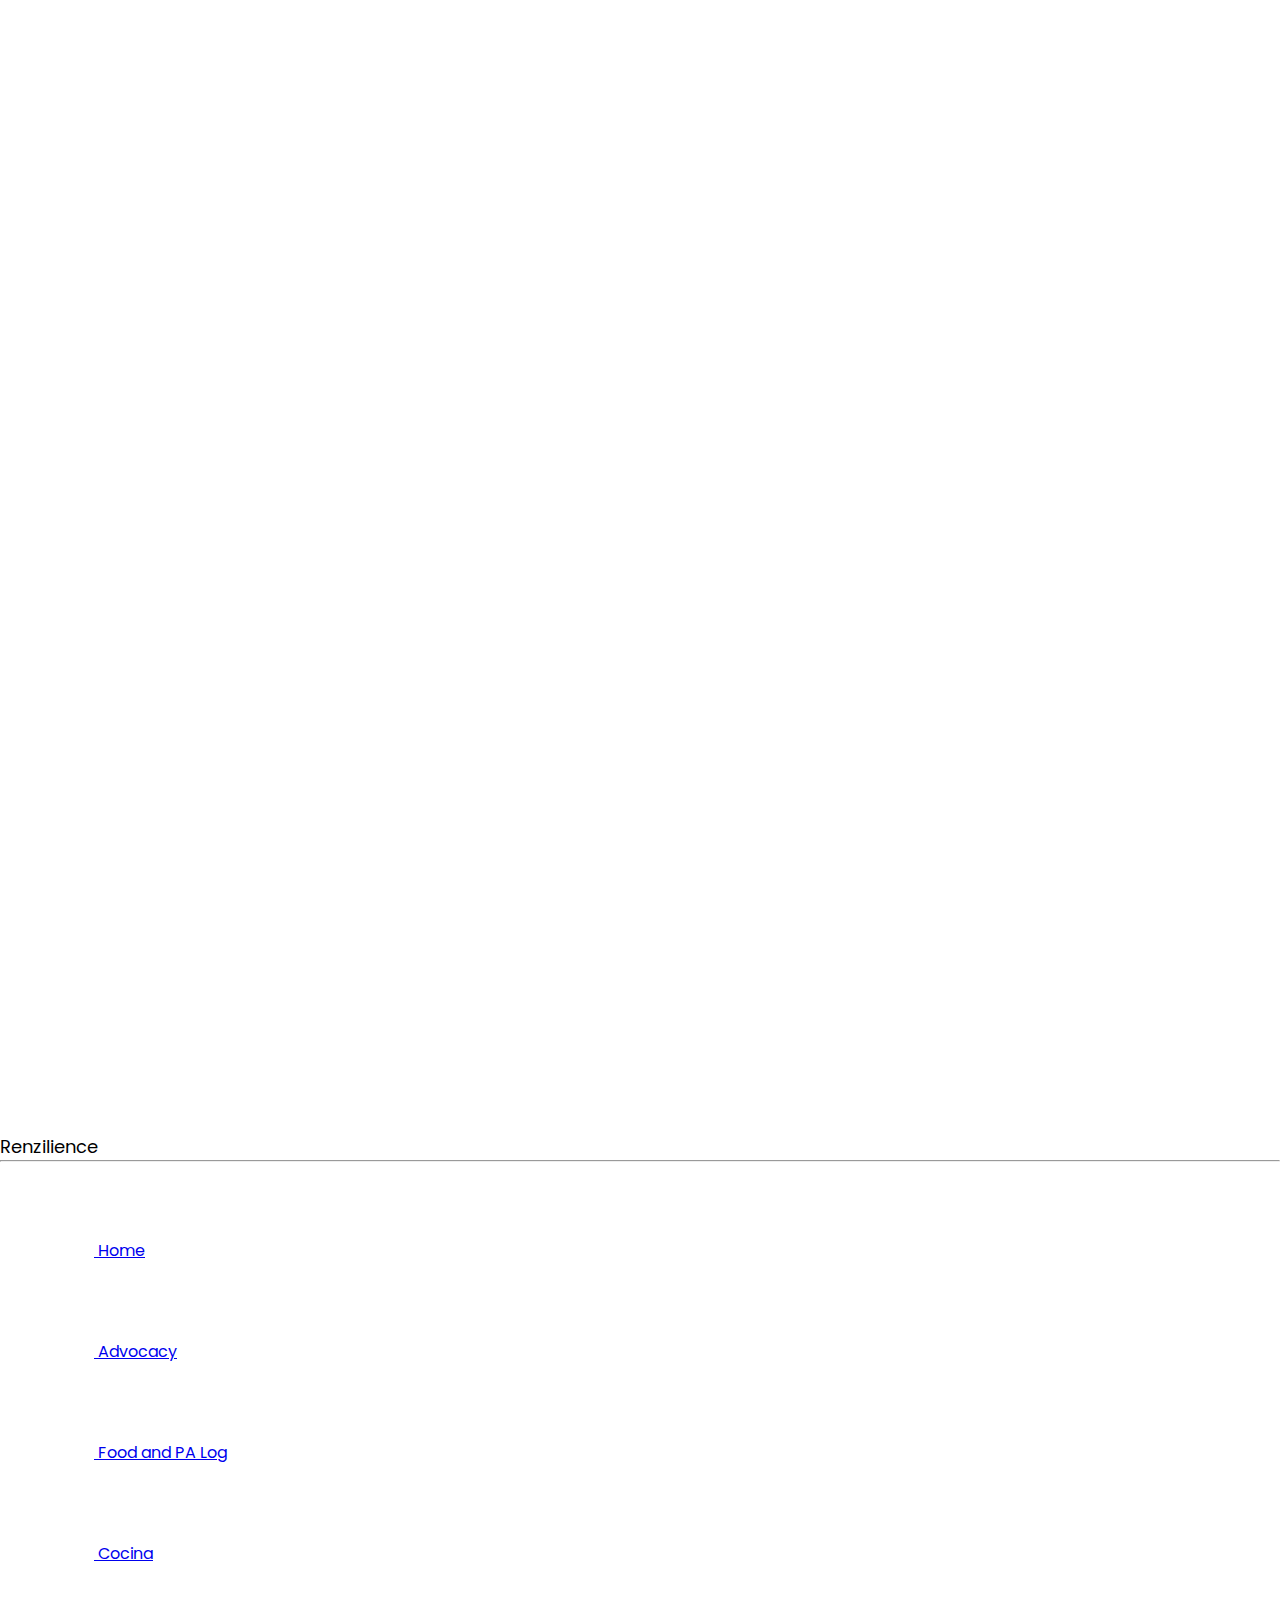
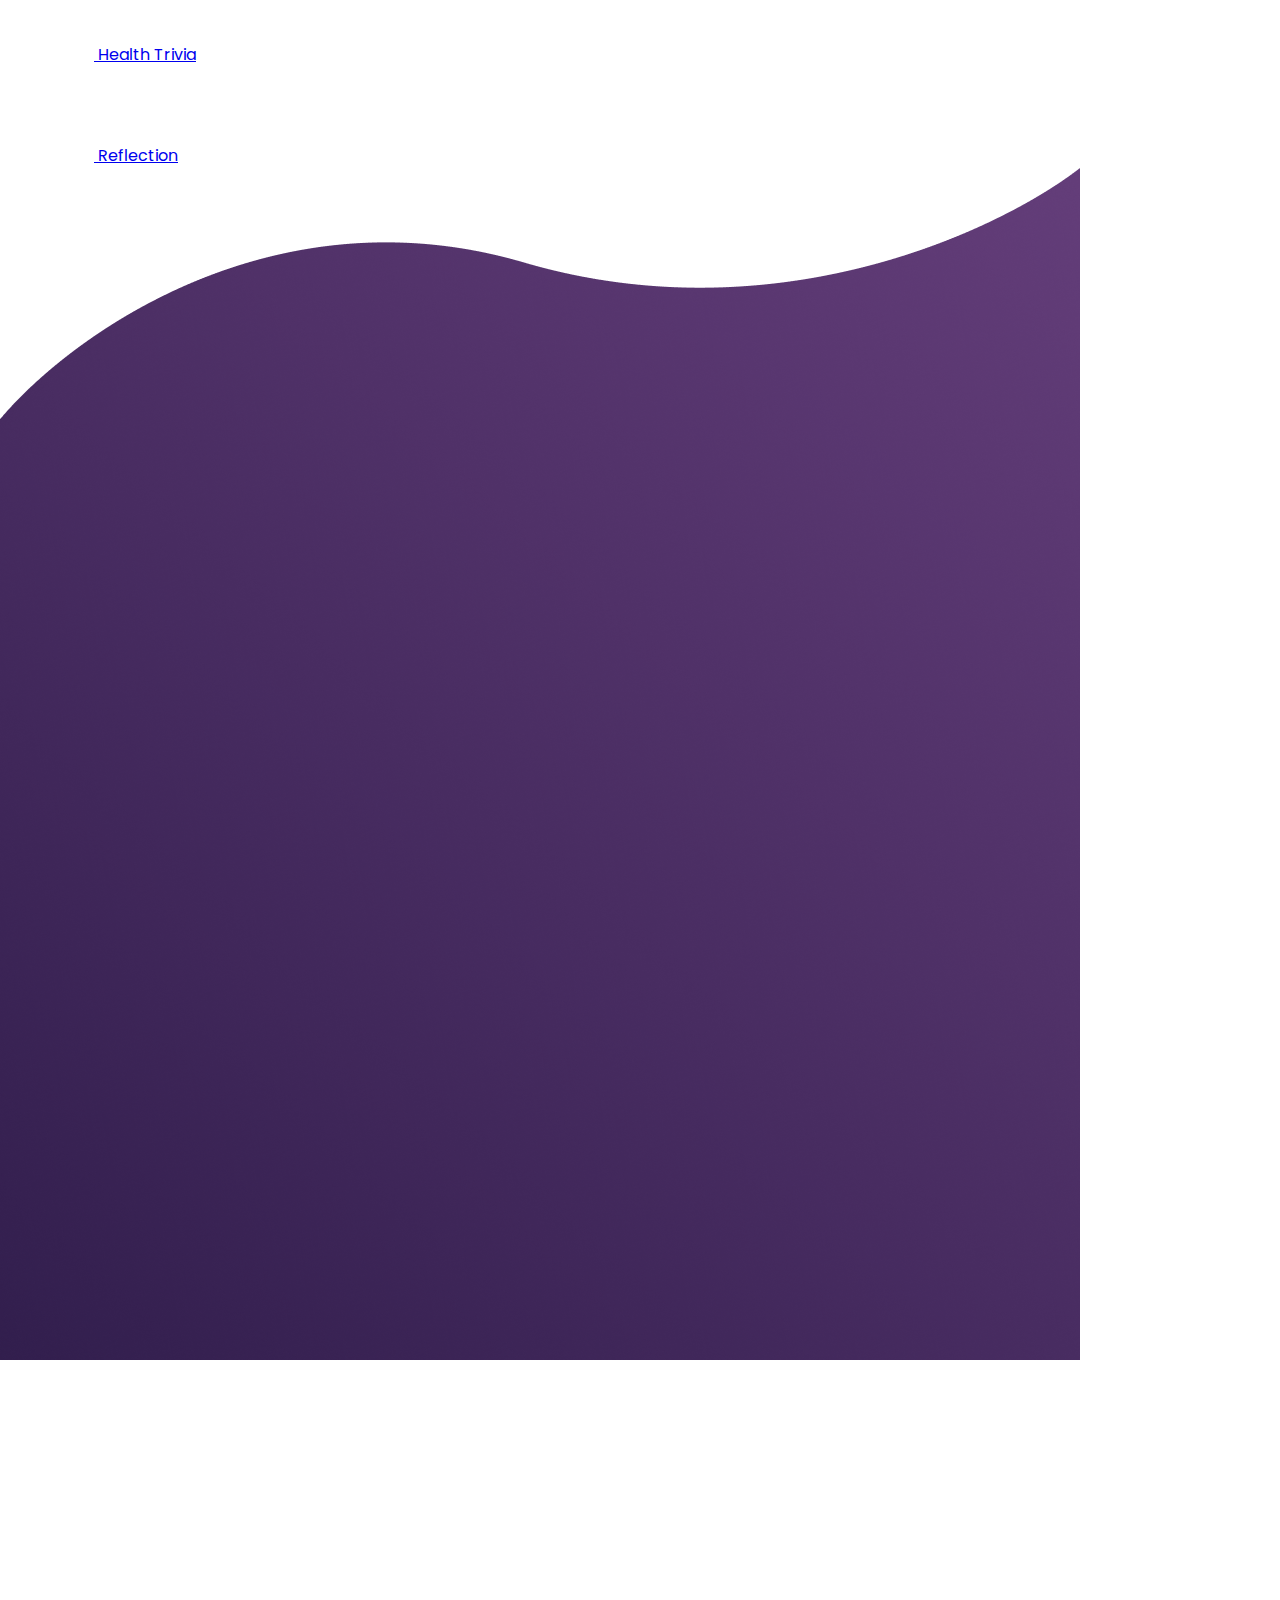
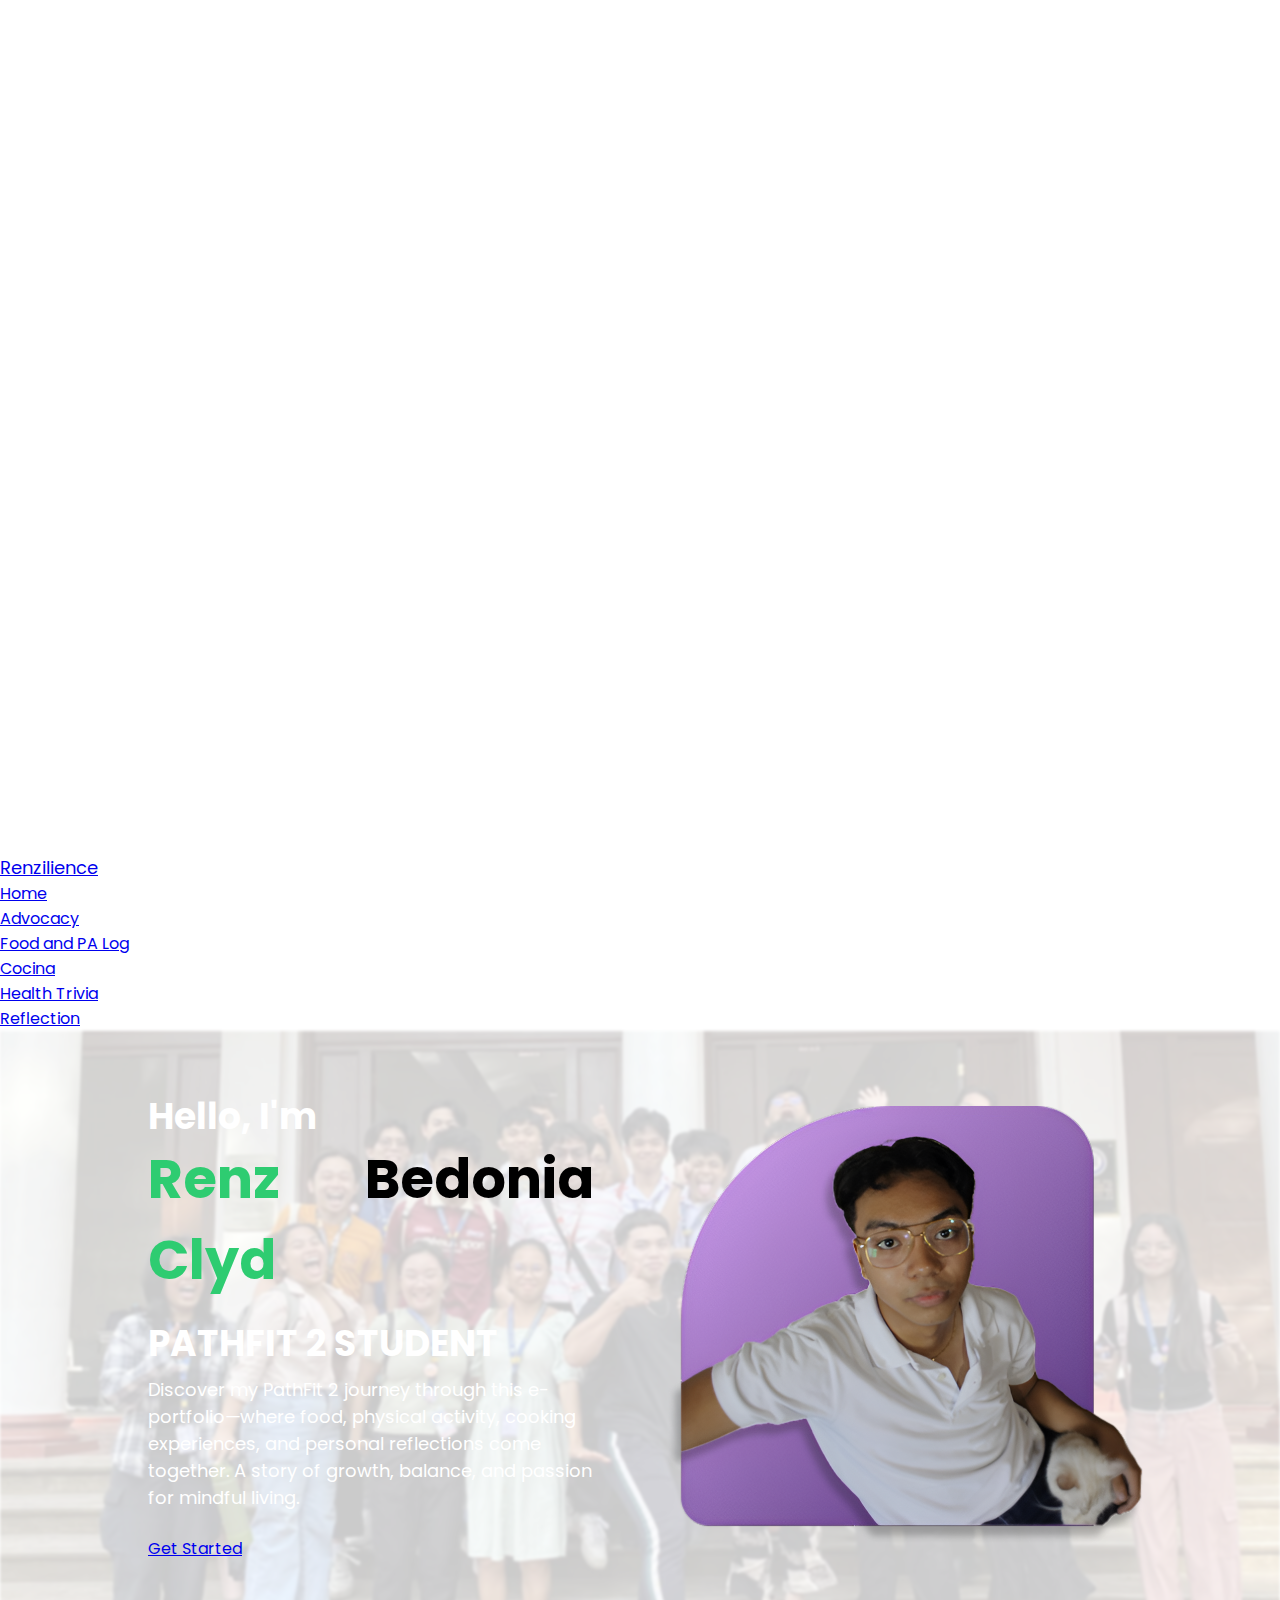
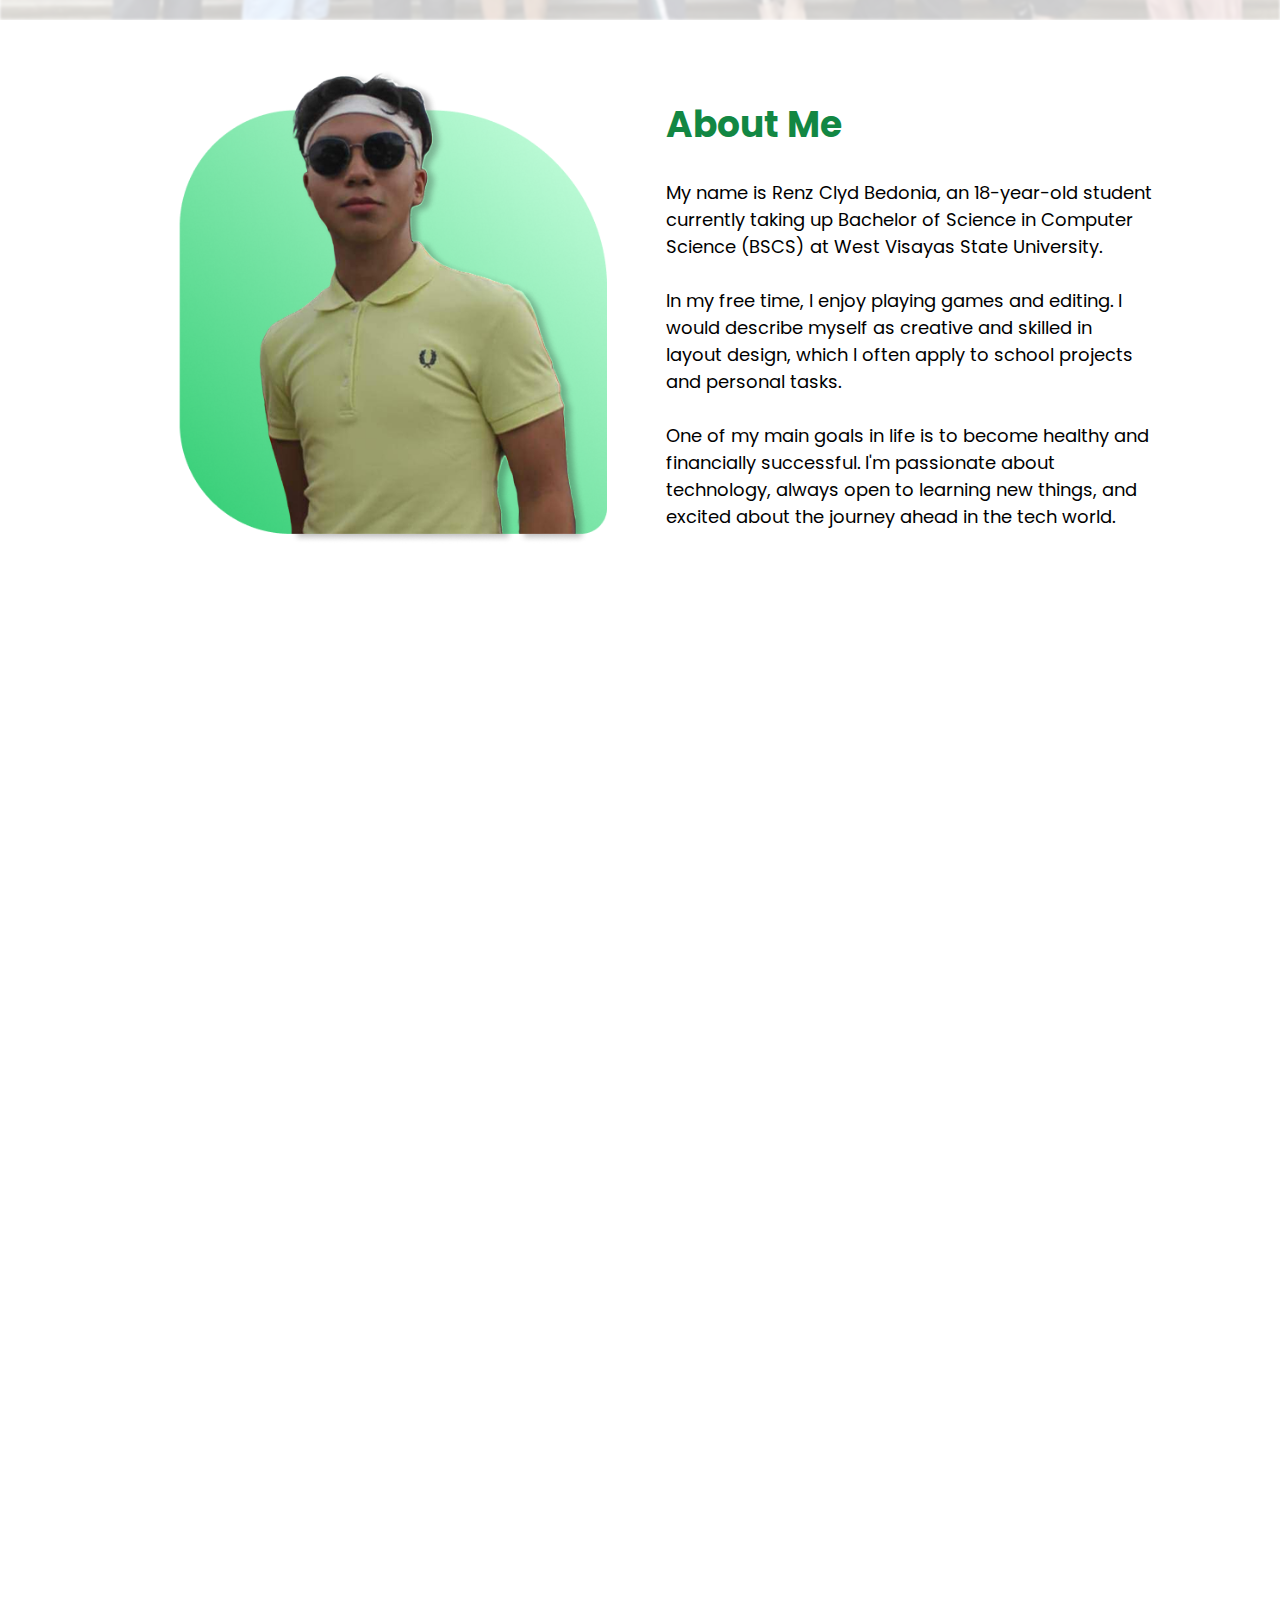
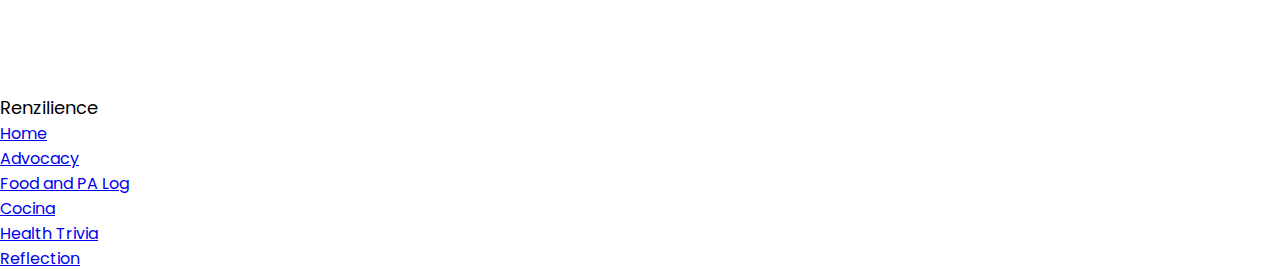
<file: index.html>
<!DOCTYPE html>
<html lang="en">
<head>
    <meta charset="UTF-8">
    <meta name="viewport" content="width=device-width, initial-scale=1.0">
    <link rel ="stylesheet" href ="styles.css">
    <link rel ="stylesheet" href ="index.css">
    <link rel ="stylesheet" href ="layout.css">
    <link rel="icon" href="logo/logo_color2.png">
    <title>Home</title>
</head>
<body>
    <!-- Hamburger Button -->
    <div class="hamburger" id="hamburgerIcon" aria-label="Toggle menu" onclick="toggleMenu()">
        <svg xmlns="http://www.w3.org/2000/svg" width="39" height="39" viewBox="0 0 39 39" fill="none">
        <path d="M4.875 9.75H34.125M4.875 19.5H34.125M4.875 29.25H34.125" stroke="white" stroke-width="2.5" stroke-linecap="round" stroke-linejoin="round"/>
        </svg>
    </div>
    
    <!-- Side Menu (hidden by default) -->
    <aside id="mobileOverlay" class="mobile-overlay" onclick="closeMenu()">
        <nav class="mobile-menu" id="mobileMenu" role="navigation" onclick="event.stopPropagation()">
            <div class="mobile-menu-bg"></div> 
            <div class="mobile-menu-content">
            <div class="logomob">
                <img src="logo/logo_white.png" alt="Logo">
                <p>Renzilience</p>
            </div>
            <hr class="line">
                <ul>
                <li>
                    <a href="index.html">
                    <img src="logo/home.png" alt="Home Icon" class="menu-icon">
                    Home
                    </a>
                </li>
                <li>
                    <a href="advocacy.html">
                    <img src="logo/advocacy.png" alt="Advocacy Icon" class="menu-icon">
                    Advocacy
                    </a>
                </li>
                <li>
                    <a href="food&palog.html">
                    <img src="logo/log.png" alt="Log Icon" class="menu-icon">
                    Food and PA Log
                    </a>
                </li>
                <li>
                    <a href="cocina.html">
                    <img src="logo/cocina.png" alt="Cook Icon" class="menu-icon">
                    Cocina
                    </a>
                </li>
                <li>
                    <a href="healthtrivia.html">
                    <img src="logo/health.png" alt="Health Icon" class="menu-icon">
                    Health Trivia
                    </a>
                </li>
                <li>
                    <a href="reflection.html">
                    <img src="logo/reflection.png" alt="Reflection Icon" class="menu-icon">
                    Reflection
                    </a>
                </li>
                </ul>
                   <img class="navbg" src="logo/navbg.png">
            </div>          
        </nav>
    </aside>
    
    <!--Navbar Section-->
    <section class="navbar-section">
        <header>
        <nav class="navbar">
            <ul>
                <li class="logo-li">
                    <a class="logo" href="index.html">
                        <img src="logo/logo_white.png" alt="Logo">
                        <p> Renzilience</p>
                    </a>
                </li>
            </ul>
            <ul>
                <li><a class="main_nav" href="index.html">Home</a></li>
                <li><a class="main_nav" href="advocacy.html" >Advocacy</a></li>
                <li><a class="main_nav" href ="food&palog.html" >Food and PA Log</a></li>
                <li><a class="main_nav" href="cocina.html">Cocina</a></li>
                <li><a class="main_nav" href="healthtrivia.html">Health Trivia</a></li>
                <li><a class="main_nav" href="reflection.html">Reflection</a></li>
            </ul>
        </nav>
        </header>
    </section> 

    <main>
        <section id="section1">
            <div class="grid">
                <div class="part1">
                    <h2> Hello, I'm</h2>
                    <div class="name">                    
                        <h1 class="green">Renz Clyd</h1> <h1> Bedonia</h1>
                    </div>
                    <h2> PATHFIT 2 STUDENT</h2>
                    <p> Discover my PathFit 2 journey through this e-portfolio—where food, physical activity, cooking experiences, and personal reflections come together. A story of growth, balance, and passion for mindful living.</p>
                    <a class="btn" href="#section2" id="scrollToSection"> Get Started</a>
                </div>
                <div class="part2">
                    <img class="me" alt="me" src="img/me.png">
                </div>
            </div>
        </section>
        <section id="section2">
            <div class="grid">
                <img class="me2" src="img/me2.png">
                <div class="info">
                    <h2> About Me </h2>
                    <p> <br>My name is Renz Clyd Bedonia, an 18-year-old student currently taking up Bachelor of Science in Computer Science (BSCS) at West Visayas State University. <br><br>

In my free time, I enjoy playing games and editing. I would describe myself as creative and skilled in layout design, which I often apply to school projects and personal tasks.

<br><br>One of my main goals in life is to become healthy and financially successful. I'm passionate about technology, always open to learning new things, and excited about the journey ahead in the tech world.</p>
                </div>
            </div>
        </section>
        </div>
    </main>
</body>
    <footer>
        <div class="top">
            <img src="logo/logo_white.png" alt="logo">
            <p>Renzilience</p>
        </div>
        <div class="footernav">
            <ul>
                <li><a class="foot_nav" href="index.html">Home</a></li>
                <li><a class="foot_nav" href="advocacy.html" >Advocacy</a></li>
                <li><a class="foot_nav" href ="food&palog.html" >Food and PA Log</a></li>
                <li><a class="foot_nav" href="cocina.html">Cocina</a></li>
                <li><a class="foot_nav" href="healthtrivia.html">Health Trivia</a></li>
                <li><a class="foot_nav" href="reflection.html">Reflection</a></li>
            </ul>
        </div>
    </footer>
<script src="global.js"> </script>
</html>
</file>
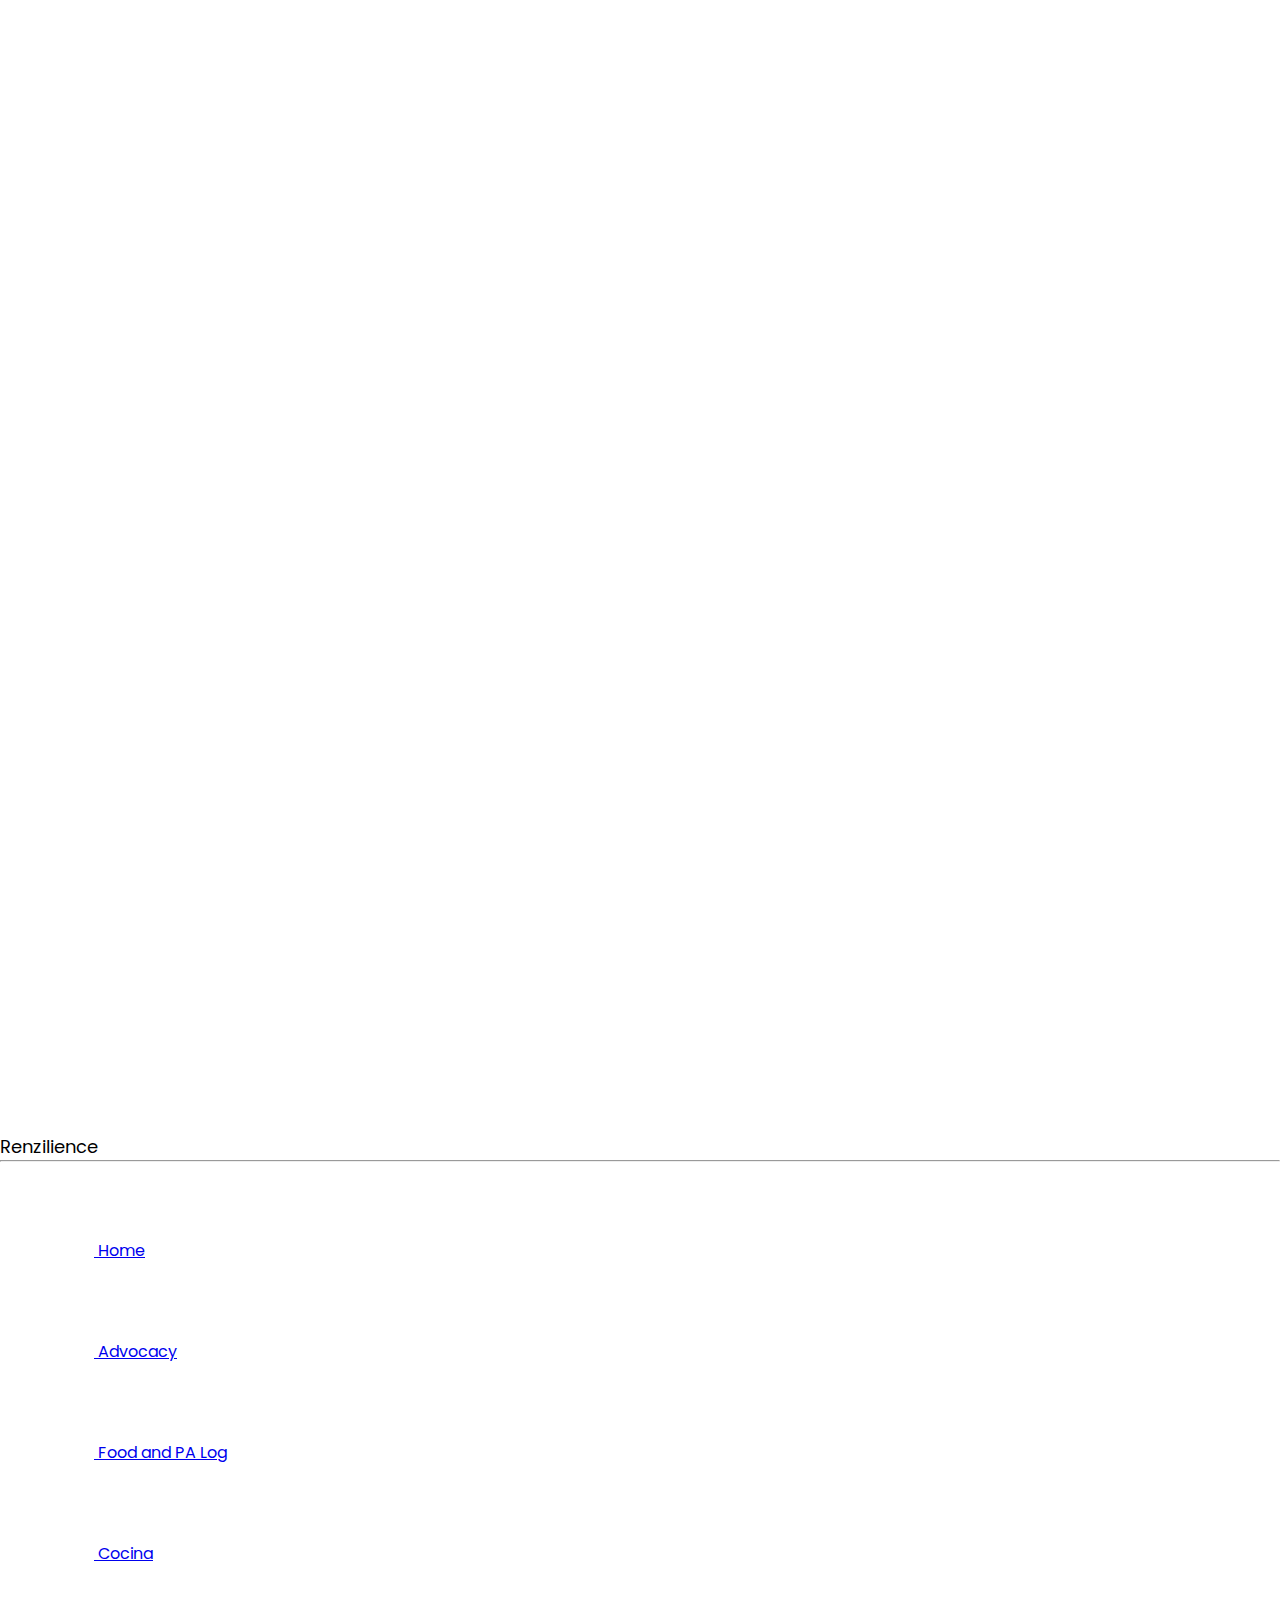
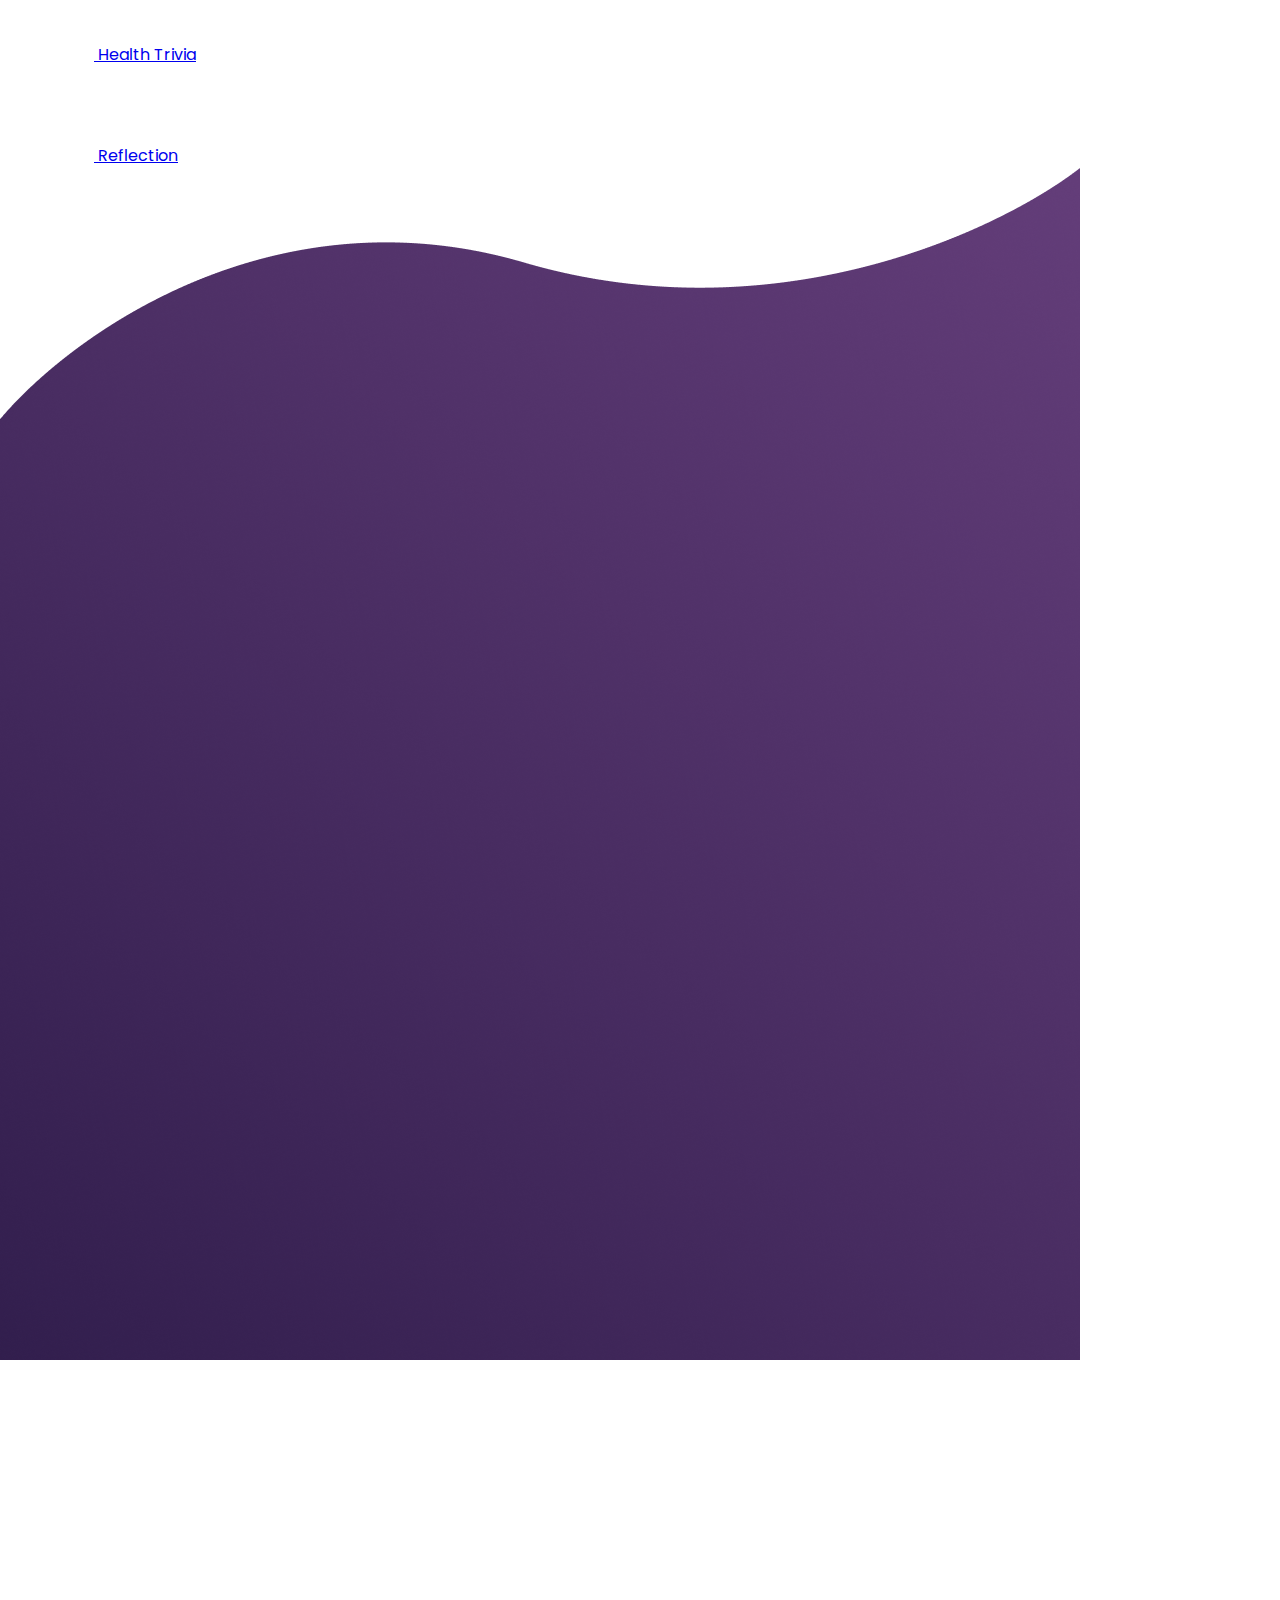
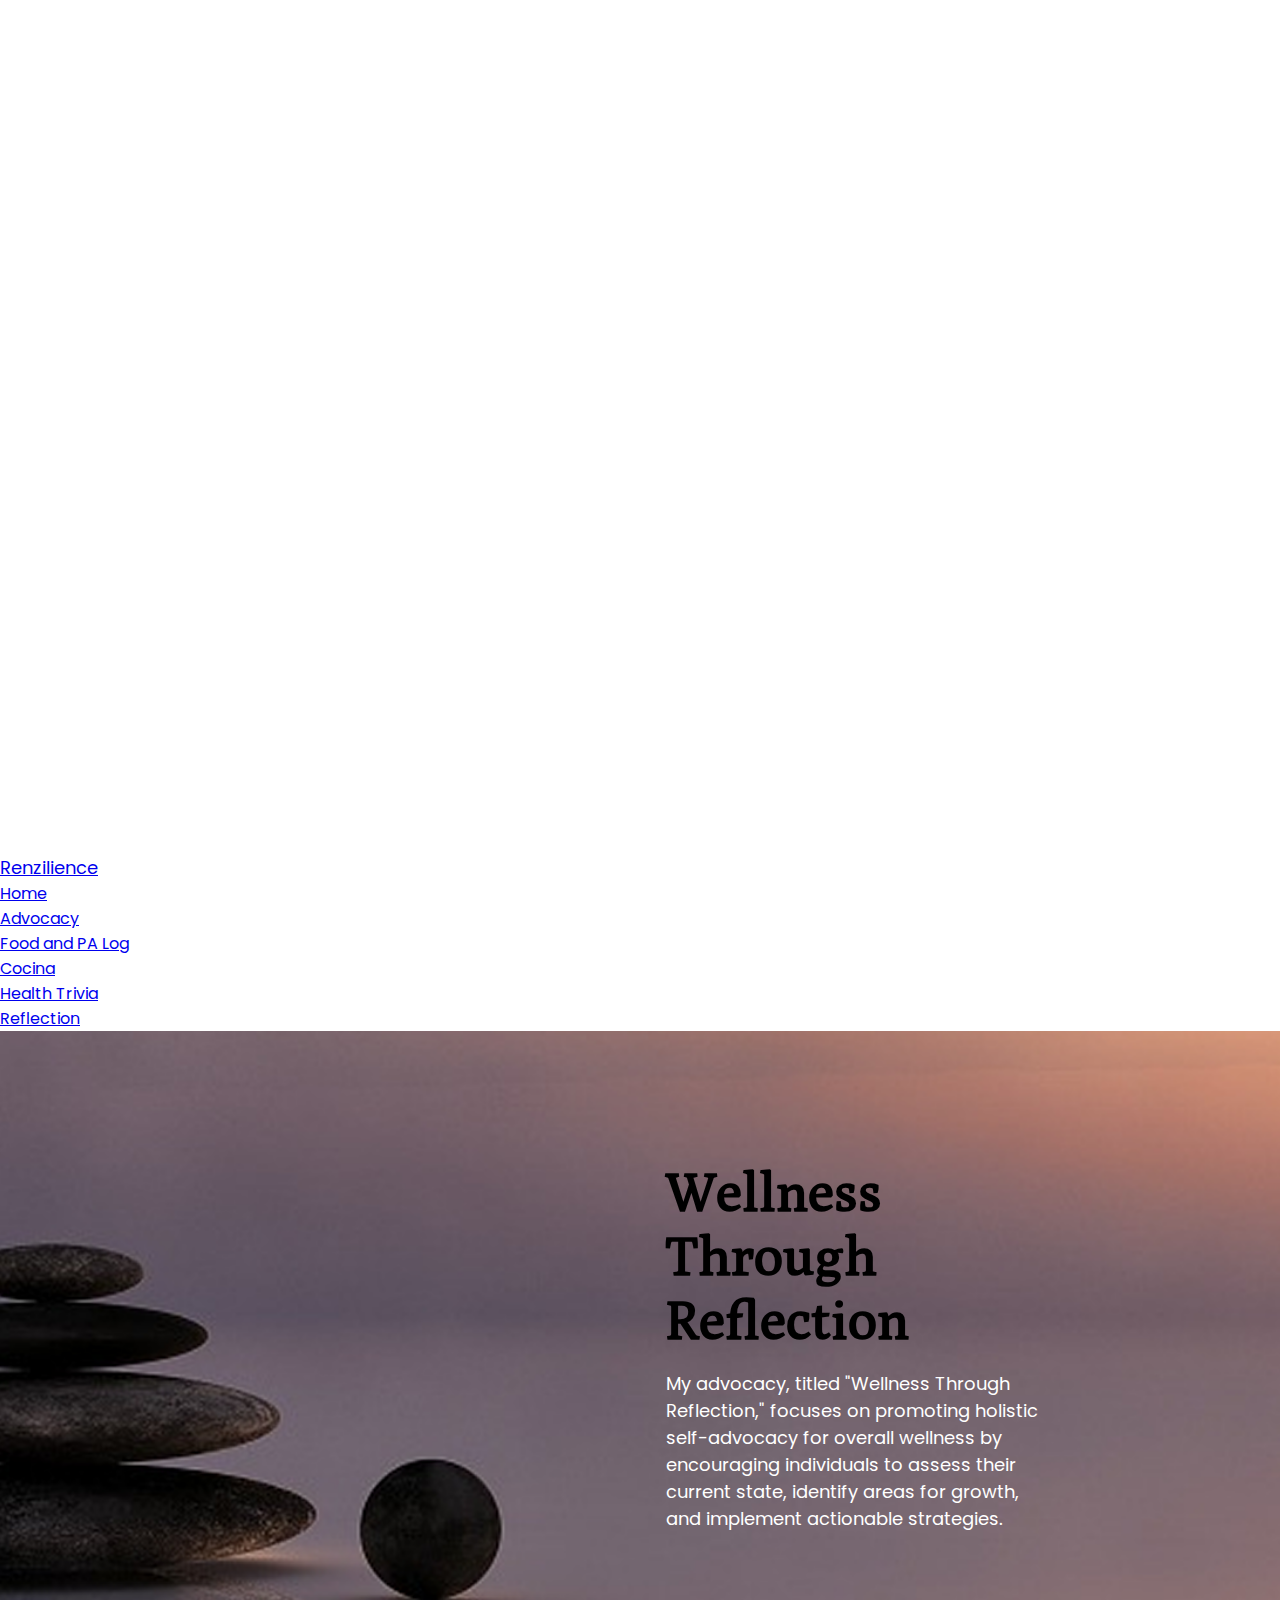
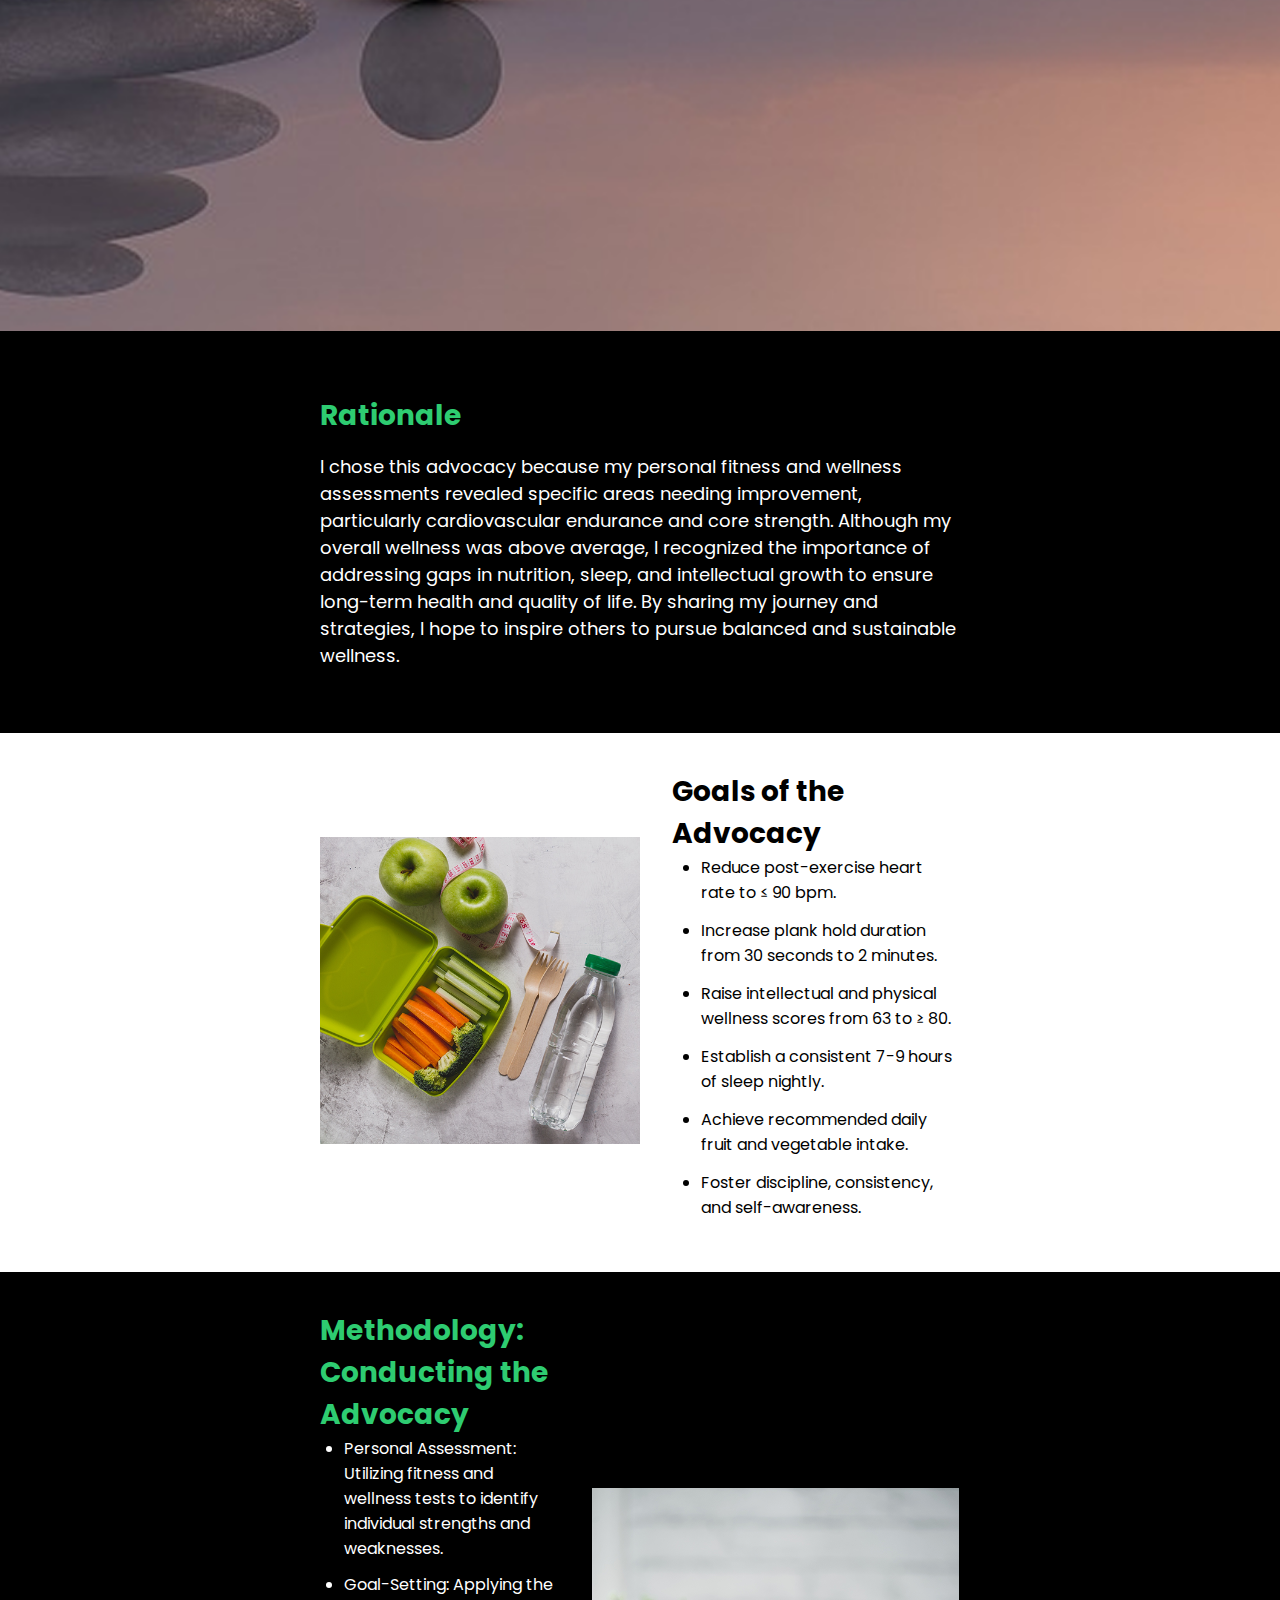
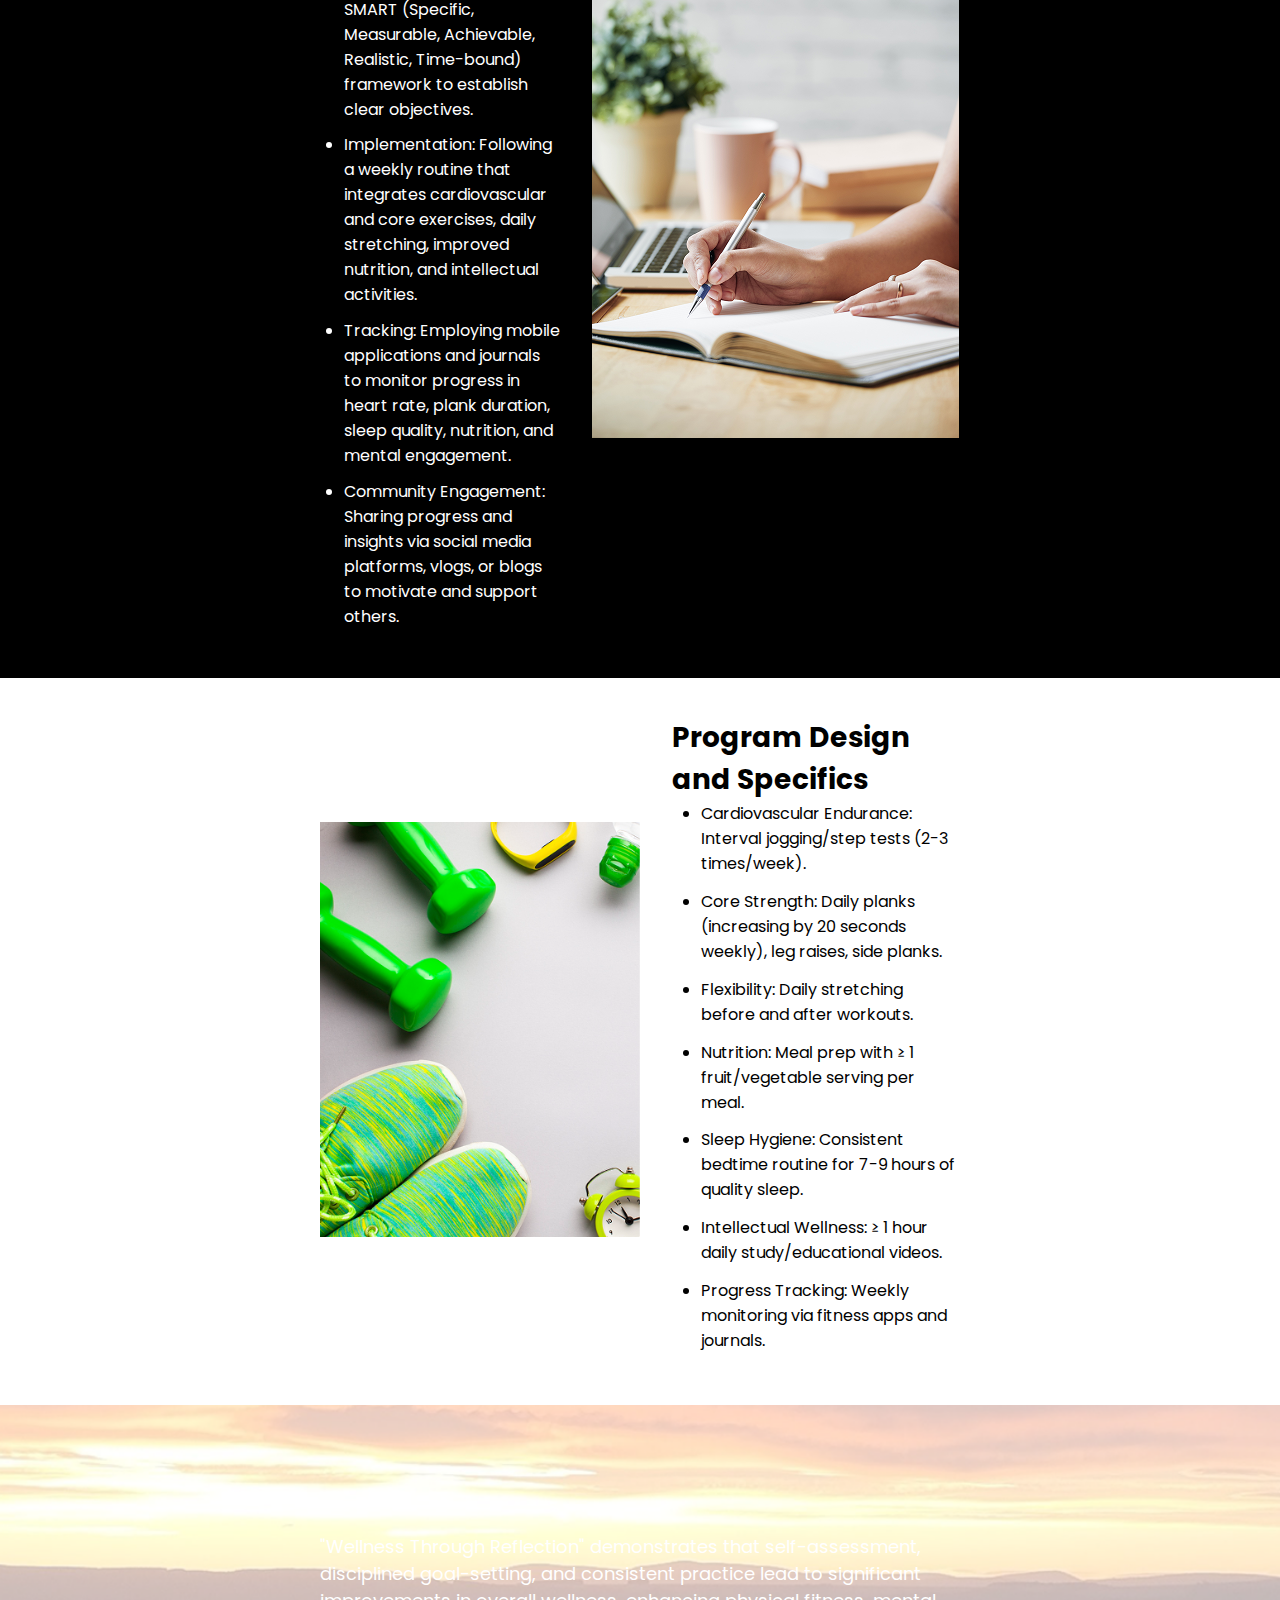
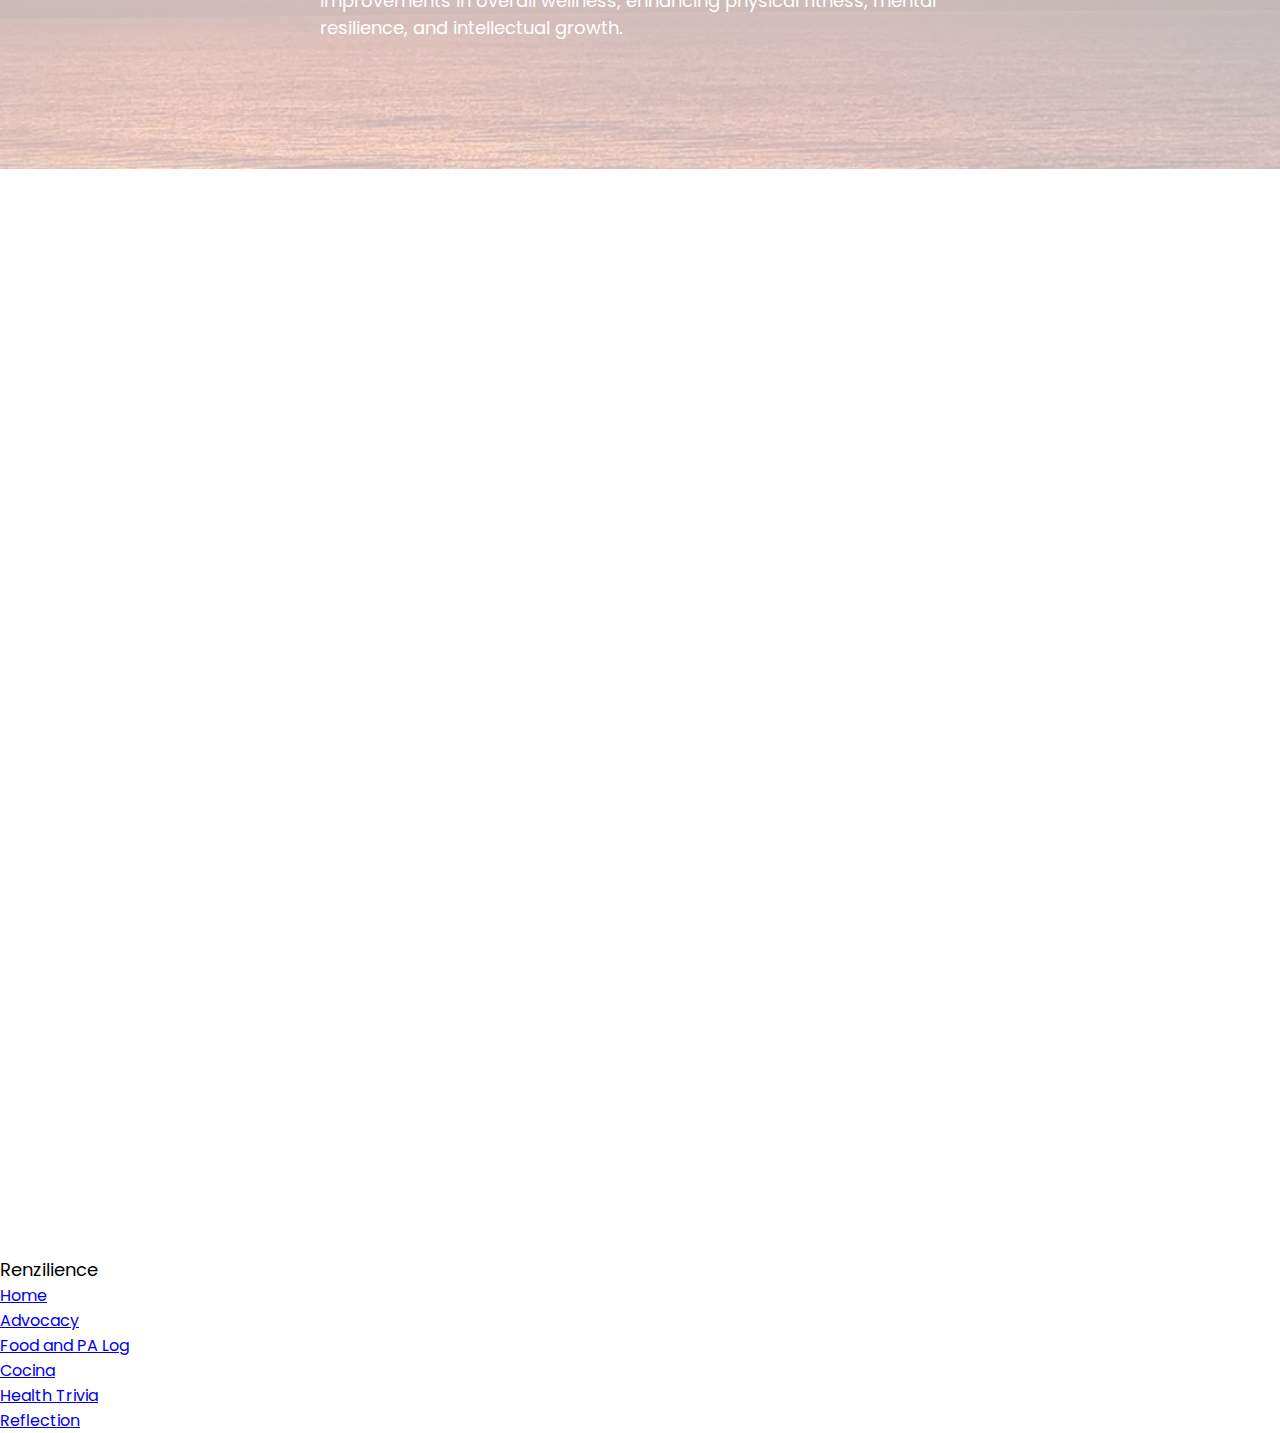
<file: advocacy.html>
<!DOCTYPE html>
<html lang="en">
<head>
    <meta charset="UTF-8">
    <meta name="viewport" content="width=device-width, initial-scale=1.0">
    <link rel ="stylesheet" href ="styles.css">
    <link rel ="stylesheet" href ="advocacy.css">
    <link rel ="stylesheet" href ="layout.css">
    <link rel="icon" href="logo/logo_color2.png">
    <title>Advocacy</title>
</head>
<body>
    <!-- Hamburger Button -->
    <div class="hamburger" id="hamburgerIcon" aria-label="Toggle menu" onclick="toggleMenu()">
        <svg xmlns="http://www.w3.org/2000/svg" width="39" height="39" viewBox="0 0 39 39" fill="none">
        <path d="M4.875 9.75H34.125M4.875 19.5H34.125M4.875 29.25H34.125" stroke="white" stroke-width="2.5" stroke-linecap="round" stroke-linejoin="round"/>
        </svg>
    </div>
    
    <!-- Side Menu (hidden by default) -->
    <aside id="mobileOverlay" class="mobile-overlay" onclick="closeMenu()">
        <nav class="mobile-menu" id="mobileMenu" role="navigation" onclick="event.stopPropagation()">
            <div class="mobile-menu-bg"></div> 
            <div class="mobile-menu-content">
            <div class="logomob">
                <img src="logo/logo_white.png" alt="Logo">
                <p>Renzilience</p>
            </div>
            <hr class="line">
                <ul>
                <li>
                    <a href="index.html">
                    <img src="logo/home.png" alt="Home Icon" class="menu-icon">
                    Home
                    </a>
                </li>
                <li>
                    <a href="advocacy.html">
                    <img src="logo/advocacy.png" alt="Advocacy Icon" class="menu-icon">
                    Advocacy
                    </a>
                </li>
                <li>
                    <a href="food&palog.html">
                    <img src="logo/log.png" alt="Log Icon" class="menu-icon">
                    Food and PA Log
                    </a>
                </li>
                <li>
                    <a href="cocina.html">
                    <img src="logo/cocina.png" alt="Cook Icon" class="menu-icon">
                    Cocina
                    </a>
                </li>
                <li>
                    <a href="healthtrivia.html">
                    <img src="logo/health.png" alt="Health Icon" class="menu-icon">
                    Health Trivia
                    </a>
                </li>
                <li>
                    <a href="reflection.html">
                    <img src="logo/reflection.png" alt="Reflection Icon" class="menu-icon">
                    Reflection
                    </a>
                </li>
                </ul>
                   <img class="navbg" src="logo/navbg.png">
            </div>          
        </nav>
    </aside>
    
    <!--Navbar Section-->
    <section class="navbar-section">
        <header>
        <nav class="navbar">
            <ul>
                <li class="logo-li">
                    <a class="logo" href="index.html">
                        <img src="logo/logo_white.png" alt="Logo">
                        <p> Renzilience</p>
                    </a>
                </li>
            </ul>
            <ul>
                <li><a class="main_nav" href="index.html">Home</a></li>
                <li><a class="main_nav" href="advocacy.html" >Advocacy</a></li>
                <li><a class="main_nav" href ="food&palog.html" >Food and PA Log</a></li>
                <li><a class="main_nav" href="cocina.html">Cocina</a></li>
                <li><a class="main_nav" href="healthtrivia.html">Health Trivia</a></li>
                <li><a class="main_nav" href="reflection.html">Reflection</a></li>
            </ul>
        </nav>
        </header>
    </section> 

    <main>
        <section id="section1">
            <div class="grid">
                <div>
                </div>
                <div class="info">
                    <h1>Wellness Through Reflection </h1>
                    <p>My advocacy, titled "Wellness Through Reflection," focuses on promoting holistic self-advocacy for overall wellness by encouraging individuals to assess their current state, identify areas for growth, and implement actionable strategies.</p>
                </div>
            </div>
        </section>
        <section id="section2">
            <div class="info">
                <h3> Rationale </h3>
                <p>I chose this advocacy because my personal fitness and wellness assessments revealed specific areas needing improvement, particularly cardiovascular endurance and core strength. Although my overall wellness was above average, I recognized the importance of addressing gaps in nutrition, sleep, and intellectual growth to ensure long-term health and quality of life. By sharing my journey and strategies, I hope to inspire others to pursue balanced and sustainable wellness.</p>
            </div>
        </section>
        <section id="section3">
            <div class="grid">
                    <img class="method" src="img/adv/goal.png">
                <div class="list">
                    <h3> Goals of the Advocacy</h3>
                    <ul>
                        <li>Reduce post-exercise heart rate to ≤ 90 bpm.</li>
                        <li>Increase plank hold duration from 30 seconds to 2 minutes.</li>
                        <li>Raise intellectual and physical wellness scores from 63 to ≥ 80.</li>
                        <li>Establish a consistent 7-9 hours of sleep nightly.</li>
                        <li>Achieve recommended daily fruit and vegetable intake.</li>
                        <li>Foster discipline, consistency, and self-awareness.</li>                
                    </ul>
                </div>
            </div>
        </section>
        <section id="section4">
            <div class="grid">
                <div class="list">
                    <h3> Methodology: Conducting the Advocacy </h3>
                    <ul>
                        <li>Personal Assessment: Utilizing fitness and wellness tests to identify individual strengths and weaknesses.</li>
                        <li>Goal-Setting: Applying the SMART (Specific, Measurable, Achievable, Realistic, Time-bound) framework to establish clear objectives.</li>
                        <li>Implementation: Following a weekly routine that integrates cardiovascular and core exercises, daily stretching, improved nutrition, and intellectual activities.</li>
                        <li>Tracking: Employing mobile applications and journals to monitor progress in heart rate, plank duration, sleep quality, nutrition, and mental engagement.</li>
                        <li>Community Engagement: Sharing progress and insights via social media platforms, vlogs, or blogs to motivate and support others.</li>
                    </ul>
                </div>
                <img class="method" src="img/adv/method.png">
            </div>
        </section>
        <section id="section3">
            <div class="grid">
                <img class="method" src="img/adv/des.png">
                <div class="list">
                    <h3> Program Design and Specifics</h3>
                    <ul>
                        <li>Cardiovascular Endurance: Interval jogging/step tests (2-3 times/week).</li>
                        <li>Core Strength: Daily planks (increasing by 20 seconds weekly), leg raises, side planks.</li>
                        <li>Flexibility: Daily stretching before and after workouts.</li>
                        <li>Nutrition: Meal prep with ≥ 1 fruit/vegetable serving per meal.</li>
                        <li>Sleep Hygiene: Consistent bedtime routine for 7-9 hours of quality sleep.</li>
                        <li>Intellectual Wellness: ≥ 1 hour daily study/educational videos.</li> 
                        <li>Progress Tracking: Weekly monitoring via fitness apps and journals.</li>                
                    </ul>
                </div>
            </div>
        </section>
        <section id="section5">
            <div class="grid">
                <p>"Wellness Through Reflection" demonstrates that self-assessment, disciplined goal-setting, and consistent practice lead to significant improvements in overall wellness, enhancing physical fitness, mental resilience, and intellectual growth.</p>
            </div>
        </section>
    </main>
</body>
    <footer>
        <div class="top">
            <img src="logo/logo_white.png" alt="logo">
            <p>Renzilience</p>
        </div>
        <div class="footernav">
            <ul>
                <li><a class="foot_nav" href="index.html">Home</a></li>
                <li><a class="foot_nav" href="advocacy.html" >Advocacy</a></li>
                <li><a class="foot_nav" href ="food&palog.html" >Food and PA Log</a></li>
                <li><a class="foot_nav" href="cocina.html">Cocina</a></li>
                <li><a class="foot_nav" href="healthtrivia.html">Health Trivia</a></li>
                <li><a class="foot_nav" href="reflection.html">Reflection</a></li>
            </ul>
        </div>
    </footer>
<script src="global.js"> </script>
</html>
</file>
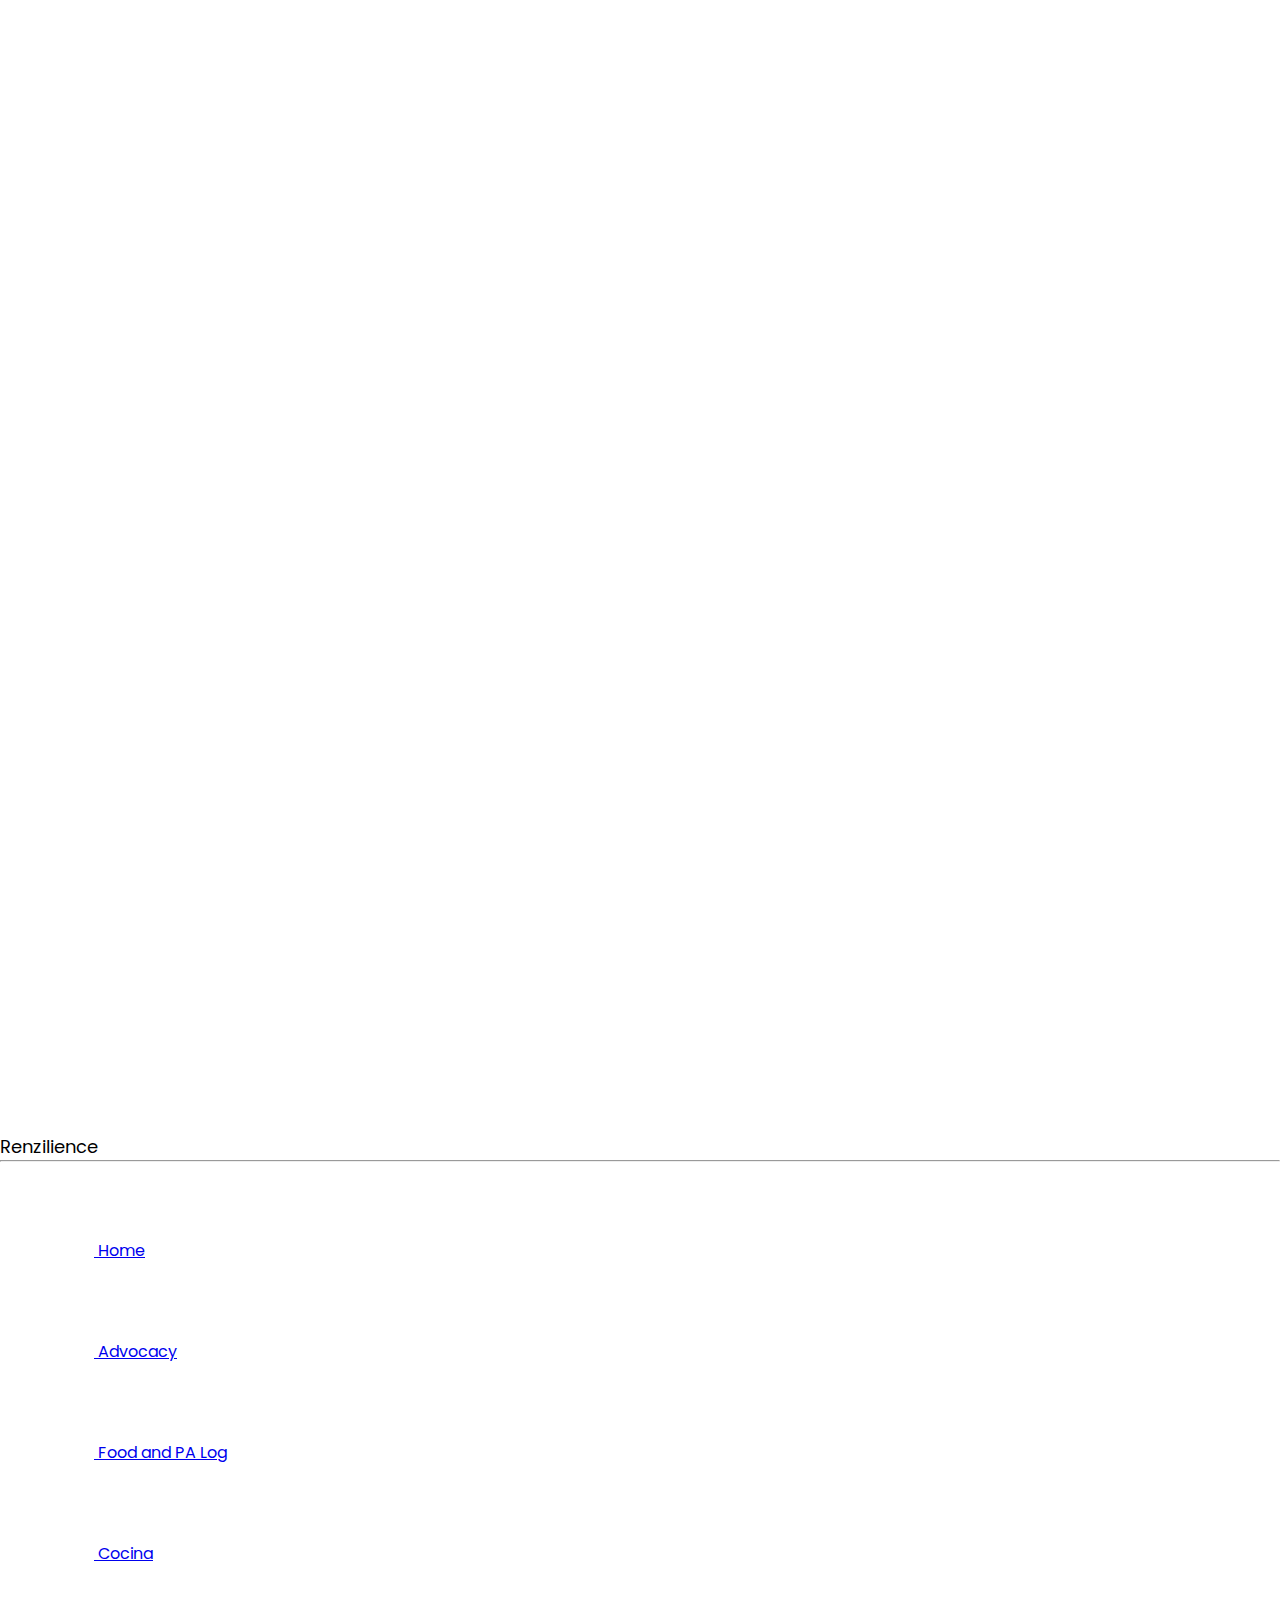
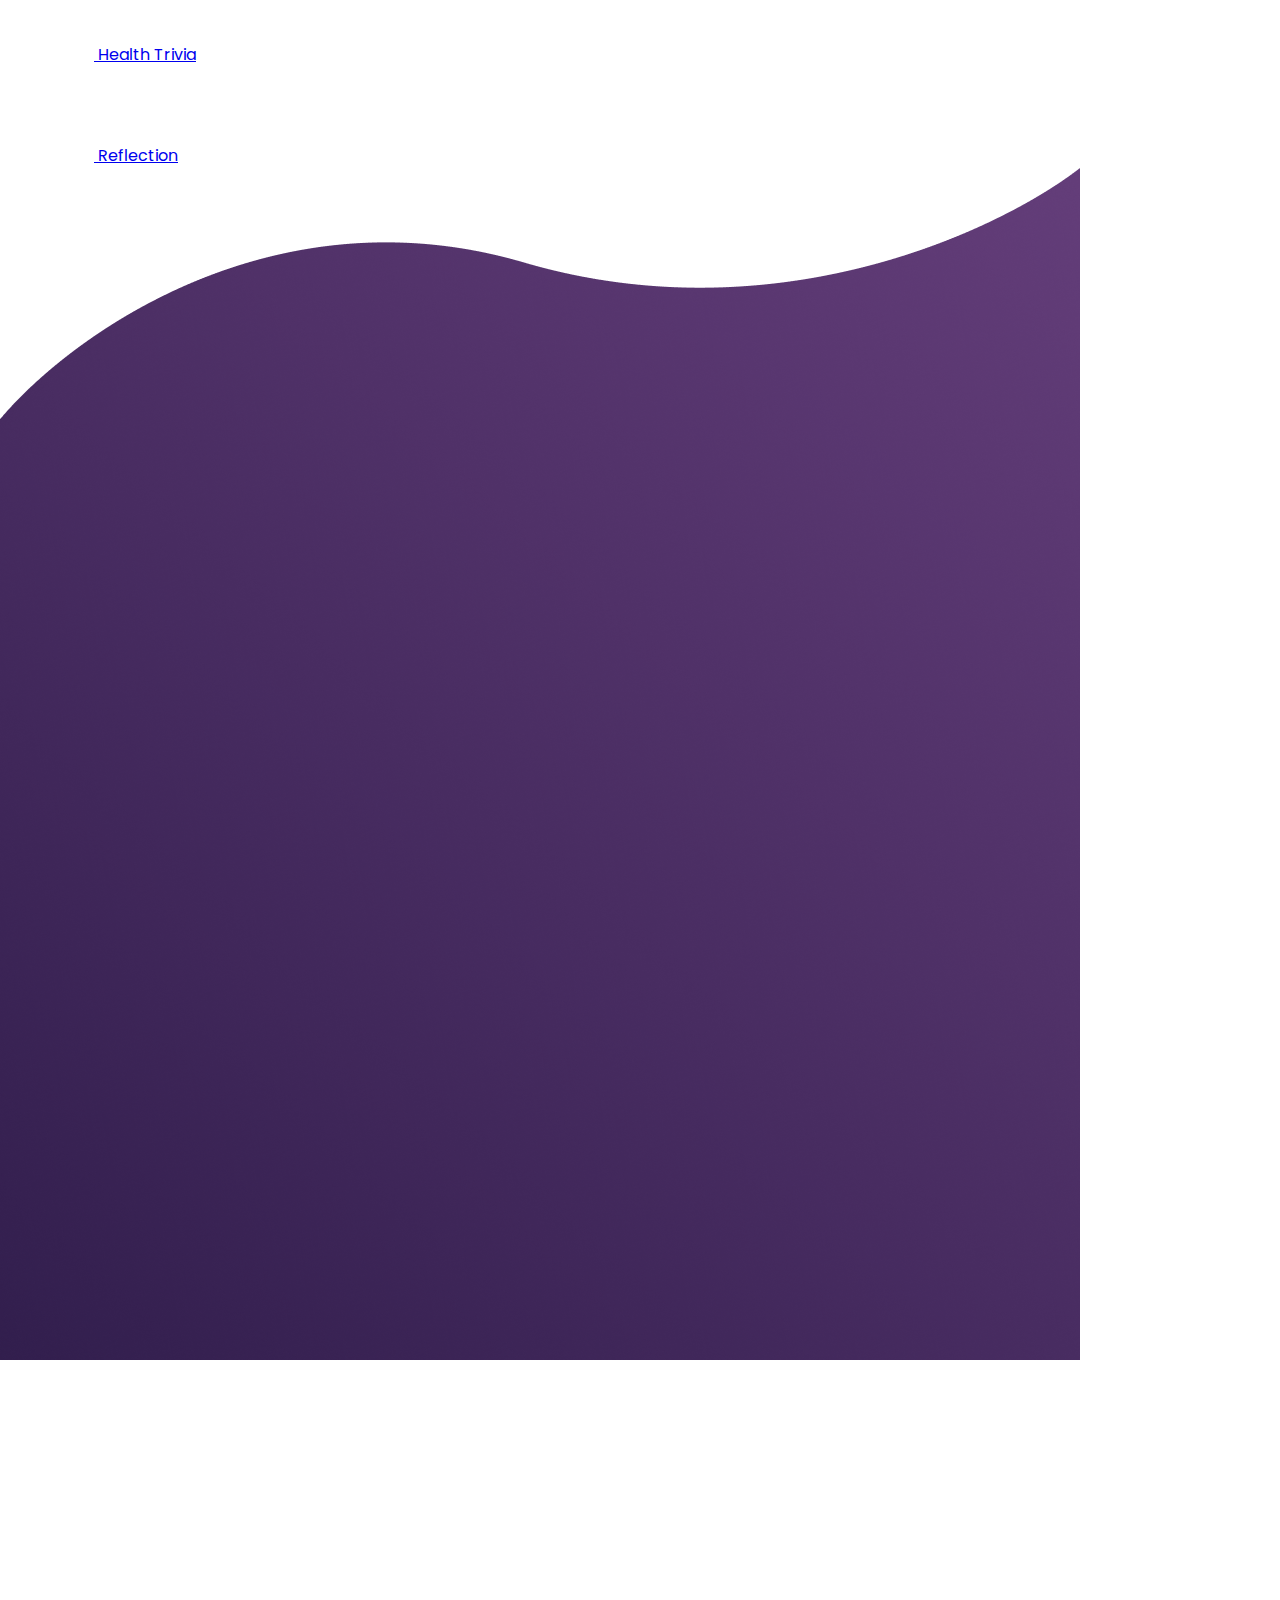
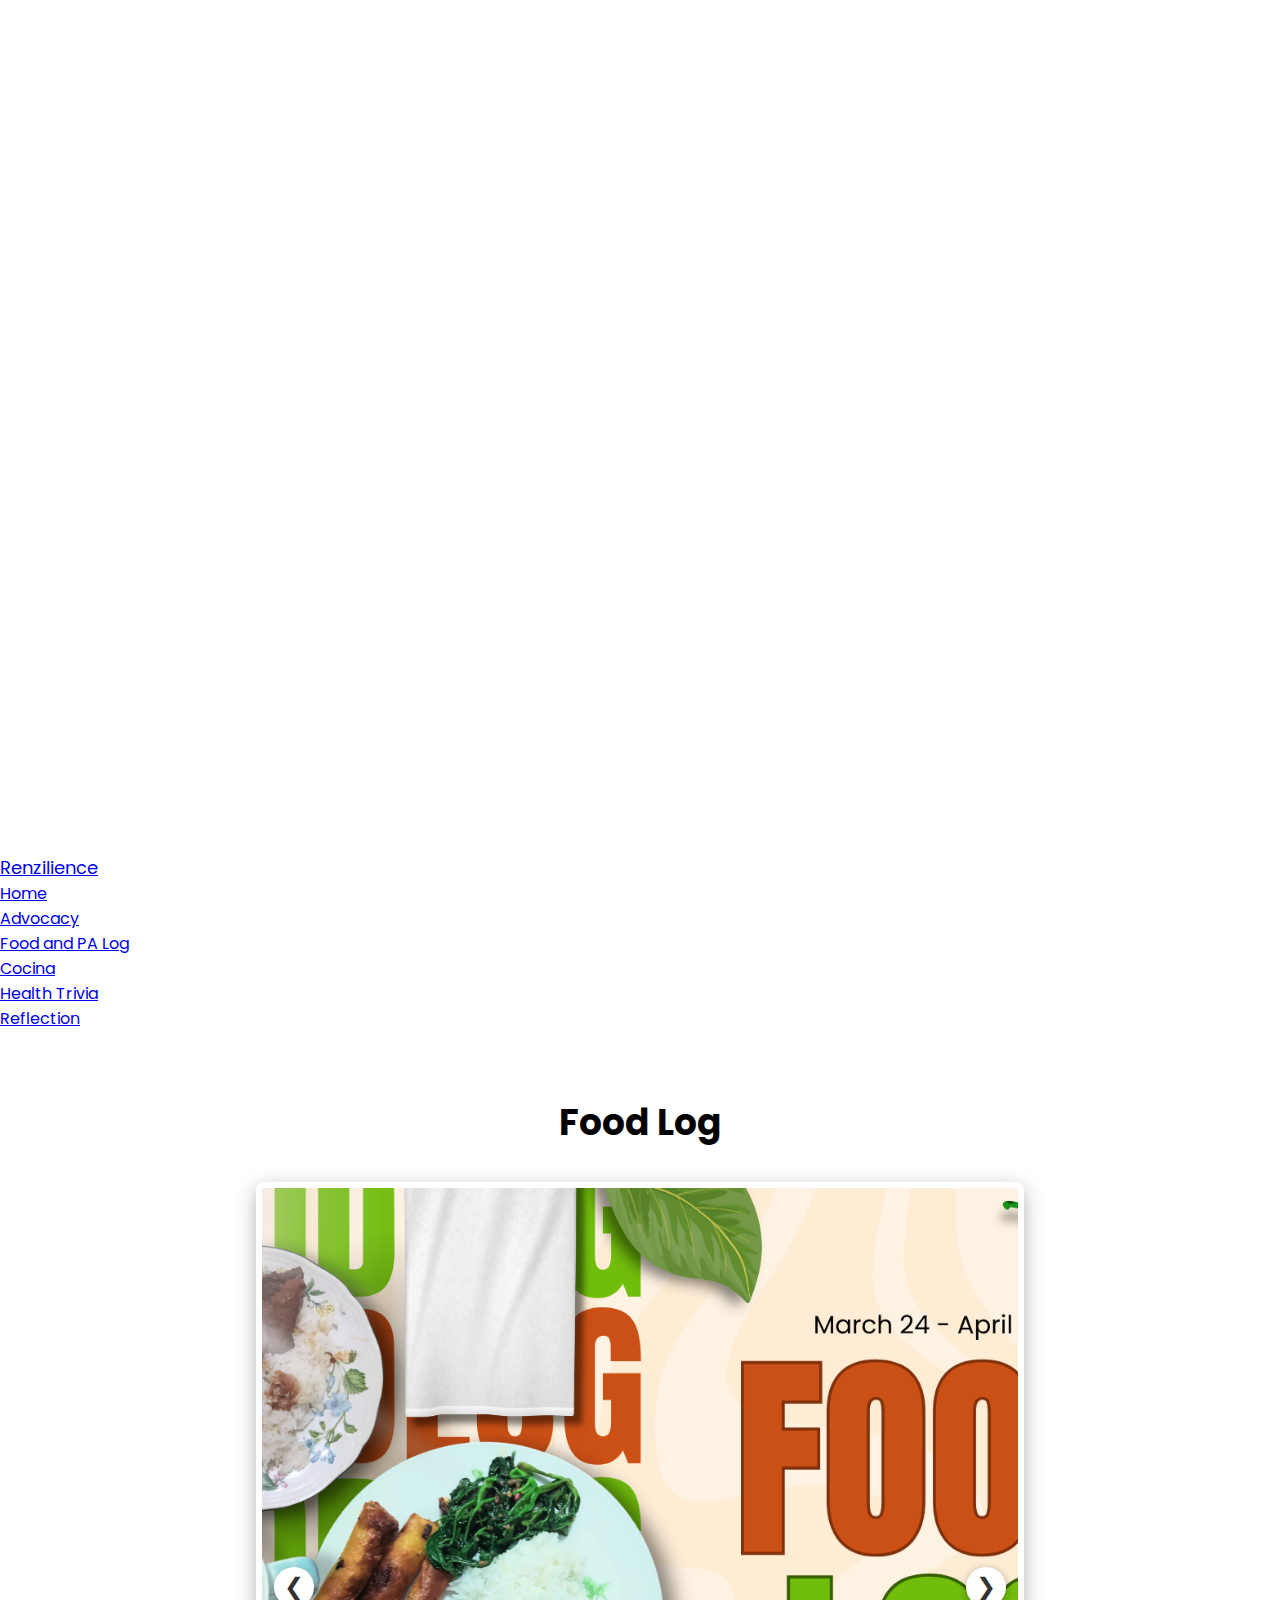
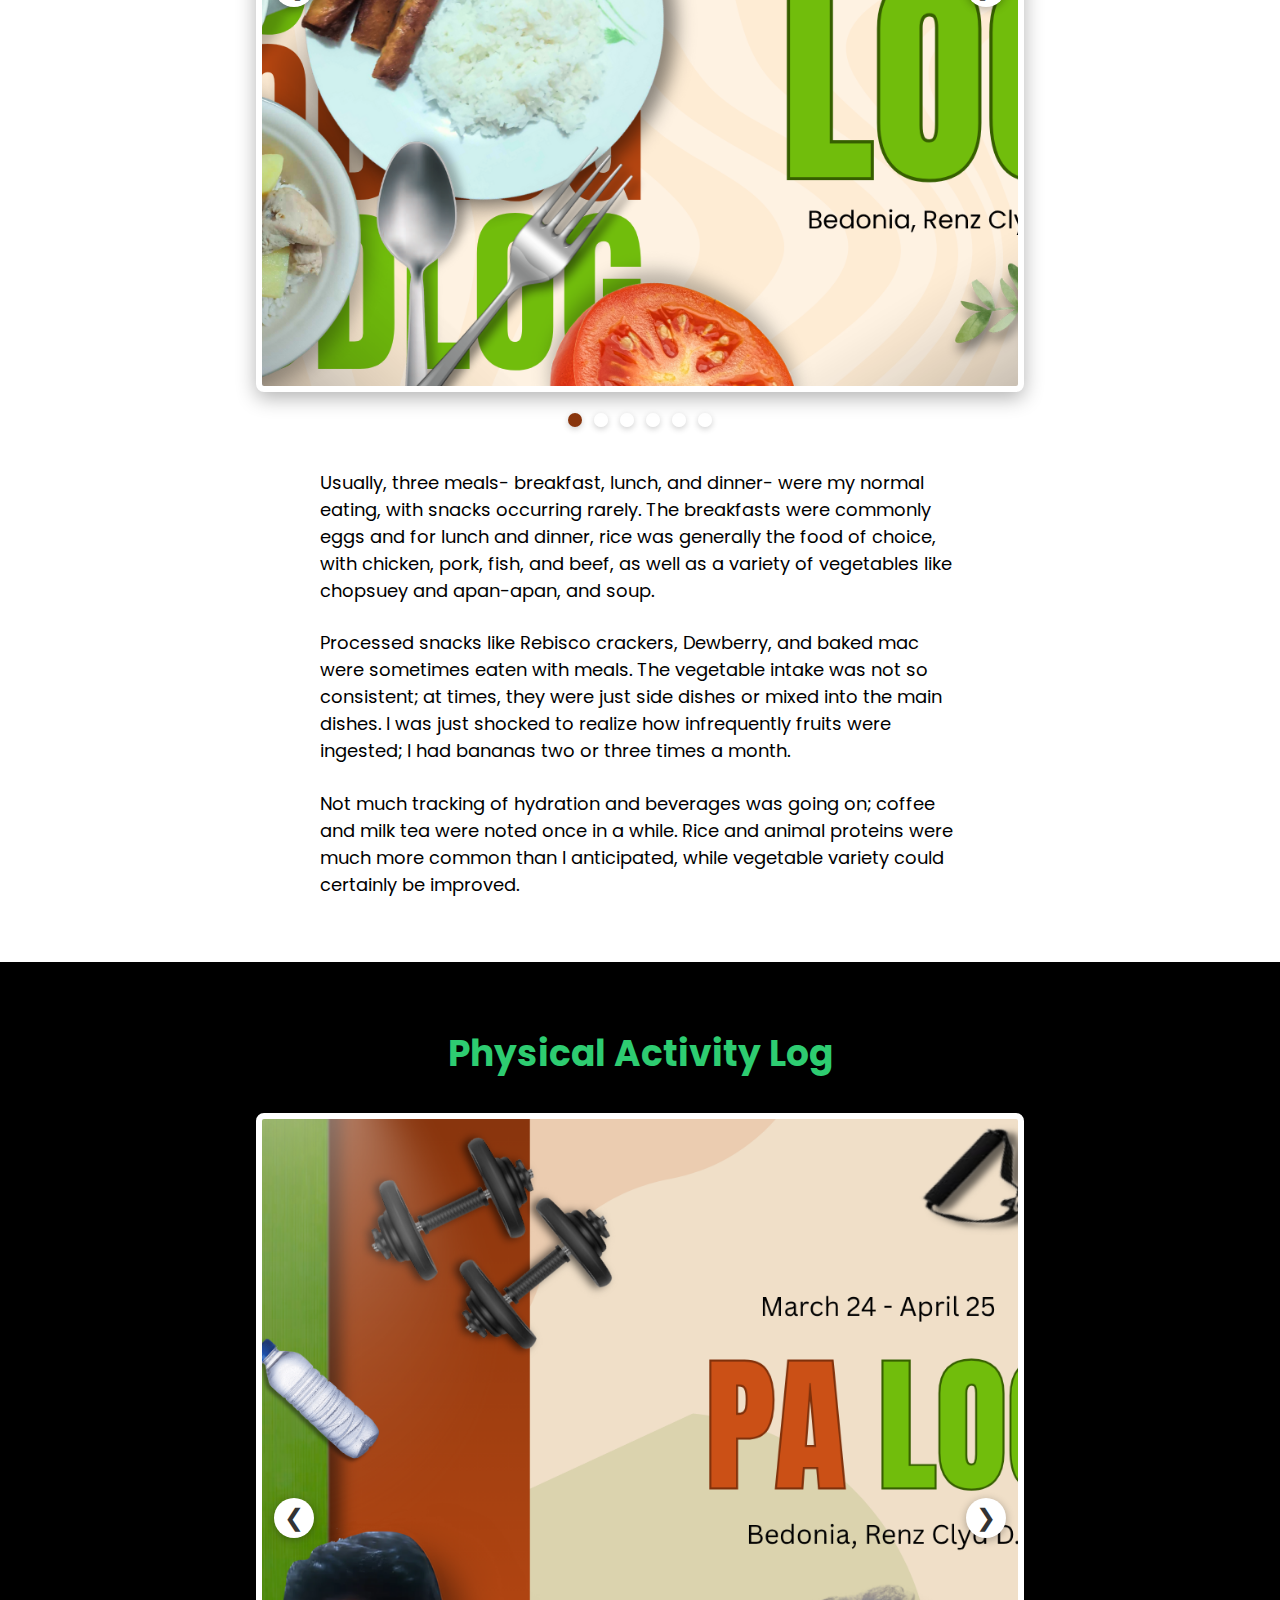
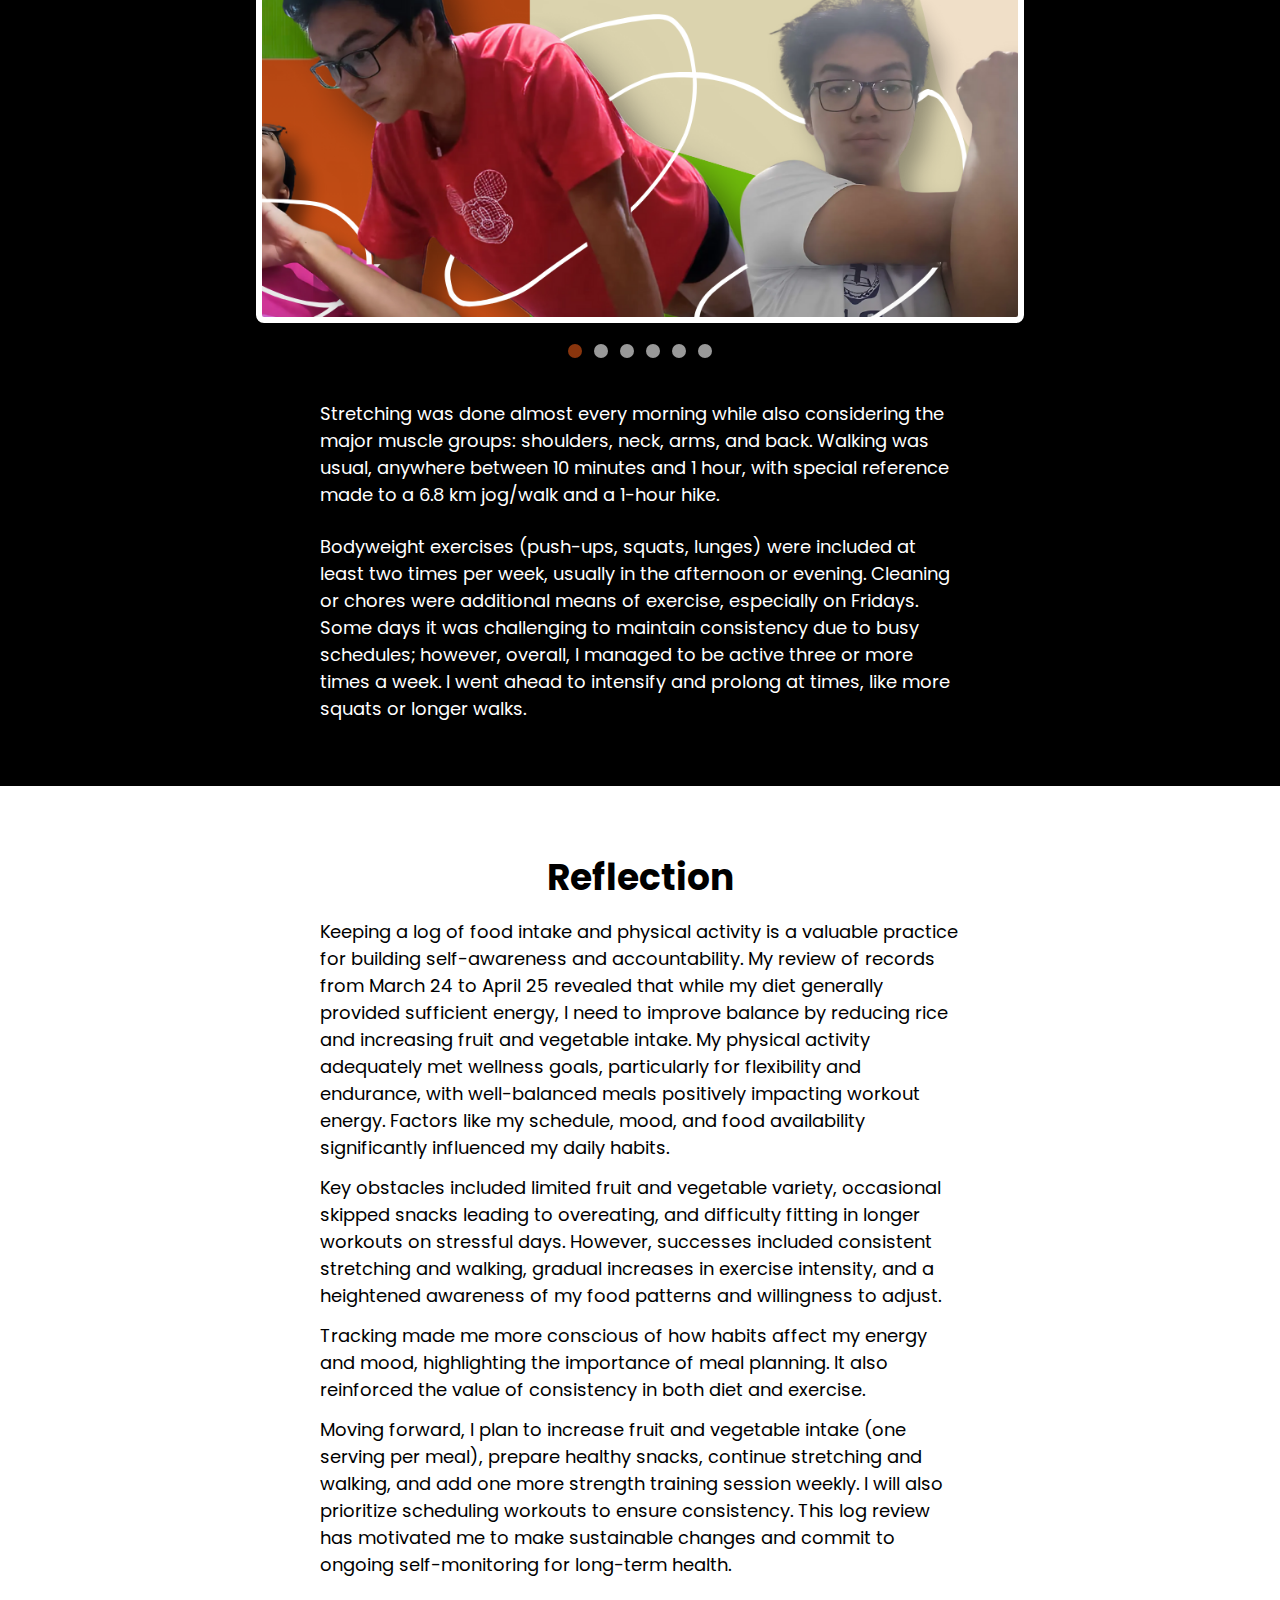
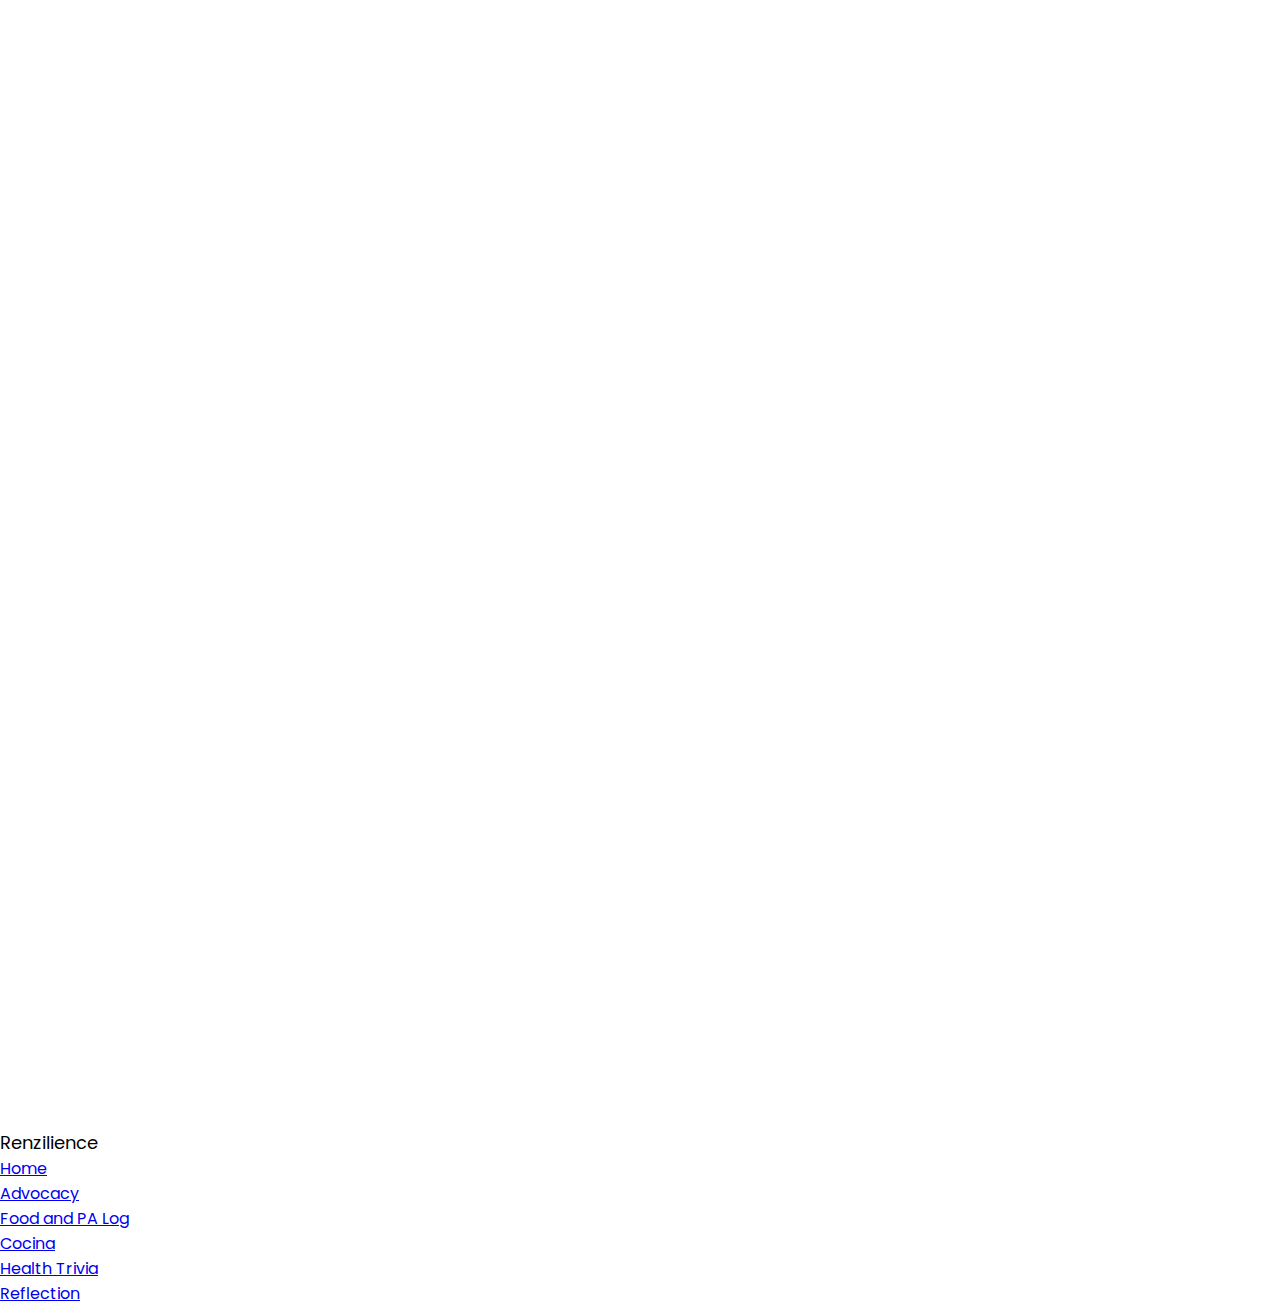
<file: food&palog.html>
<!DOCTYPE html>
<html lang="en">
<head>
    <meta charset="UTF-8">
    <meta name="viewport" content="width=device-width, initial-scale=1.0">
    <link rel ="stylesheet" href ="styles.css">
    <link rel ="stylesheet" href ="food&palog.css">
    <link rel="icon" href="logo/logo_color2.png">
    <title>Food and PA Log</title>
</head>
<body>
    <!-- Hamburger Button -->
    <div class="hamburger" id="hamburgerIcon" aria-label="Toggle menu" onclick="toggleMenu()">
        <svg xmlns="http://www.w3.org/2000/svg" width="39" height="39" viewBox="0 0 39 39" fill="none">
        <path d="M4.875 9.75H34.125M4.875 19.5H34.125M4.875 29.25H34.125" stroke="white" stroke-width="2.5" stroke-linecap="round" stroke-linejoin="round"/>
        </svg>
    </div>
    
    <!-- Side Menu (hidden by default) -->
    <aside id="mobileOverlay" class="mobile-overlay" onclick="closeMenu()">
        <nav class="mobile-menu" id="mobileMenu" role="navigation" onclick="event.stopPropagation()">
            <div class="mobile-menu-bg"></div> 
            <div class="mobile-menu-content">
            <div class="logomob">
                <img src="logo/logo_white.png" alt="Logo">
                <p>Renzilience</p>
            </div>
            <hr class="line">
                <ul>
                <li>
                    <a href="index.html">
                    <img src="logo/home.png" alt="Home Icon" class="menu-icon">
                    Home
                    </a>
                </li>
                <li>
                    <a href="advocacy.html">
                    <img src="logo/advocacy.png" alt="Advocacy Icon" class="menu-icon">
                    Advocacy
                    </a>
                </li>
                <li>
                    <a href="food&palog.html">
                    <img src="logo/log.png" alt="Log Icon" class="menu-icon">
                    Food and PA Log
                    </a>
                </li>
                <li>
                    <a href="cocina.html">
                    <img src="logo/cocina.png" alt="Cook Icon" class="menu-icon">
                    Cocina
                    </a>
                </li>
                <li>
                    <a href="healthtrivia.html">
                    <img src="logo/health.png" alt="Health Icon" class="menu-icon">
                    Health Trivia
                    </a>
                </li>
                <li>
                    <a href="reflection.html">
                    <img src="logo/reflection.png" alt="Reflection Icon" class="menu-icon">
                    Reflection
                    </a>
                </li>
                </ul>
                   <img class="navbg" src="logo/navbg.png">
            </div>          
        </nav>
    </aside>
    
    <!--Navbar Section-->
    <section class="navbar-section">
        <header>
        <nav class="navbar">
            <ul>
                <li class="logo-li">
                    <a class="logo" href="index.html">
                        <img src="logo/logo_white.png" alt="Logo">
                        <p> Renzilience</p>
                    </a>
                </li>
            </ul>
            <ul>
                <li><a class="main_nav" href="index.html">Home</a></li>
                <li><a class="main_nav" href="advocacy.html" >Advocacy</a></li>
                <li><a class="main_nav" href ="food&palog.html" >Food and PA Log</a></li>
                <li><a class="main_nav" href="cocina.html">Cocina</a></li>
                <li><a class="main_nav" href="healthtrivia.html">Health Trivia</a></li>
                <li><a class="main_nav" href="reflection.html">Reflection</a></li>
            </ul>
        </nav>
        </header>
    </section> 

    <section id="section1">
    <div class="container">
        <h2>Food Log</h2>
        <div class="slider-wrapper">
        <!-- Give this group name="slider1" -->
        <input type="radio" name="slider1" id="slide1" checked>
        <input type="radio" name="slider1" id="slide2">
        <input type="radio" name="slider1" id="slide3">
        <input type="radio" name="slider1" id="slide4">
        <input type="radio" name="slider1" id="slide5">
        <input type="radio" name="slider1" id="slide6">

        <div class="slider">
            <div class="slides">
            <div class="slide s1">
                <img src="img/flpal/fl/1.png" alt="Slide 1">
                <label for="slide6" class="nav-arrow prev"><span>&#10094</span></label>
                <label for="slide2" class="nav-arrow next"><span>&#10095</span></label>
            </div>
            <div class="slide s2">
                <img src="img/flpal/fl/2.png" alt="Slide 2">
                <label for="slide1" class="nav-arrow prev"><span>&#10094</span></label>
                <label for="slide3" class="nav-arrow next"><span>&#10095</span></label>
            </div>
            <div class="slide s3">
                <img src="img/flpal/fl/3.png" alt="Slide 3">
                <label for="slide2" class="nav-arrow prev"><span>&#10094</span></label>
                <label for="slide4" class="nav-arrow next"><span>&#10095</span></label>
            </div>
            <div class="slide s4">
                <img src="img/flpal/fl/4.png" alt="Slide 4">
                <label for="slide3" class="nav-arrow prev"><span>&#10094</span></label>
                <label for="slide5" class="nav-arrow next"><span>&#10095</span></label>
            </div>
            <div class="slide s5">
                <img src="img/flpal/fl/5.png" alt="Slide 5">
                <label for="slide4" class="nav-arrow prev"><span>&#10094</span></label>
                <label for="slide6" class="nav-arrow next"><span>&#10095</span></label>
            </div>
            <div class="slide s6">
                <img src="img/flpal/fl/6.png" alt="Slide 6">
                <label for="slide5" class="nav-arrow prev"><span>&#10094</span></label>
                <label for="slide1" class="nav-arrow next"><span>&#10095</span></label>
            </div>
            </div>
        </div>

        <div class="dots">
            <label for="slide1"></label>
            <label for="slide2"></label>
            <label for="slide3"></label>
            <label for="slide4"></label>
            <label for="slide5"></label>
            <label for="slide6"></label>
        </div>
        </div>

        <div class="info">
            <p>
                Usually, three meals- breakfast, lunch, and dinner- were my normal eating, with snacks occurring rarely. The breakfasts were commonly eggs and for lunch and dinner, rice was generally the food of choice, with chicken, pork, fish, and beef, as well as a variety of vegetables like chopsuey and apan-apan, and soup.
            </p>
            <p>
                Processed snacks like Rebisco crackers, Dewberry, and baked mac were sometimes eaten with meals. The vegetable intake was not so consistent; at times, they were just side dishes or mixed into the main dishes. I was just shocked to realize how infrequently fruits were ingested; I had bananas two or three times a month.
            </p>
            <p>
                Not much tracking of hydration and beverages was going on; coffee and milk tea were noted once in a while. Rice and animal proteins were much more common than I anticipated, while vegetable variety could certainly be improved.
            </p>
        </div>

    </div>
    </section>

    <section id="section2">
    <div class="container">
        <h2>Physical Activity Log</h2>
        <div class="slider-wrapper">
        <!-- Give this group name="slider2" (instead of name="slider") -->
        <input type="radio" name="slider2" id="slide11" checked>
        <input type="radio" name="slider2" id="slide22">
        <input type="radio" name="slider2" id="slide33">
        <input type="radio" name="slider2" id="slide44">
        <input type="radio" name="slider2" id="slide55">
        <input type="radio" name="slider2" id="slide66">

        <div class="slider">
            <div class="slides">
            <div class="slide s1">
                <img src="img/flpal/pal/1.png" alt="Slide 1">
                <label for="slide66" class="nav-arrow prev"><span>&#10094</span></label>
                <label for="slide22" class="nav-arrow next"><span>&#10095</span></label>
            </div>
            <div class="slide s2">
                <img src="img/flpal/pal/2.png" alt="Slide 2">
                <label for="slide11" class="nav-arrow prev"><span>&#10094</span></label>
                <label for="slide33" class="nav-arrow next"><span>&#10095</span></label>
            </div>
            <div class="slide s3">
                <img src="img/flpal/pal/3.png" alt="Slide 3">
                <label for="slide22" class="nav-arrow prev"><span>&#10094</span></label>
                <label for="slide44" class="nav-arrow next"><span>&#10095</span></label>
            </div>
            <div class="slide s4">
                <img src="img/flpal/pal/4.png" alt="Slide 4">
                <label for="slide33" class="nav-arrow prev"><span>&#10094</span></label>
                <label for="slide55" class="nav-arrow next"><span>&#10095</span></label>
            </div>
            <div class="slide s5">
                <img src="img/flpal/pal/5.png" alt="Slide 5">
                <label for="slide44" class="nav-arrow prev"><span>&#10094</span></label>
                <label for="slide66" class="nav-arrow next"><span>&#10095</span></label>
            </div>
            <div class="slide s6">
                <img src="img/flpal/pal/6.png" alt="Slide 6">
                <label for="slide55" class="nav-arrow prev"><span>&#10094</span></label>
                <label for="slide11" class="nav-arrow next"><span>&#10095</span></label>
            </div>
            </div>
        </div>

        <div class="dots">
            <label for="slide11"></label>
            <label for="slide22"></label>
            <label for="slide33"></label>
            <label for="slide44"></label>
            <label for="slide55"></label>
            <label for="slide66"></label>
        </div>
        </div>

        <div class="info">
            <p>
               Stretching was done almost every morning while also considering the major muscle groups: shoulders, neck, arms, and back. Walking was usual, anywhere between 10 minutes and 1 hour, with special reference made to a 6.8 km jog/walk and a 1-hour hike.
            </p>
            <p>
               Bodyweight exercises (push-ups, squats, lunges) were included at least two times per week, usually in the afternoon or evening. Cleaning or chores were additional means of exercise, especially on Fridays. Some days it was challenging to maintain consistency due to busy schedules; however, overall, I managed to be active three or more times a week. I went ahead to intensify and prolong at times, like more squats or longer walks.
            </p>
        </div>
    </div>
    </section>

    <section id="section3">
        <div class="ref">
        <h2>Reflection</h2>
            <p>
            Keeping a log of food intake and physical activity is a valuable practice for building self-awareness and accountability. My review of records from March 24 to April 25 revealed that while my diet generally provided sufficient energy, I need to improve balance by reducing rice and increasing fruit and vegetable intake. My physical activity adequately met wellness goals, particularly for flexibility and endurance, with well-balanced meals positively impacting workout energy. Factors like my schedule, mood, and food availability significantly influenced my daily habits.
            </p>
            <p>
                Key obstacles included limited fruit and vegetable variety, occasional skipped snacks leading to overeating, and difficulty fitting in longer workouts on stressful days. However, successes included consistent stretching and walking, gradual increases in exercise intensity, and a heightened awareness of my food patterns and willingness to adjust.
            </p>
            <p>
                Tracking made me more conscious of how habits affect my energy and mood, highlighting the importance of meal planning. It also reinforced the value of consistency in both diet and exercise.
            </p>
            <p>
                Moving forward, I plan to increase fruit and vegetable intake (one serving per meal), prepare healthy snacks, continue stretching and walking, and add one more strength training session weekly. I will also prioritize scheduling workouts to ensure consistency. This log review has motivated me to make sustainable changes and commit to ongoing self-monitoring for long-term health.
            </p>
        </div>
    </section>
</body>
    <footer>
        <div class="top">
            <img src="logo/logo_white.png" alt="logo">
            <p>Renzilience</p>
        </div>
        <div class="footernav">
            <ul>
                <li><a class="foot_nav" href="index.html">Home</a></li>
                <li><a class="foot_nav" href="advocacy.html" >Advocacy</a></li>
                <li><a class="foot_nav" href ="food&palog.html" >Food and PA Log</a></li>
                <li><a class="foot_nav" href="cocina.html">Cocina</a></li>
                <li><a class="foot_nav" href="healthtrivia.html">Health Trivia</a></li>
                <li><a class="foot_nav" href="reflection.html">Reflection</a></li>
            </ul>
        </div>
    </footer>
<script src="global.js"> </script>
</html>
</file>
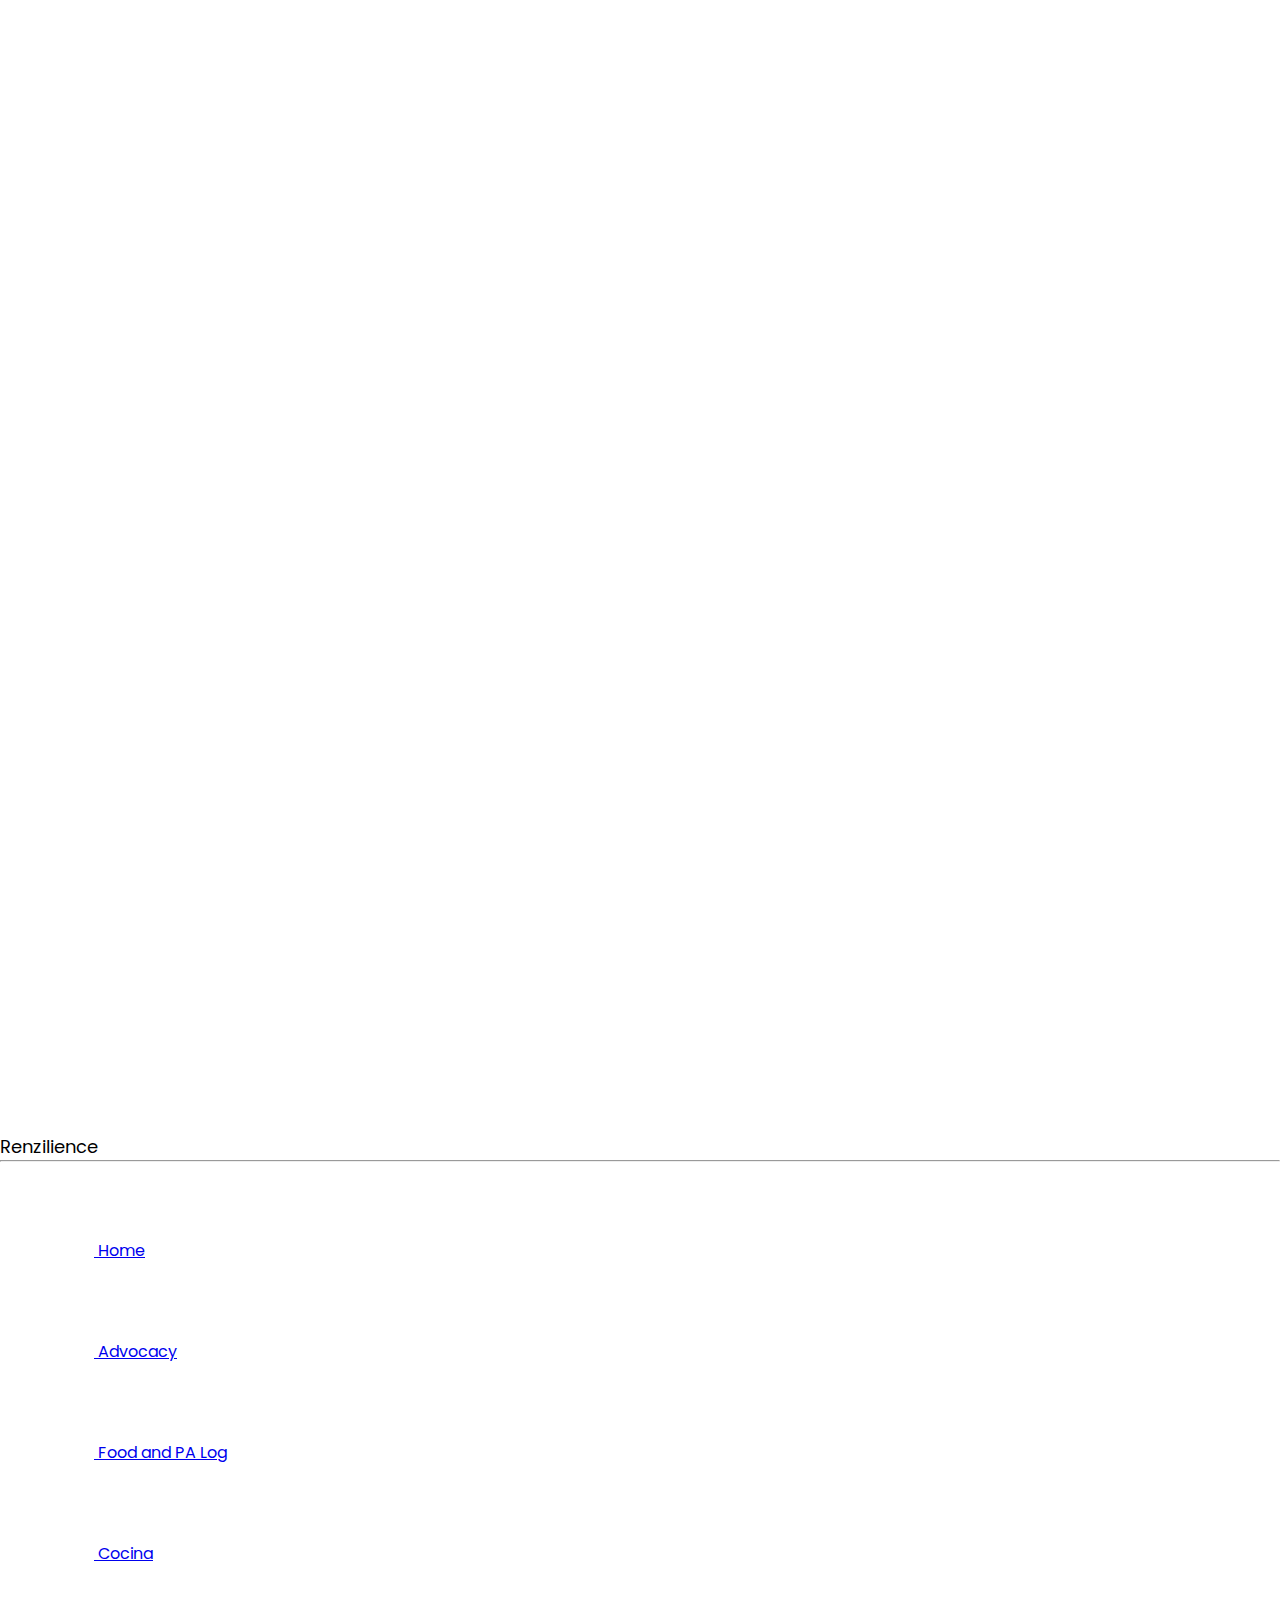
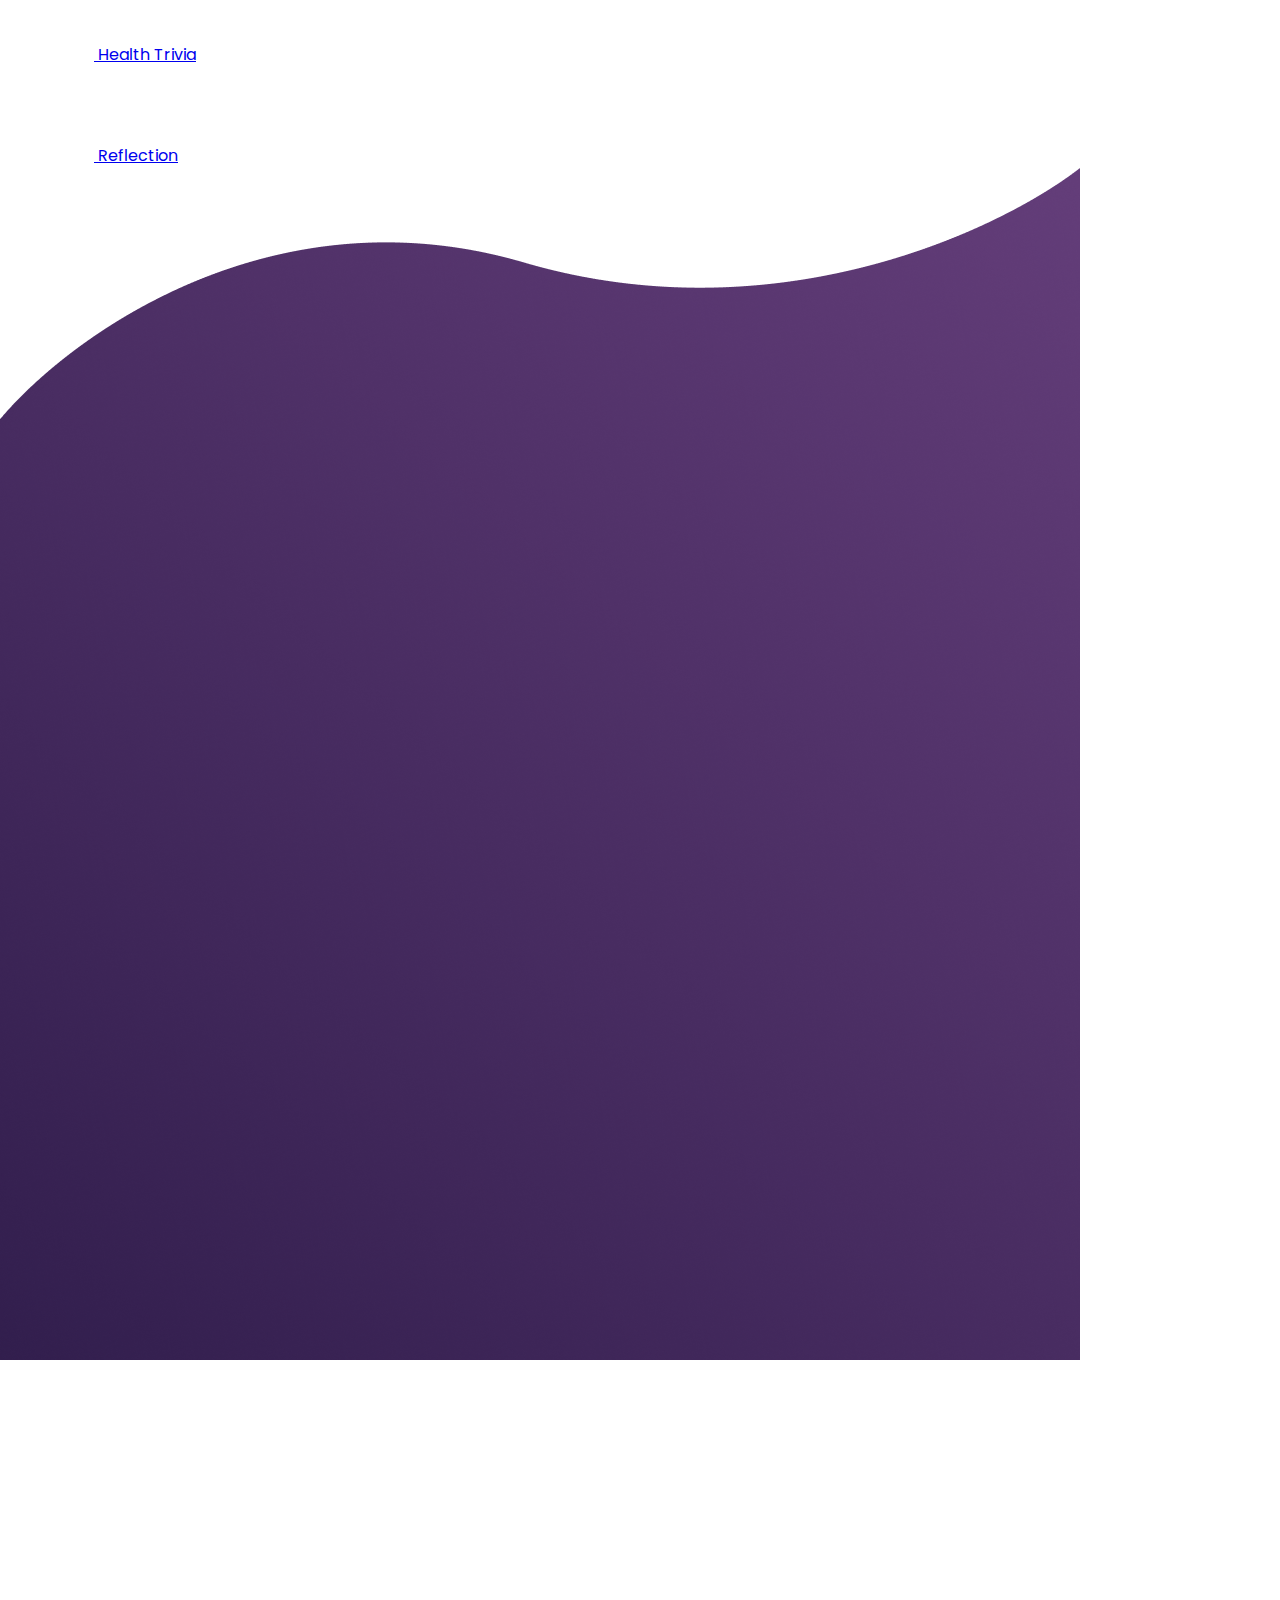
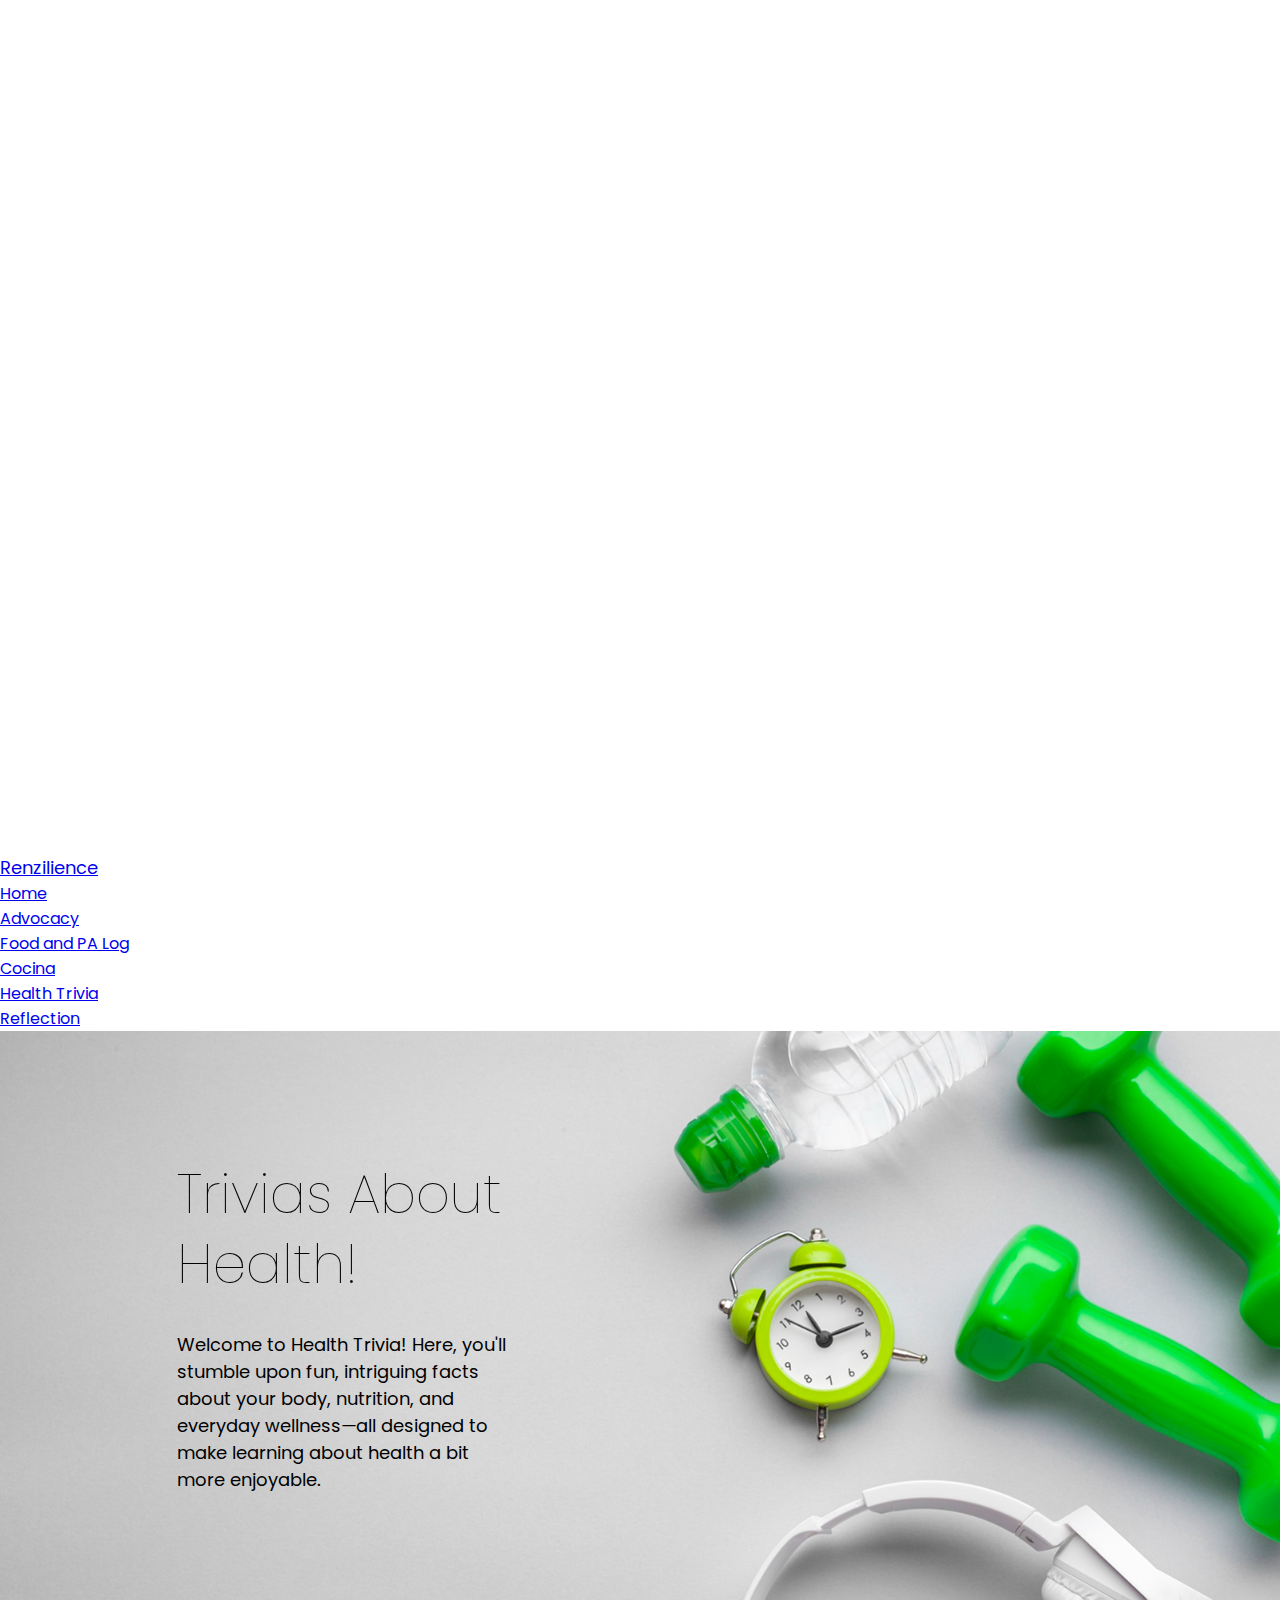
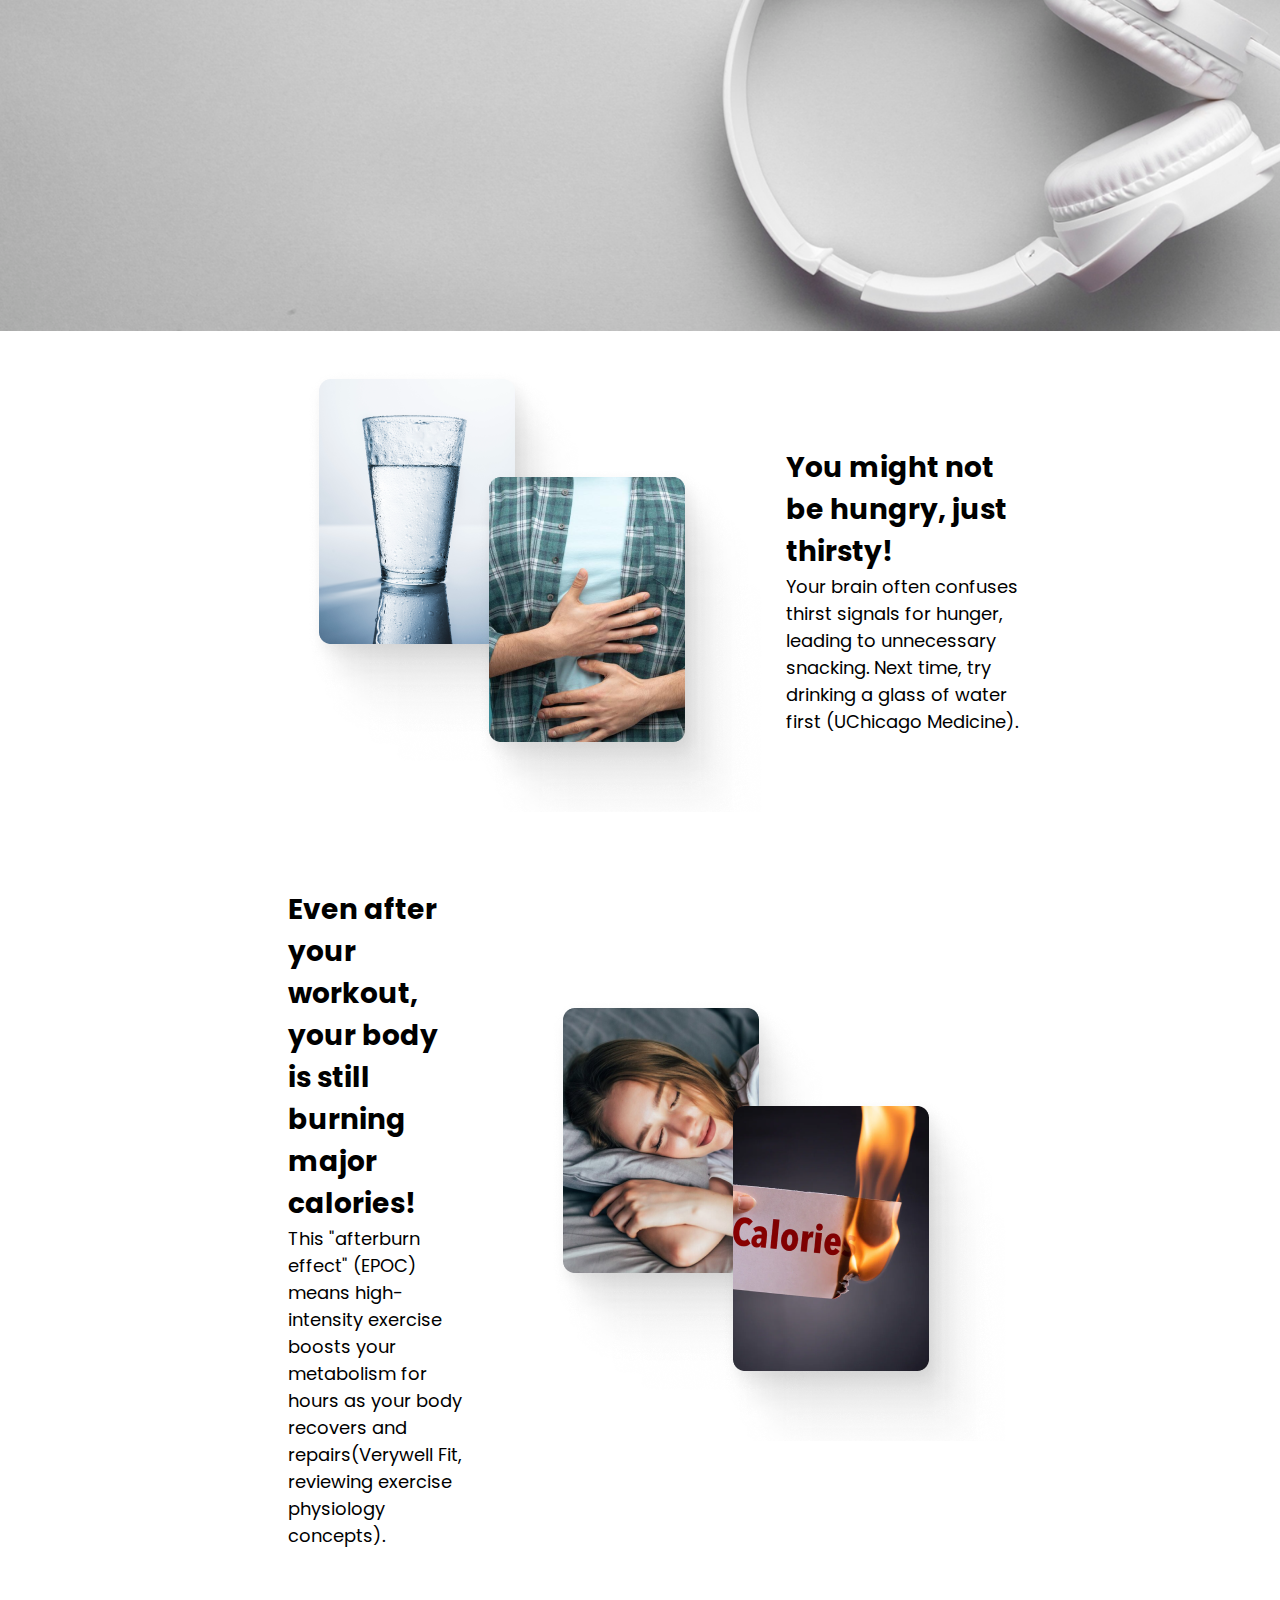
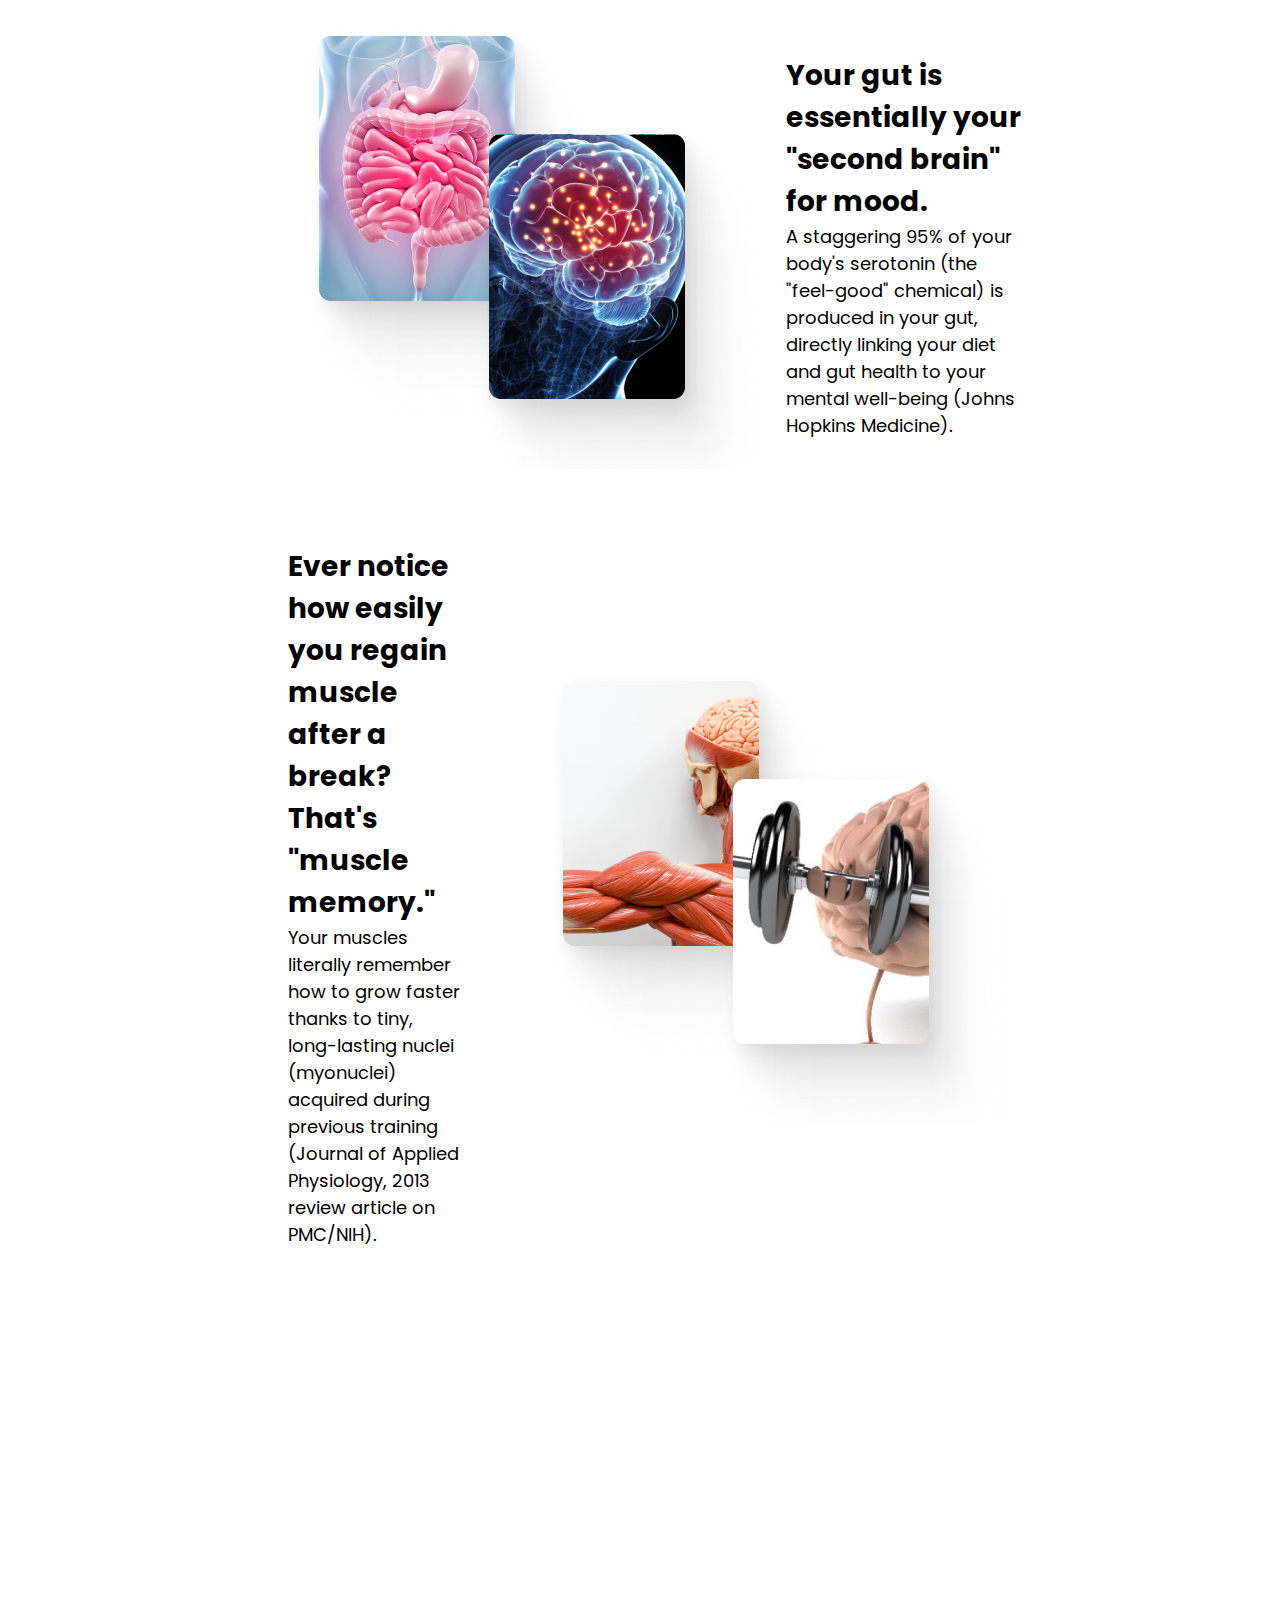
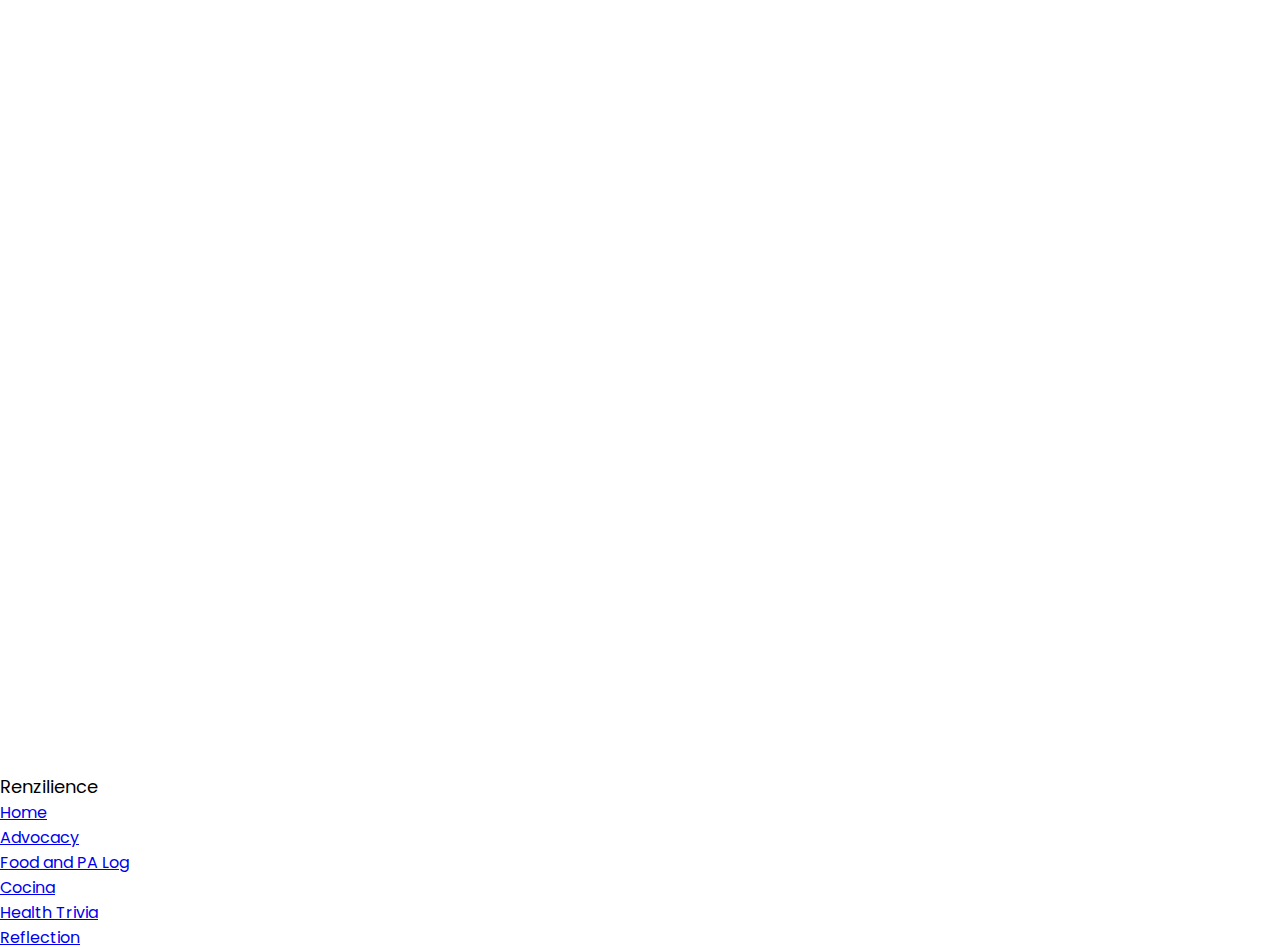
<file: healthtrivia.html>
<!DOCTYPE html>
<html lang="en">
<head>
    <meta charset="UTF-8">
    <meta name="viewport" content="width=device-width, initial-scale=1.0">
    <link rel ="stylesheet" href ="styles.css">
    <link rel ="stylesheet" href ="layout.css">
    <link rel="stylesheet" href="healthtrivia.css">
    <link rel="icon" href="logo/logo_color2.png">
    <title>Health Trivia</title>
</head>
<body>
    <!-- Hamburger Button -->
    <div class="hamburger" id="hamburgerIcon" aria-label="Toggle menu" onclick="toggleMenu()">
        <svg xmlns="http://www.w3.org/2000/svg" width="39" height="39" viewBox="0 0 39 39" fill="none">
        <path d="M4.875 9.75H34.125M4.875 19.5H34.125M4.875 29.25H34.125" stroke="white" stroke-width="2.5" stroke-linecap="round" stroke-linejoin="round"/>
        </svg>
    </div>
    
    <!-- Side Menu (hidden by default) -->
    <aside id="mobileOverlay" class="mobile-overlay" onclick="closeMenu()">
        <nav class="mobile-menu" id="mobileMenu" role="navigation" onclick="event.stopPropagation()">
            <div class="mobile-menu-bg"></div> 
            <div class="mobile-menu-content">
            <div class="logomob">
                <img src="logo/logo_white.png" alt="Logo">
                <p>Renzilience</p>
            </div>
            <hr class="line">
                <ul>
                <li>
                    <a href="index.html">
                    <img src="logo/home.png" alt="Home Icon" class="menu-icon">
                    Home
                    </a>
                </li>
                <li>
                    <a href="advocacy.html">
                    <img src="logo/advocacy.png" alt="Advocacy Icon" class="menu-icon">
                    Advocacy
                    </a>
                </li>
                <li>
                    <a href="food&palog.html">
                    <img src="logo/log.png" alt="Log Icon" class="menu-icon">
                    Food and PA Log
                    </a>
                </li>
                <li>
                    <a href="cocina.html">
                    <img src="logo/cocina.png" alt="Cook Icon" class="menu-icon">
                    Cocina
                    </a>
                </li>
                <li>
                    <a href="healthtrivia.html">
                    <img src="logo/health.png" alt="Health Icon" class="menu-icon">
                    Health Trivia
                    </a>
                </li>
                <li>
                    <a href="reflection.html">
                    <img src="logo/reflection.png" alt="Reflection Icon" class="menu-icon">
                    Reflection
                    </a>
                </li>
                </ul>
                   <img class="navbg" src="logo/navbg.png">
            </div>          
        </nav>
    </aside>
    
    <!--Navbar Section-->
    <section class="navbar-section">
        <header>
        <nav class="navbar">
            <ul>
                <li class="logo-li">
                    <a class="logo" href="index.html">
                        <img src="logo/logo_white.png" alt="Logo">
                        <p> Renzilience</p>
                    </a>
                </li>
            </ul>
            <ul>
                <li><a class="main_nav" href="index.html">Home</a></li>
                <li><a class="main_nav" href="advocacy.html" >Advocacy</a></li>
                <li><a class="main_nav" href ="food&palog.html" >Food and PA Log</a></li>
                <li><a class="main_nav" href="cocina.html">Cocina</a></li>
                <li><a class="main_nav" href="healthtrivia.html">Health Trivia</a></li>
                <li><a class="main_nav" href="reflection.html">Reflection</a></li>
            </ul>
        </nav>
        </header>
    </section> 

    <main>
        <section id="section1">
            <div class="grid">
                <div class="grid-item">
                    <h1>Trivias About Health! </h1>
                    <p> Welcome to Health Trivia! Here, you'll stumble upon fun, intriguing facts about your body, nutrition, and everyday wellness—all designed to make learning about health a bit more enjoyable.</p>
                </div>
            </div>
        </section>
        <section id="section2">
            <div class="grid">
                <img class="card" src="img/triv/water.png">
                <div class="info">
                    <h3>You might not be hungry, just thirsty! </h3>
                    <p> Your brain often confuses thirst signals for hunger, leading to unnecessary snacking. Next time, try drinking a glass of water first (UChicago Medicine).</p>
                </div>
            </div>
            <div class="grid1">
                <div class="info">
                    <h3>Even after your workout, your body is still burning major calories!</h3>
                    <p> This "afterburn effect" (EPOC) means high-intensity exercise boosts your metabolism for hours as your body recovers and repairs(Verywell Fit, reviewing exercise physiology concepts).</p>
                </div>
                <img class="card" src="img/triv/rest.png">
            </div>
            <div class="grid">
                <img class="card" src="img/triv/brain.png">
                <div class="info">
                    <h3>Your gut is essentially your "second brain" for mood.</h3>
                    <p> A staggering 95% of your body's serotonin (the "feel-good" chemical) is produced in your gut, directly linking your diet and gut health to your mental well-being (Johns Hopkins Medicine).</p>
                </div>
            </div>
            <div class="grid1">
                <div class="info">
                    <h3>Ever notice how easily you regain muscle after a break? That's "muscle memory."</h3>
                    <p> Your muscles literally remember how to grow faster thanks to tiny, long-lasting nuclei (myonuclei) acquired during previous training (Journal of Applied Physiology, 2013 review article on PMC/NIH).</p>
                </div>
                <img class="card" src="img/triv/muscle.png">
            </div>
        </section>
    </main>
</body>
    <footer>
        <div class="top">
            <img src="logo/logo_white.png" alt="logo">
            <p>Renzilience</p>
        </div>
        <div class="footernav">
            <ul>
                <li><a class="foot_nav" href="index.html">Home</a></li>
                <li><a class="foot_nav" href="advocacy.html" >Advocacy</a></li>
                <li><a class="foot_nav" href ="food&palog.html" >Food and PA Log</a></li>
                <li><a class="foot_nav" href="cocina.html">Cocina</a></li>
                <li><a class="foot_nav" href="healthtrivia.html">Health Trivia</a></li>
                <li><a class="foot_nav" href="reflection.html">Reflection</a></li>
            </ul>
        </div>
    </footer>
<script src="global.js"> </script>
</html>
</file>
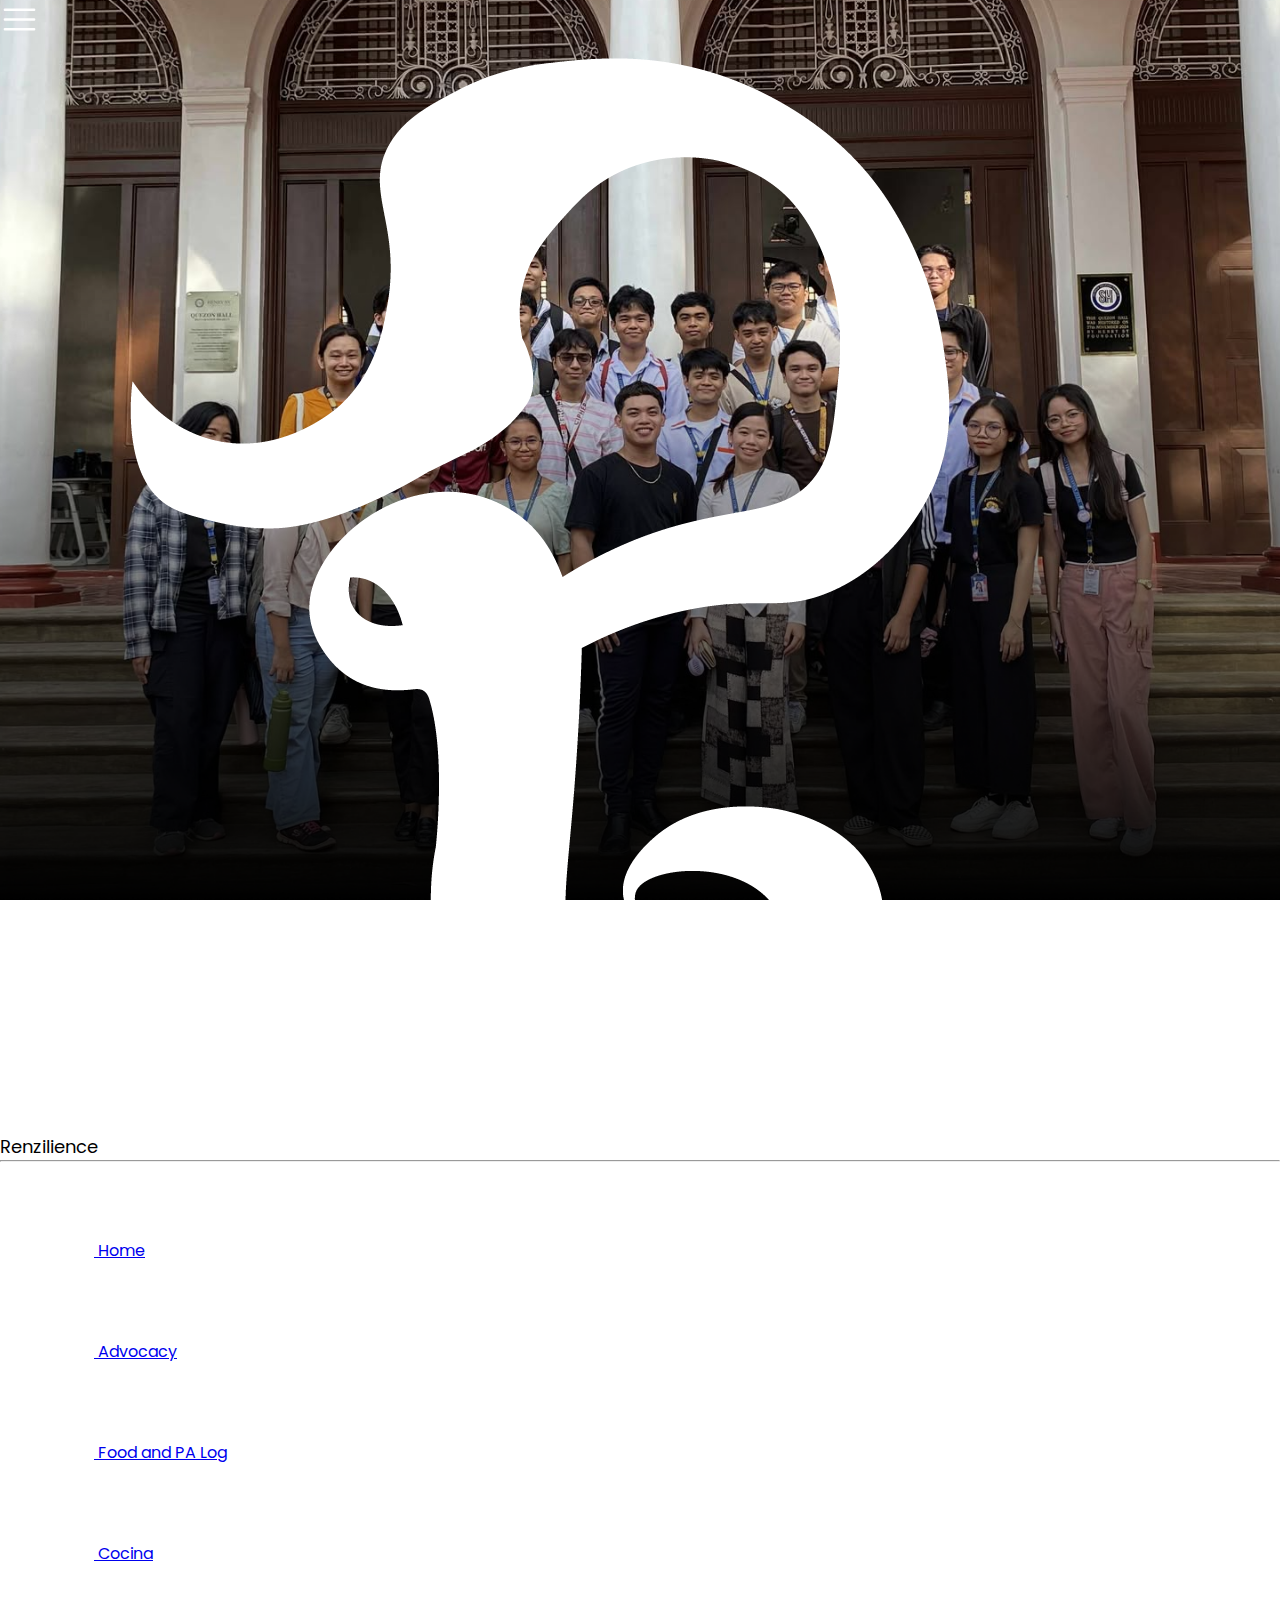
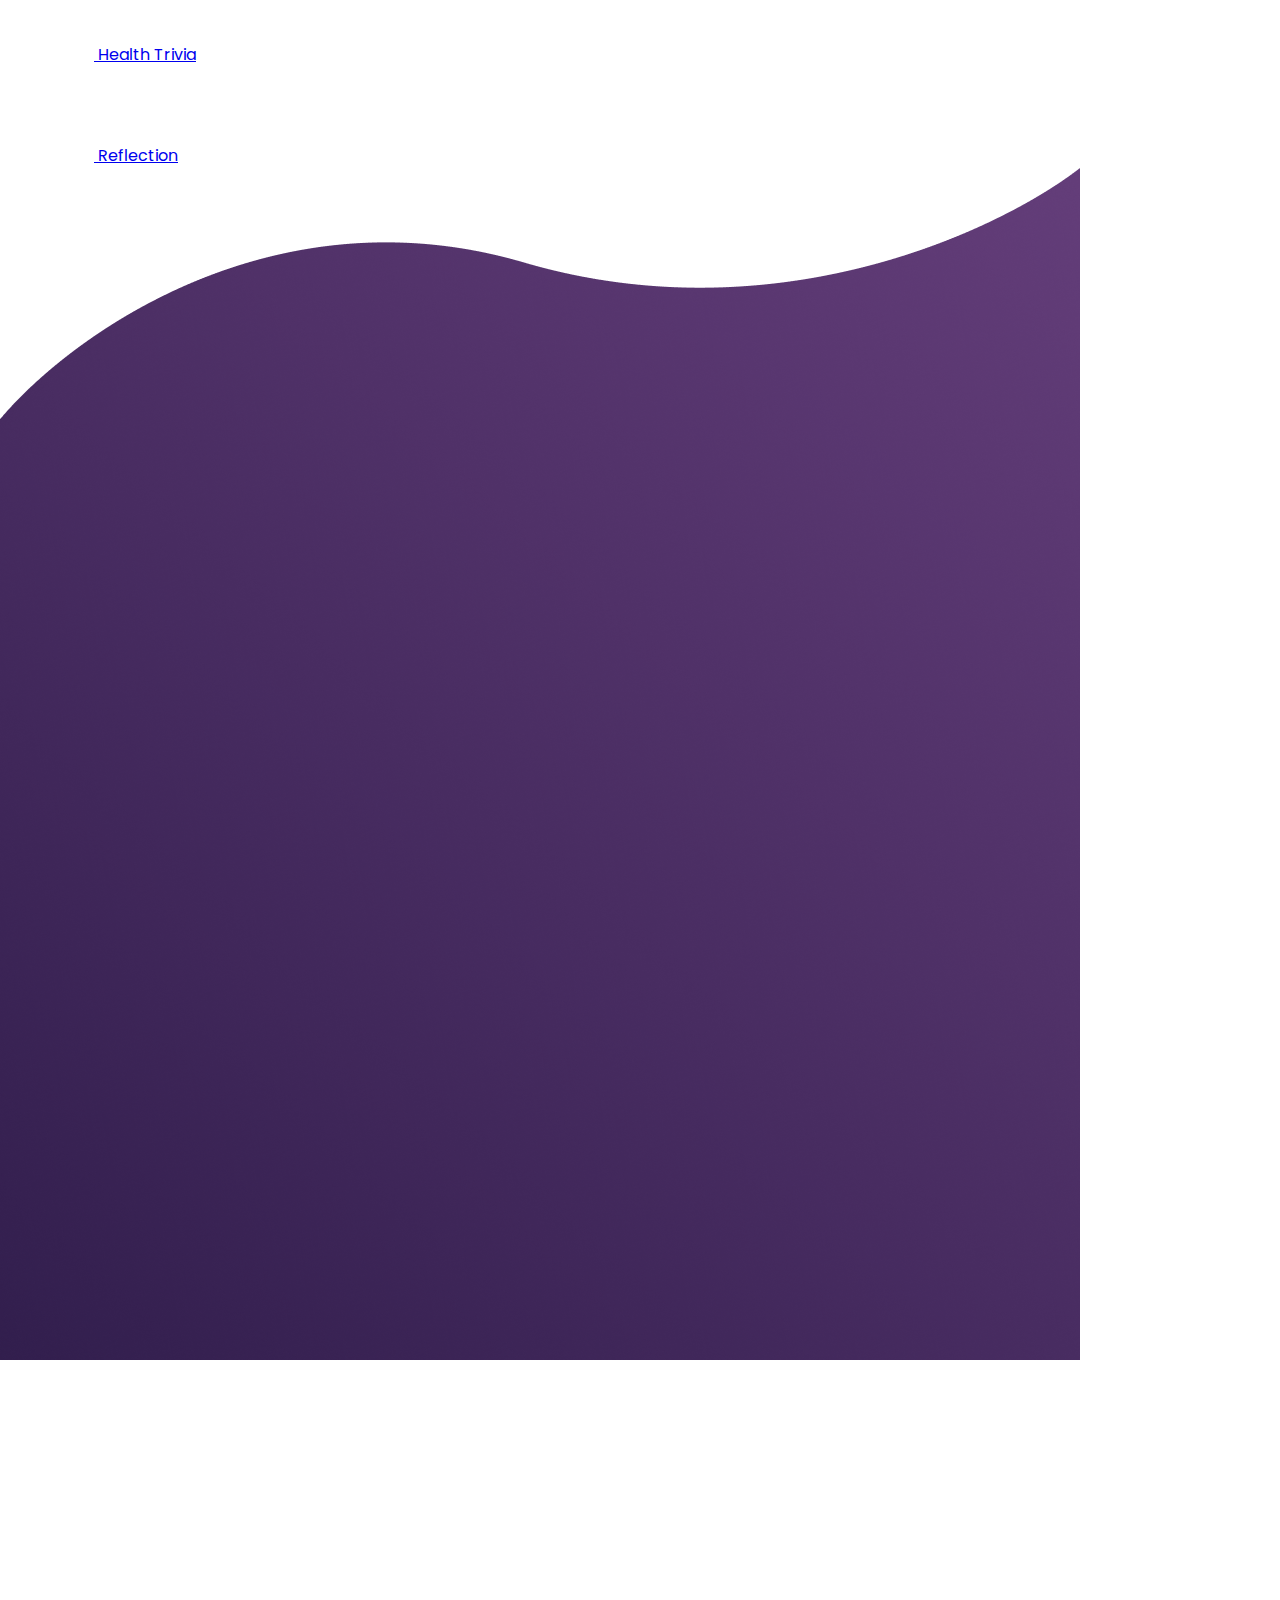
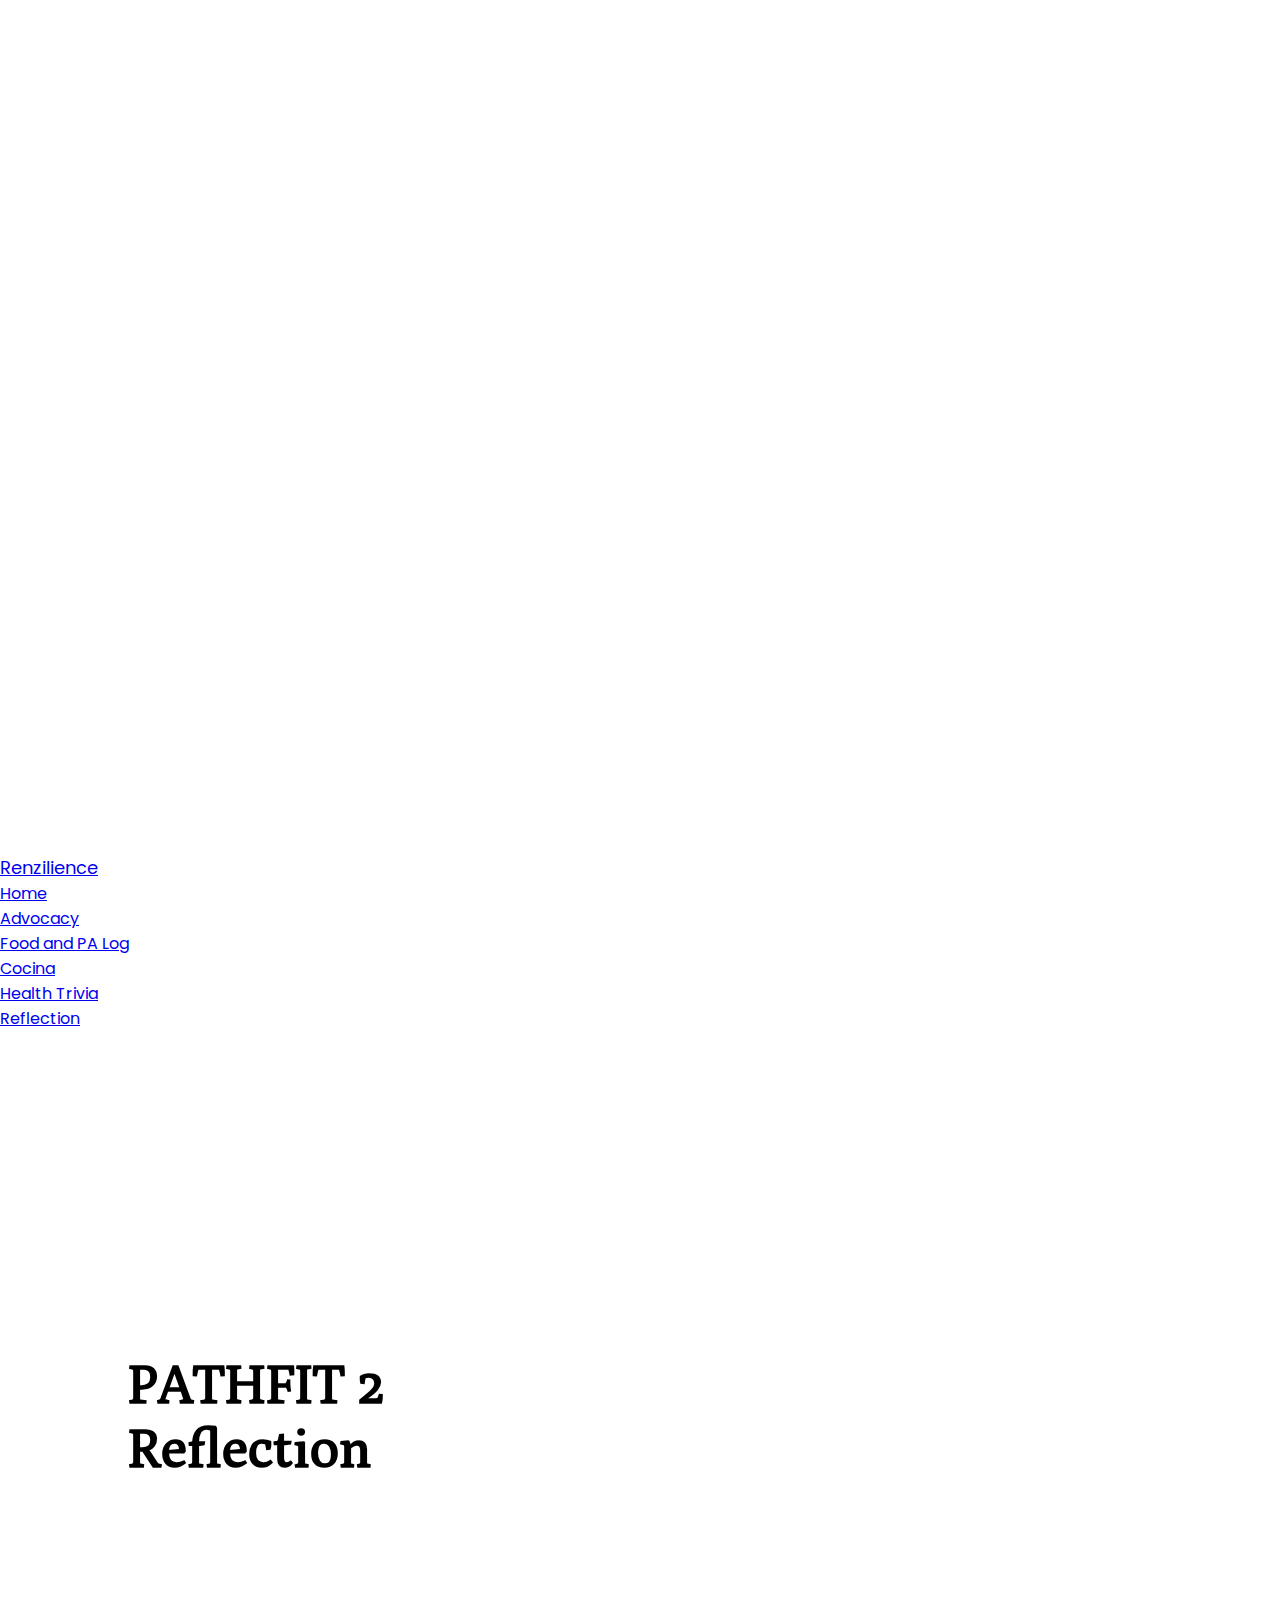
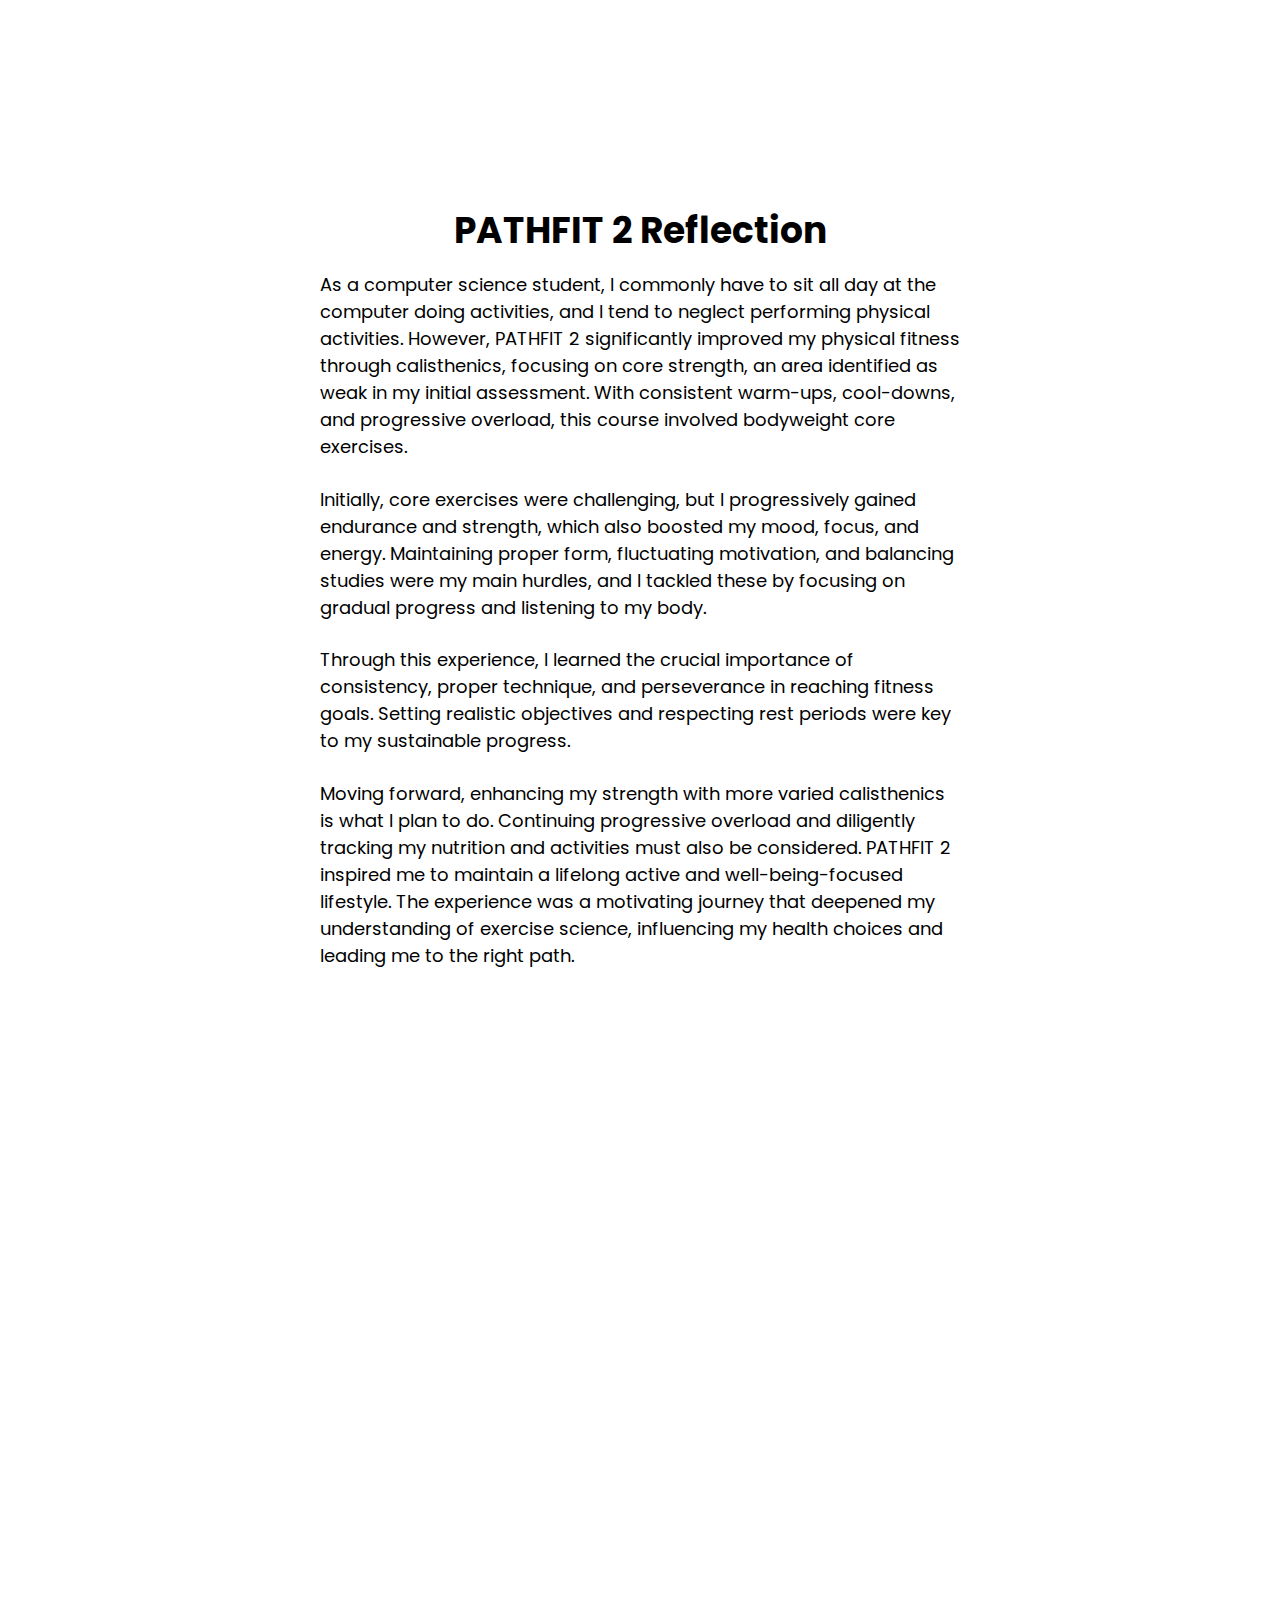
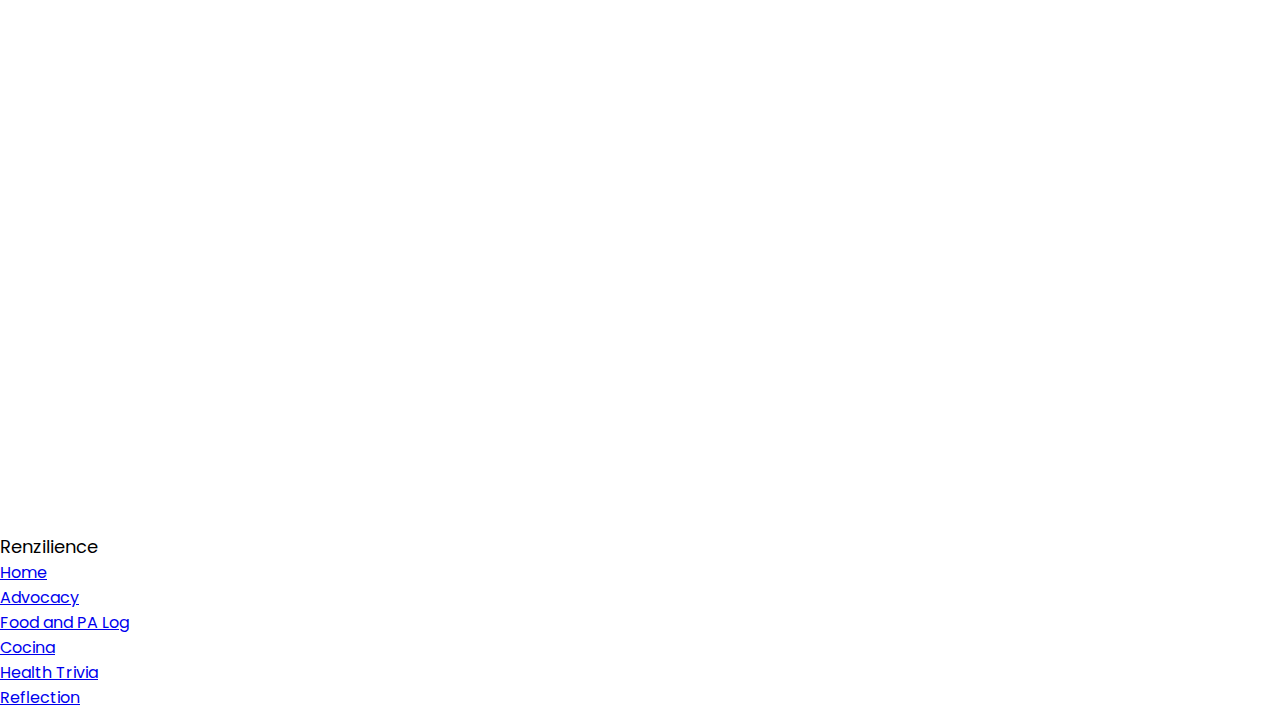
<file: reflection.html>
<!DOCTYPE html>
<html lang="en">
<head>
    <meta charset="UTF-8">
    <meta name="viewport" content="width=device-width, initial-scale=1.0">
    <link rel ="stylesheet" href ="styles.css">
    <link rel ="stylesheet" href ="reflection.css">
    <link rel ="stylesheet" href ="layout.css">
    <link rel="icon" href="logo/logo_color2.png">
    <title>Reflection</title>
</head>
<body>
    <!-- Hamburger Button -->
    <div class="hamburger" id="hamburgerIcon" aria-label="Toggle menu" onclick="toggleMenu()">
        <svg xmlns="http://www.w3.org/2000/svg" width="39" height="39" viewBox="0 0 39 39" fill="none">
        <path d="M4.875 9.75H34.125M4.875 19.5H34.125M4.875 29.25H34.125" stroke="white" stroke-width="2.5" stroke-linecap="round" stroke-linejoin="round"/>
        </svg>
    </div>
    
    <!-- Side Menu (hidden by default) -->
    <aside id="mobileOverlay" class="mobile-overlay" onclick="closeMenu()">
        <nav class="mobile-menu" id="mobileMenu" role="navigation" onclick="event.stopPropagation()">
            <div class="mobile-menu-bg"></div> 
            <div class="mobile-menu-content">
            <div class="logomob">
                <img src="logo/logo_white.png" alt="Logo">
                <p>Renzilience</p>
            </div>
            <hr class="line">
                <ul>
                <li>
                    <a href="index.html">
                    <img src="logo/home.png" alt="Home Icon" class="menu-icon">
                    Home
                    </a>
                </li>
                <li>
                    <a href="advocacy.html">
                    <img src="logo/advocacy.png" alt="Advocacy Icon" class="menu-icon">
                    Advocacy
                    </a>
                </li>
                <li>
                    <a href="food&palog.html">
                    <img src="logo/log.png" alt="Log Icon" class="menu-icon">
                    Food and PA Log
                    </a>
                </li>
                <li>
                    <a href="cocina.html">
                    <img src="logo/cocina.png" alt="Cook Icon" class="menu-icon">
                    Cocina
                    </a>
                </li>
                <li>
                    <a href="healthtrivia.html">
                    <img src="logo/health.png" alt="Health Icon" class="menu-icon">
                    Health Trivia
                    </a>
                </li>
                <li>
                    <a href="reflection.html">
                    <img src="logo/reflection.png" alt="Reflection Icon" class="menu-icon">
                    Reflection
                    </a>
                </li>
                </ul>
                   <img class="navbg" src="logo/navbg.png">
            </div>          
        </nav>
    </aside>
    
    <!--Navbar Section-->
    <section class="navbar-section">
        <header>
        <nav class="navbar">
            <ul>
                <li class="logo-li">
                    <a class="logo" href="index.html">
                        <img src="logo/logo_white.png" alt="Logo">
                        <p> Renzilience</p>
                    </a>
                </li>
            </ul>
            <ul>
                <li><a class="main_nav" href="index.html">Home</a></li>
                <li><a class="main_nav" href="advocacy.html" >Advocacy</a></li>
                <li><a class="main_nav" href ="food&palog.html" >Food and PA Log</a></li>
                <li><a class="main_nav" href="cocina.html">Cocina</a></li>
                <li><a class="main_nav" href="healthtrivia.html">Health Trivia</a></li>
                <li><a class="main_nav" href="reflection.html">Reflection</a></li>
            </ul>
        </nav>
        </header>
    </section> 

        <section id="section1">
            <div class="grid">
                <div class="info">
                    <h1> PATHFIT 2 Reflection</h1> </h1>
                    <p>
                        Participating in PATHFIT 2, a semester-long course centered on building strength, enhanced my physical fitness and taught me invaluable lessons in consistency and resilience.
                    </p>
                </div>
                <div>
                </div>
            </div>
        </section>

        <section id="section2">
            <div class="info2">
                <h2> PATHFIT 2 Reflection</h2>
                <p>
                    As a computer science student, I commonly have to sit all day at the computer doing activities, and I tend to neglect performing physical activities. However, PATHFIT 2 significantly improved my physical fitness through calisthenics, focusing on core strength, an area identified as weak in my initial assessment. With consistent warm-ups, cool-downs, and progressive overload, this course involved bodyweight core exercises.
                </p>
                <p>
                    Initially, core exercises were challenging, but I progressively gained endurance and strength, which also boosted my mood, focus, and energy. Maintaining proper form, fluctuating motivation, and balancing studies were my main hurdles, and I tackled these by focusing on gradual progress and listening to my body.
                </p>
                <p>
                    Through this experience, I learned the crucial importance of consistency, proper technique, and perseverance in reaching fitness goals. Setting realistic objectives and respecting rest periods were key to my sustainable progress.
                </p>
                <p>
                    Moving forward, enhancing my strength with more varied calisthenics is what I plan to do. Continuing progressive overload and diligently tracking my nutrition and activities must also be considered. PATHFIT 2 inspired me to maintain a lifelong active and well-being-focused lifestyle. The experience was a motivating journey that deepened my understanding of exercise science, influencing my health choices and leading me to the right path.
                </p>
            </div>

        </section>
</body>
    <footer>
        <div class="top">
            <img src="logo/logo_white.png" alt="logo">
            <p>Renzilience</p>
        </div>
        <div class="footernav">
            <ul>
                <li><a class="foot_nav" href="index.html">Home</a></li>
                <li><a class="foot_nav" href="advocacy.html" >Advocacy</a></li>
                <li><a class="foot_nav" href ="food&palog.html" >Food and PA Log</a></li>
                <li><a class="foot_nav" href="cocina.html">Cocina</a></li>
                <li><a class="foot_nav" href="healthtrivia.html">Health Trivia</a></li>
                <li><a class="foot_nav" href="reflection.html">Reflection</a></li>
            </ul>
        </div>
    </footer>
<script src="global.js"> </script>
</html>
</file>
<file: styles.css>
@import url('https://fonts.googleapis.com/css2?family=Poppins:wght@400;500;600&display=swap');

*{
  box-sizing: border-box;
  margin: 0;
  padding: 0;
}

html {
  font-size: 100%; 
}

body {
    font-family: 'Poppins', sans-serif;
    background-color: linear-gradient(131.89deg, #633d79, #321e4d);
}

/* Desktop */
@media screen and (max-width: 1200px) {
    h1 {
    font-size: 2.25rem; 
    font-weight: 600; 
    }

    h2 {
    font-size: 1.75rem; 
    font-weight: 500; 
    }

    h3 {
    font-size: 1.375rem; 
    font-weight: 500; 
    }

    p {
    font-size: 1rem; 
    font-weight: 400; 
    }

    small {
    font-size: 0.75rem; 
    font-weight: 400; 
    }

}

/* Mobile Query */
@media (min-width: 768px) {
    h1 {
        font-size: 3rem; 
    }

    h2 {
        font-size: 2.25rem; 
    }

    h3 {
        font-size: 1.75rem; 
    }

    p {
        font-size: 1.125rem; 
    }

    small {
        font-size: 0.875rem; 
    }
}
</file>
<file: index.css>
#section1 {
    position: relative;
    height: auto;
    display: flex;
    flex-direction: column;
}

#section1::before {
    content: "";
    position: absolute;
    top: 0;
    left: 0;
    width: 100%;
    height: 100%;
    background-image: url('img/landing.png');
    background-size: cover;
    background-position: center;
    background-repeat: no-repeat;
    opacity: 0.2; 
    filter: blur(1.5px);
    z-index: -1; 
}

#section1 p{
    color: white;
}

#section1 h2{
    color: white;
}

.part1 {
    display: flex;
    flex-direction: column;
    padding: 20px;
    gap: 25px;
}

.name {
    display: flex;
    flex-direction: row;
    gap: 8px;
}

.green {
    color: #2ECC71;
}

.me {
    width: 100%;
    margin: 0 auto;
    display: flex;
    order: -1; 
}

.part1 h1 {
    font-size: 54px;
    margin: -10px 0;
}

.part1 h2 {
    margin-bottom: -20px; 
}

#section2{
    background-color: white;
}

#section2 p{
    color: black;
}

#section2 h2{
    color: #128743;
}

.me2{
    width: 100%;
    margin-left: 10%;
    margin-bottom: 5%;
}

@media (max-width: 768px) { /* Tablet & Mobile */

    .part1 {
        padding: 0;
        gap: 15px;
        margin-top: 5%; 
    }

    .me {
        flex-direction: column; 
        align-items: center;
        order: -1;  
    }

    .name {
        flex-direction: column;
        gap: 1px;
        margin: 3% 0;
    }

    .part1 h2 {
        margin-top: -10px; 
    }

    .part1 p {
        margin-top: 20px; 
    }
}
</file>
<file: layout.css>
.grid {
    display: grid;
    grid-template-columns: 1fr 1fr; 
    gap: 5%; 
    margin: 0 10%;
    padding: 3% 0;
    max-width: 1800px;
    align-items: center;
}

.grid1 {
    display: grid;
    grid-template-columns: 1fr 1fr; 
    gap: 5%; 
    margin: 0 10%;
    padding: 3% 0;
    max-width: 1800px;
    align-items: center;
}

.grid3 {
  display: flex;
  flex-wrap: wrap;         
  justify-content: center; 
  gap: 10%;               
  width: 70%;
  margin: 0 auto;
}

.grid3 > * {
  flex: 1 1 20%; 
  box-sizing: border-box; 
}

@media (max-width: 1140px){
    .grid {
        grid-template-columns: 1fr; 
        margin: 0 auto;
        display: flex;
        flex-direction: column-reverse;
        padding: 10% 4%;
    }

    .grid1 {
        grid-template-columns: 1fr; 
        margin: 0 auto;
        display: flex;
        flex-direction: column-reverse;
        padding: 10% 4%;
    }

    #section2 .grid {
        flex-direction: column;
    }

    .grid h2{
         line-height: 1.1;
    }

    .grid h1{
         line-height: 1.5;
    }

    .grid3 {
    display: flex;
    flex-direction: column;
    gap: 2rem;
    width: 90%;
    margin: 0 auto;
    align-items: center; 
    }
    
    .grid3 > * {
        flex: 1 1 100%;
    }

}
</file>
<file: advocacy.css>
@import url('https://fonts.googleapis.com/css2?family=Poly&display=swap');

.method{
    margin-bottom: 1.5rem;
    width: 100%;
}

#section1 {
    position: relative;
    height: 100vh;
    display: flex;
    flex-direction: column;
}

#section1::before {
    content: "";
    position: absolute;
    top: 0;
    left: 0;
    width: 100%;
    height: 100vh;
    background-image: url('img/adv/bg.png');
    background-size: cover;
    background-position: center;
    background-repeat: no-repeat;
    z-index: -1;
}

#section1 .grid{
    padding-top: 10%;
    padding-bottom: 25%;
}

#section1 h1{
    font-family: 'Poly', serif;
    margin-bottom: 5%;
    font-size: 54px;
}

#section1 p{
    color: white;
}

.info{
    width: 80%;
}

#section2{
    background-color: black;
    height: auto;
}

#section2 h3{
    color: #2ECC71;
    margin-bottom: 1rem;
}

#section2 p{
    color: white;
}

#section2 .info{
    display: flex;
    flex-direction: column;
    margin: 0 auto;
    padding: 5% 0;
    width: 50%;
}

#section3{
    background: white;
    display: flex;
    flex-direction: column;
}

#section3 .grid{
    display: flex;
    width: 50%;
    margin: 0 auto;
}

#section3 .method{
    width: 50%;
}

#section4{
    background: black;
    display: flex;
    flex-direction: column;
}

#section4 .grid{
    display: flex;
    width: 50%;
    margin: 0 auto;
}

#section4 .method{
    width: 100%;
}

#section4 ul{
    color: white;
}

#section4 h3{
    color: #2ECC71;
}

.method{
    margin-left: auto;
}

.list ul{
    margin-left: 10%;
}

.list li{
    margin-bottom: 5%;
}

#section5{
    background-image: url('img/adv/conc.png');
    background-size: cover;
    background-position: center;
    background-repeat: no-repeat;
}

#section5 p{
    color: white;
}

#section5 .grid{
    display: flex;
    width: 50%;
    margin: 0 auto;
    padding: 10% 0;
}

@media (max-width: 768px) {
    #section1{
        height: fit-content;
    }

    .info{
        width: 100%;
    }

    #section1 .grid{
        padding-top: 10%;
        padding-bottom: 25%;
    }

    #section1 h1{
        font-size: 3rem;
        text-align: center;
    }

    #section1 p{
        color: white;
    }

    #section2 .info{
        width: 100%;
        padding: 10% 4.5%;
        margin: 0;
    }

    .list h3{
        text-align: center;
    }

    .list ul{
        width: 80%;
    }

    #section3 .grid{
        width: 100%;
        flex-direction: column;
    }

    #section3 .method{
        width: 100%;
    }

    #section4 .grid{
        width: 100%;
    }

    #section4 .method{
        display: flex;
        margin: 10% 2.5%;
    }

    #section5 .grid{
        display: flex;
        width: 100%;
        padding: 5% 4%;
    }
}
</file>
<file: food&palog.css>
#section1 {
  background-color: white;
  padding: 5% 0;
}

#section1 h2 {
  text-align: center;
  padding-bottom: 2rem;
}

#section1 p {
  width: 50%;
  margin: 0 auto;
  padding-top: 2%;
}

#section1 .slider-wrapper {
  display: flex;
  margin: 0 auto;
  width: 60%;
  height: 100%;
  padding-bottom: 4%;
  position: relative;
}

#section1 .slider-wrapper input[type="radio"] {
  display: none;
}

#section1 .slider {
  position: relative;
  width: 100%;
  height: 90vh;
  overflow: hidden;
  border: 6px solid #ffffff;
  border-radius: 8px;
  box-shadow: 0 6px 20px rgba(0, 0, 0, 0.3);
  background: #ffffff;
}

#section1 .slides {
  position: relative;
  width: 100%;
  height: 100%;
}

#section1 .slide {
  position: absolute;
  top: 0;
  left: 0;
  width: 100%;
  height: 100%;
  opacity: 0;
  transition: opacity 0.6s ease-in-out;
}

#section1 .slide img {
  width: 100%;
  height: 100%;
  object-fit: cover;
  display: block;
}

#section1 #slide1:checked ~ .slider .slides .s1,
#section1 #slide2:checked ~ .slider .slides .s2,
#section1 #slide3:checked ~ .slider .slides .s3,
#section1 #slide4:checked ~ .slider .slides .s4,
#section1 #slide5:checked ~ .slider .slides .s5,
#section1 #slide6:checked ~ .slider .slides .s6 {
  opacity: 1;
}

#section1 .nav-arrow {
  position: absolute;
  top: 50%;
  transform: translateY(-50%);
  width: 40px;
  height: 40px;
  background: #ffffff;
  border-radius: 50%;
  box-shadow: 0 2px 8px rgba(0, 0, 0, 0.3);
  display: flex;
  justify-content: center;
  align-items: center;
  cursor: pointer;
  transition: background 0.2s ease;
  user-select: none;
  z-index: 10;
}

#section1 .nav-arrow:hover {
  background: #128743;
}

#section1 .nav-arrow span {
  font-size: 1.5rem;
  line-height: 1;
  color: #333;
  user-select: none;
}

#section1 .nav-arrow span:hover {
  color: white;
}

#section1 .prev {
  left: 12px;
}

#section1 .next {
  right: 12px;
}

#section1 .dots {
  position: absolute;
  bottom: 16px;
  left: 50%;
  transform: translateX(-50%);
  display: flex;
  gap: 12px;
  z-index: 10;
}

#section1 .dots label {
  width: 14px;
  height: 14px;
  border-radius: 50%;
  background: rgba(255, 255, 255, 0.6);
  cursor: pointer;
  transition: background 0.3s ease;
  box-shadow: 0 2px 6px rgba(0, 0, 0, 0.2);
}

#section1 .dots label:hover {
  background: rgba(255, 255, 255, 0.9);
}

#section1 #slide1:checked ~ .dots label[for="slide1"],
#section1 #slide2:checked ~ .dots label[for="slide2"],
#section1 #slide3:checked ~ .dots label[for="slide3"],
#section1 #slide4:checked ~ .dots label[for="slide4"],
#section1 #slide5:checked ~ .dots label[for="slide5"],
#section1 #slide6:checked ~ .dots label[for="slide6"] {
  background: #89350d;
}

#section2 {
  background-color: rgb(0, 0, 0);
  padding: 5% 0;
}

#section2 h2 {
  text-align: center;
  padding-bottom: 2rem;
  color: #2ECC71;
}

#section2 p {
  width: 50%;
  margin: 0 auto;
  padding-top: 2%;
  color: white;
}

#section2 .slider-wrapper {
  display: flex;
  margin: 0 auto;
  width: 60%;
  height: 100%;
  padding-bottom: 4%;
  position: relative;
}

#section2 .slider-wrapper input[type="radio"] {
  display: none;
}

#section2 .slider {
  position: relative;
  width: 100%;
  height: 90vh;
  overflow: hidden;
  border: 6px solid #ffffff;
  border-radius: 8px;
  box-shadow: 0 6px 20px rgba(0, 0, 0, 0.3);
  background: #ffffff;
}

#section2 .slides {
  position: relative;
  width: 100%;
  height: 100%;
}

#section2 .slide {
  position: absolute;
  top: 0;
  left: 0;
  width: 100%;
  height: 100%;
  opacity: 0;
  transition: opacity 0.6s ease-in-out;
}

#section2 .slide img {
  width: 100%;
  height: 100%;
  object-fit: cover;
  display: block;
}

#section2 #slide11:checked ~ .slider .slides .s1,
#section2 #slide22:checked ~ .slider .slides .s2,
#section2 #slide33:checked ~ .slider .slides .s3,
#section2 #slide44:checked ~ .slider .slides .s4,
#section2 #slide55:checked ~ .slider .slides .s5,
#section2 #slide66:checked ~ .slider .slides .s6 {
  opacity: 1;
}

#section2 .nav-arrow {
  position: absolute;
  top: 50%;
  transform: translateY(-50%);
  width: 40px;
  height: 40px;
  background: #ffffff;
  border-radius: 50%;
  box-shadow: 0 2px 8px rgba(0, 0, 0, 0.3);
  display: flex;
  justify-content: center;
  align-items: center;
  cursor: pointer;
  transition: background 0.2s ease;
  user-select: none;
  z-index: 10;
}

#section2 .nav-arrow:hover {
  background: #128743;
}

#section2 .nav-arrow span {
  font-size: 1.5rem;
  line-height: 1;
  color: #333;
  user-select: none;
}

#section2 .nav-arrow span:hover {
  color: white;
}

#section2 .prev {
  left: 12px;
}

#section2 .next {
  right: 12px;
}

#section2 .dots {
  position: absolute;
  bottom: 16px;
  left: 50%;
  transform: translateX(-50%);
  display: flex;
  gap: 12px;
  z-index: 10;
}

#section2 .dots label {
  width: 14px;
  height: 14px;
  border-radius: 50%;
  background: rgba(255, 255, 255, 0.6);
  cursor: pointer;
  transition: background 0.3s ease;
  box-shadow: 0 2px 6px rgba(0, 0, 0, 0.2);
}

#section2 .dots label:hover {
  background: rgba(255, 255, 255, 0.9);
}

#section2 #slide11:checked ~ .dots label[for="slide11"],
#section2 #slide22:checked ~ .dots label[for="slide22"],
#section2 #slide33:checked ~ .dots label[for="slide33"],
#section2 #slide44:checked ~ .dots label[for="slide44"],
#section2 #slide55:checked ~ .dots label[for="slide55"],
#section2 #slide66:checked ~ .dots label[for="slide66"] {
  background: #89350d;
}

#section3{
    background-color: white;
    padding: 5% 0;
}

.ref h2{
    text-align: center;
}

.ref{
    display: flex;
    flex-direction: column;
    margin: 0 auto;
    width: 50%;
}

.ref p{
    padding-top: 2%;
}

@media (max-width: 768px) {
  #section1 p {
    width: 100%;
    padding: 2% 4%;
  }

  #section1 .slider-wrapper {
    width: 100%;
    padding: 0 4%;
  }

  #section1 .slider {
    height: 33vh;
    margin-bottom: 12%;
  }

  #section1 .dots label {
    width: 10px;
    height: 10px;
  }

  #section1 .nav-arrow {
    width: 25px;
    height: 25px;
  }

  #section1 .nav-arrow span {
    font-size: 1rem;
  }

  #section2 p {
    width: 100%;
    padding: 2% 4%;
  }

  #section2 .slider-wrapper {
    width: 100%;
    padding: 0 4%;
  }

  #section2 .slider {
    height: 33vh;
    margin-bottom: 12%;
  }

  #section2 .dots label {
    width: 10px;
    height: 10px;
  }

  #section2 .nav-arrow {
    width: 25px;
    height: 25px;
  }

  #section2 .nav-arrow span {
    font-size: 1rem;
  }

    #section3{
        background-color: white;
        padding: 10% 4%;
    }

    .ref h2{
        text-align: center;
    }

    .ref{
        display: flex;
        flex-direction: column;
        margin: 0 auto;
        width: 100%;
    }

    .ref p{
        padding-top: 5%;
    }
}
</file>
<file: healthtrivia.css>
#section1 {
    position: relative;
    height: 100vh;
    display: flex;
    flex-direction: column;
}

#section1::before {
    content: "";
    position: absolute;
    top: 0;
    left: 0;
    width: 100%;
    height: 100vh;
    background-image: url('img/triv/bg.png');
    background-size: cover;
    background-position: center;
    background-repeat: no-repeat;
    z-index: -1;
}

#section1 .grid {
    padding-top: 10%;
    padding-bottom: 25%;
    width: 80%;
    margin: 0 auto;
}

#section1 h1{
    font-size: 54px;
    font-weight: 100;
    color: black;
    margin-bottom: 2rem;
    line-height: 1.3;
}

.grid-item{
    width: 70%;
    margin-left: 10%;
}

#section2{
    background-color: white;
}

#section2 .grid{
    width: 60%;
    margin: 0 auto;
}

#section2 .grid1{
    width: 55%;
    margin: 0 auto;
}

#section2 .card{
    margin-left: 10%;
}

@media (max-width: 768px) {

    h3{
        text-align: center;
    }
    
    .card{
        width: 110%;
        margin-left: 0;
        margin-bottom: -8%;
    }

    #section1{
        height: fit-content;
    }

    #section1 .grid{
        padding-top: 10%;
        padding-bottom: 25%;
        width: 100%;
    }

    .grid-item{
        width: 100%;
        margin-left: 0;
    }

    #section1 h1{
        font-size: 3rem;
        text-align: center;
    }
    #section1::before {
        background-position: left bottom;
    }

    #section2 .grid{
        width: 100%;
    }   

    #section2 .grid1{
        width: 100%;
    }

    #section2 .card{
        margin-left: 0;
        padding-left: 15%;
    }
}
</file>
<file: reflection.css>
@import url('https://fonts.googleapis.com/css2?family=Poly&display=swap');

#section1::before {
    content: "";
    position: absolute;
    top: 0;
    left: 0;
    width: 100%;
    height: 100vh;
    background-image: url('img/ref/bg.png');
    background-size: cover;
    background-position: center;
    background-repeat: no-repeat;
    z-index: -1;
}

#section1 .grid{
    padding-top: 25%;
    padding-bottom: 10%;
}

#section1 h1{
    font-family: 'Poly', serif;
    margin-bottom: 5%;
    font-size: 54px;
}

#section1 p{
    color: white;
}

.info{
    width: 100%;
}

#section2{
    background-color: white;
    padding: 5% 0;
}

.info2 h2{
    text-align: center;
}

.info2{
    display: flex;
    flex-direction: column;
    width: 50%;
    gap: 10%;
    margin: 0 auto;
}

.info2 p{
    padding: 2% 0;
}

@media (max-width: 768px){
    #section1::before {
        content: "";
        position: absolute;
        top: -0;
        left: 0;
        width: 100%;
        height: 100vh;
        background-image: url('img/ref/bg.png');
        background-size: cover;
        background-position: center;
        background-repeat: no-repeat;
        z-index: -1;
        opacity: 0.4;
    }

    #section1 .grid{
        padding-top: 20%;
        padding-bottom: 50%;
    }

    #section1 h1{
        font-family: 'Poly', serif;
        margin-bottom: 5%;
        text-align: center;
        font-size: 3rem;
    }

    #section1 p{
        color: white;
    }

    .info{
        width: 100%;
    }

    #section2{
        background-color: white;
        padding: 5% 0;
    }

    .info2 h2{
        text-align: center;
    }

    .info2{
        display: flex;
        flex-direction: column;
        width: 100%;
        margin: 0 auto;
        padding: 0 4%;
    }

    .info2 p{
        padding: 5% 0;
    }

}
</file>
